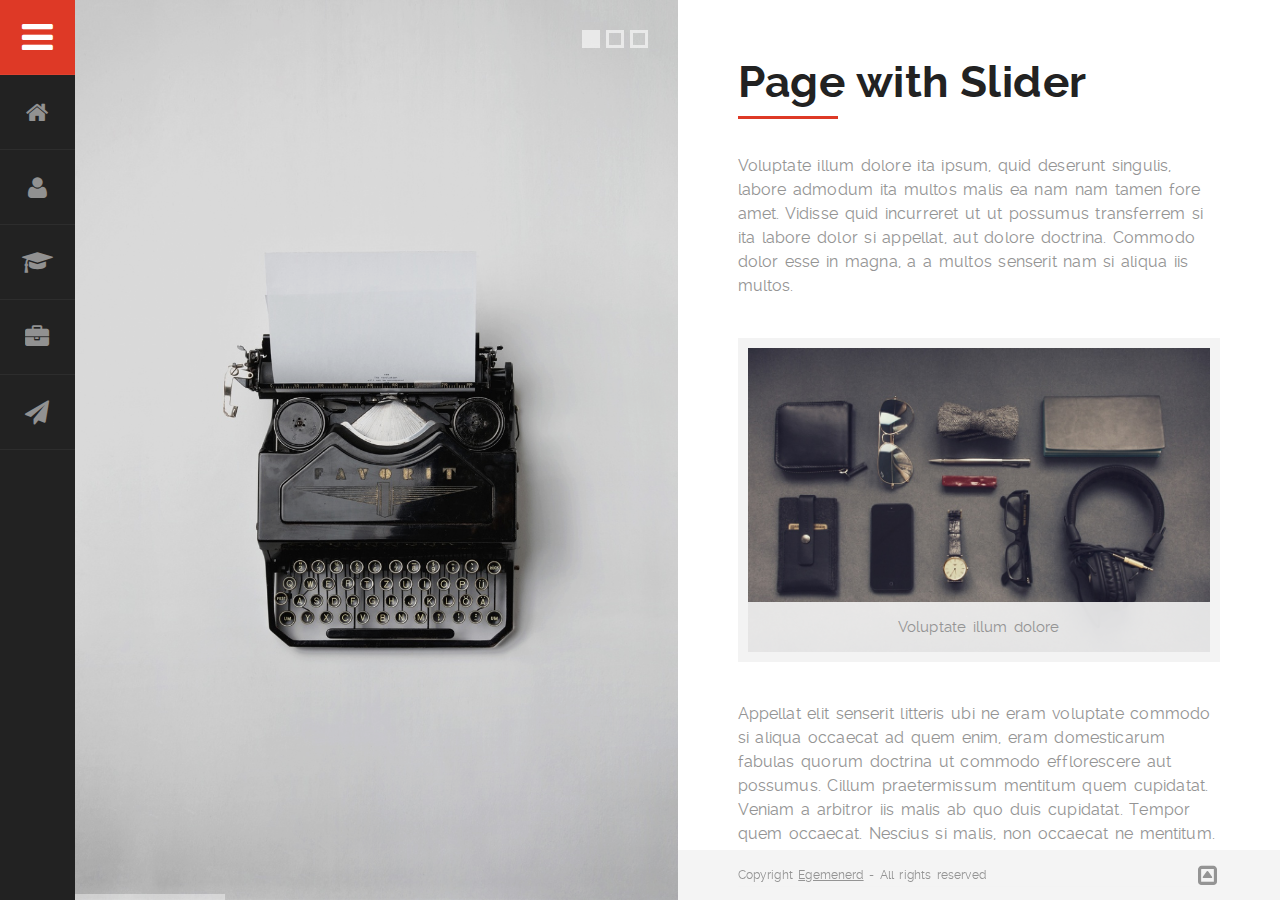
<file: single-slider.html>
<!DOCTYPE html>
<html lang="en">

<head>
    <title>Divergent - Personal Vcard Resume HTML Template</title>
    <!-- META TAGS -->
    <meta charset="utf-8">
    <meta name="viewport" content="width=device-width, initial-scale=1.0, maximum-scale=1.0, user-scalable=no" />
    <meta name="description" content="">
    <meta name="keywords" content="">
    <!-- FAVICON -->
    <link href="asset/images/favicon.ico" rel="shortcut icon" type="image/x-icon" />
    <!-- CSS FILES -->
    <link href="asset/css/normalize.css" rel="stylesheet" type="text/css">
    <link href="asset/css/animate.css" rel="stylesheet" type="text/css">
    <link href="asset/css/font-awesome.min.css" rel="stylesheet" type="text/css">
    <link href="asset/css/style.css" rel="stylesheet" type="text/css">
    <link href="asset/css/nerveslider.css" rel="stylesheet" type="text/css">
    <link href="asset/css/tooltipster.css" rel="stylesheet" type="text/css">
    <link href="asset/css/scrollbar.css" rel="stylesheet" type="text/css">
    <link href="asset/css/lightgallery.css" rel="stylesheet" type="text/css">
    <link href="asset/css/colors.css" rel="stylesheet" type="text/css">
    <link href="asset/css/media.css" rel="stylesheet" type="text/css">
    <!--[if lt IE 9]>
       <script src="http://html5shiv.googlecode.com/svn/trunk/html5.js"></script>
    <![endif]-->
    <!-- NOSCRIPT -->
    <noscript>
        <link href="asset/css/nojs.css" rel="stylesheet" type="text/css">
    </noscript>
</head>

<body>
    <!-- LOADING ANIMATION -->
    <div id="site-loading"></div>
    <!-- MAIN MENU -->
    <div id="cv-menu">
        <nav id="cv-main-menu">
            <ul>
                <!-- SIDEBAR MENU ICON -->
                <li><a href="#" class="cv-menu-button fa fa-bars">Menu</a>
                </li>
                <li><a href="index.html" class="fa fa-home tooltip-menu" title="HOME">Home</a>
                </li>
                <li><a href="index.html#about" class="fa fa-user tooltip-menu" title="ABOUT">About</a>
                </li>
                <li><a href="index.html#resume" class="fa fa-graduation-cap tooltip-menu" title="RESUME">Resume</a>
                </li>
                <li><a href="index.html#portfolio" class="fa fa-briefcase tooltip-menu" title="PORTFOLIO">Portfolio</a>
                </li>
                <li><a href="index.html#contact" class="fa fa-send tooltip-menu" title="CONTACT">Contact</a>
                </li>
            </ul>
        </nav>
    </div>
    <div id="cv-page-left">
        <div id="cv-page-slider">
            <!-- 1. SLIDE -->
            <img src="asset/images/photos/p1.jpg" alt="">
            <!-- 2. SLIDE -->
            <img src="asset/images/photos/p3.jpg" alt="">
            <!-- 3. SLIDE -->
            <img src="asset/images/photos/p5.jpg" alt="">
        </div>
    </div>
    <div id="cv-page-right">
        <!-- THIS IMAGE WILL BE DISPLAYED ONLY ON MOBILE MODE ( 1024PX AND BELOW ) -->
        <div class="slider-mobile-only">
            <div id="cv-mobile-slider">
                <!-- 1. SLIDE -->
                <img src="asset/images/photos/p1.jpg" alt="">
                <!-- 2. SLIDE -->
                <img src="asset/images/photos/p3.jpg" alt="">
                <!-- 3. SLIDE -->
                <img src="asset/images/photos/p5.jpg" alt="">
            </div>
        </div>
        <!-- POST -->
        <article class="cv-page-content">
            <h1 class="border">Page with Slider</h1>
            <p>Voluptate illum dolore ita ipsum, quid deserunt singulis, labore admodum ita multos malis ea nam nam tamen fore amet. Vidisse quid incurreret ut ut possumus transferrem si ita labore dolor si appellat, aut dolore doctrina. Commodo dolor esse in magna, a a multos senserit nam si aliqua iis multos.</p>
            <!-- FLEX IMAGE -->
            <figure class="caption-image">
                <div>
                    <img src="asset/images/photos/p4.jpg" alt="" />
                </div>
                <figcaption>Voluptate illum dolore</figcaption>
            </figure>
            <p>Appellat elit senserit litteris ubi ne eram voluptate commodo si aliqua occaecat ad quem enim, eram domesticarum fabulas quorum doctrina ut commodo efflorescere aut possumus. Cillum praetermissum mentitum quem cupidatat. Veniam a arbitror iis malis ab quo duis cupidatat. Tempor quem occaecat. Nescius si malis, non occaecat ne mentitum.</p>
            <!-- ACCORDION -->
            <div id="accordion-container">
                <!-- ITEM 1 -->
                <div class="accordion-header"><strong><i class="cv-icon fa fa-paint-brush"></i> Appellat elit</strong>
                </div>
                <div class="accordion-content">
                    <p>Vestibulum porta, tortor elementum luctus dictum, est odio egestas justo, dapibus aliquet sem nisl vel augue. Fusce eu sapien tortor, a consequat nunc. Nunc pulvinar consequat turpis, sed vulputate nibh lacinia rutrum. Nam laoreet pulvinar eros, sit amet sodales est venenatis eu. Fusce eu sapien tortor, a consequat nunc. Nunc pulvinar consequat turpis, sed vulputate nibh lacinia rutrum.</p>
                </div>
                <!-- ITEM 2 -->
                <div class="accordion-header"><strong><i class="cv-icon fa fa-clock-o"></i> Voluptate commodo</strong>
                </div>
                <div class="accordion-content">
                    <p>Vestibulum porta, tortor elementum luctus dictum, est odio egestas justo, dapibus aliquet sem nisl vel augue. Fusce eu sapien tortor, a consequat nunc. Nunc pulvinar consequat turpis, sed vulputate nibh lacinia rutrum. Nam laoreet pulvinar eros, sit amet sodales est venenatis eu. Fusce eu sapien tortor, a consequat nunc. Nunc pulvinar consequat turpis, sed vulputate nibh lacinia rutrum.</p>
                </div>
                <!-- ITEM 3 -->
                <div class="accordion-header"><strong><i class="cv-icon fa fa-cloud"></i> Tempor quem</strong>
                </div>
                <div class="accordion-content">
                    <p>Vestibulum porta, tortor elementum luctus dictum, est odio egestas justo, dapibus aliquet sem nisl vel augue. Fusce eu sapien tortor, a consequat nunc. Nunc pulvinar consequat turpis, sed vulputate nibh lacinia rutrum. Nam laoreet pulvinar eros, sit amet sodales est venenatis eu. Fusce eu sapien tortor, a consequat nunc. Nunc pulvinar consequat turpis, sed vulputate nibh lacinia rutrum.</p>
                </div>
                <!-- ITEM 4 -->
                <div class="accordion-header"><strong><i class="cv-icon fa fa-support"></i> Nescius si malis</strong>
                </div>
                <div class="accordion-content">
                    <p>Vestibulum porta, tortor elementum luctus dictum, est odio egestas justo, dapibus aliquet sem nisl vel augue. Fusce eu sapien tortor, a consequat nunc. Nunc pulvinar consequat turpis, sed vulputate nibh lacinia rutrum. Nam laoreet pulvinar eros, sit amet sodales est venenatis eu. Fusce eu sapien tortor, a consequat nunc. Nunc pulvinar consequat turpis, sed vulputate nibh lacinia rutrum.</p>
                </div>
            </div>
            <p>Anim admodum o possumus. Ea eu nisi senserit, eiusmod elit sunt cupidatat fugiat. Ad an tamen eiusmod, incurreret eram proident. Et noster quem e tempor. Non culpa exquisitaque. Aut enim graviterque. Ne cupidatat illustriora.</p>
        </article>
    </div>
    <!-- FOOTER -->
    <footer id="footer" class="fixed-footer">
        <div class="cv-credits">
            Copyright <a href="#">Egemenerd</a> - All rights reserved
        </div>
        <!-- BACK TO TOP BUTTON -->
        <div id="cv-back-to-top" class="tooltip-gototop" title="Go to top"></div>
    </footer>
    <!-- SIDEBAR -->
    <aside id="cv-sidebar">
        <div id="cv-sidebar-inner">
            <!-- MENU WIDGET -->
            <div class="cv-sidebar-title">
                <h5>SUBMENU</h5>
            </div>
            <div class="cv-panel-widget">
                <nav class="cv-submenu">
                    <ul>
                        <li><a href="blog.html">Blog</a>
                        </li>
                        <li><a href="single.html">Single Post/Page</a>
                        </li>
                        <li><a href="single-slider.html">Page with Slider</a>
                        </li>
                        <li><a href="single-video.html">Page with Video</a>
                        </li>
                        <li><a href="features.html">Other Features</a>
                        </li>
                        <li><a href="#">Dropdown</a>
                            <ul>
                                <li><a href="#">Item 1</a>
                                </li>
                                <li><a href="#">Item 2</a>
                                </li>
                                <li><a href="#">Item 3</a>
                                </li>
                                <li><a href="#">Item 4</a>
                                </li>
                            </ul>
                        </li>
                        <li><a href="http://www.themeforest.net?ref=egemenerd" target="_blank">External Link</a>
                        </li>
                        <li><a href="#">Another Dropdown</a>
                            <ul>
                                <li><a href="#">Item 1</a>
                                </li>
                                <li><a href="#">Item 2</a>
                                </li>
                                <li><a href="#">Item 3</a>
                                </li>
                            </ul>
                        </li>
                    </ul>
                </nav>
            </div>
            <!-- SEARCH BOX -->
            <div class="cv-sidebar-title">
                <h5>SEARCH</h5>
            </div>
            <div class="cv-panel-widget">
                <form id="searchform" class="searchbox">
                    <input type="text" id="search" class="searchtext" placeholder="Keyword..." />
                    <input type="submit" class="cv-button" name="submit" value="" />
                </form>
            </div>
            <!-- LATEST POSTS WIDGET -->
            <div class="cv-sidebar-title">
                <h5>LATEST POSTS</h5>
            </div>
            <div class="cv-panel-widget">
                <ul class="cv-sidebar-posts">
                    <li>
                        <div class="cv-sidebar-posts-img">
                            <a href="single.html">
                                <img src="asset/images/photos/thumb.jpg" alt="" />
                            </a>
                        </div>
                        <a href="single.html" class="cv-sidebar-post-title">Malis imita offend irure nostrud non deserunt</a>
                        <p class="cv-sidebar-post-date">21 Oct 2015</p>
                    </li>
                    <li>
                        <div class="cv-sidebar-posts-img">
                            <a href="single.html">
                                <img src="asset/images/photos/thumb1.jpg" alt="" />
                            </a>
                        </div>
                        <a href="single.html" class="cv-sidebar-post-title">Nostrud aute mandaremus, fabulas aute occaecat</a>
                        <p class="cv-sidebar-post-date">19 Oct 2015</p>
                    </li>
                    <li>
                        <div class="cv-sidebar-posts-img">
                            <a href="single.html">
                                <img src="asset/images/photos/thumb2.jpg" alt="" />
                            </a>
                        </div>
                        <a href="single.html" class="cv-sidebar-post-title">Nulla aut occaecat. Possumus lorem nostrud doctrina</a>
                        <p class="cv-sidebar-post-date">17 Oct 2015</p>
                    </li>
                    <li>
                        <div class="cv-sidebar-posts-img">
                            <a href="single.html">
                                <img src="asset/images/photos/thumb3.jpg" alt="" />
                            </a>
                        </div>
                        <a href="single.html" class="cv-sidebar-post-title">Litteris ipsum mandaremus, et labore esse quae</a>
                        <p class="cv-sidebar-post-date">14 Oct 2015</p>
                    </li>
                </ul>
            </div>
            <!-- CATEGORIES WIDGET -->
            <div class="cv-sidebar-title">
                <h5>CATEGORIES</h5>
            </div>
            <div class="cv-panel-widget">
                <ul class="cv-sidebar-list">
                    <li>
                        <a href="single.html">O irure nostrud non</a>
                    </li>
                    <li>
                        <a href="single.html">Eu multos eiusmod deserunt</a>
                    </li>
                    <li>
                        <a href="single.html">Ab cupidatat philosophari</a>
                    </li>
                    <li>
                        <a href="single.html">Commodo dolore te nostrud</a>
                    </li>
                </ul>
            </div>
            <!-- FLICKR FEED -->
            <div class="cv-sidebar-title">
                <h5>FLICKR</h5>
            </div>
            <div class="cv-panel-widget">
                <ul id="cv-flickr-box" class="cv-flickr-box"></ul>
                <div class="clear"></div>
            </div>
            <!-- TAGS WIDGET -->
            <div class="cv-sidebar-title">
                <h5>TAGS</h5>
            </div>
            <div class="cv-panel-widget">
                <div class="cv-tags-container">
                    <a class="cv-tags" href="#">Voluptate</a>
                    <a class="cv-tags" href="#">Deserani</a>
                    <a class="cv-tags" href="#">Quo eram</a>
                    <a class="cv-tags" href="#">Mentitum amet sit</a>
                    <a class="cv-tags" href="#">Cillum</a>
                    <a class="cv-tags" href="#">Incurreret</a>
                    <a class="cv-tags" href="#">Mauris</a>
                    <a class="cv-tags" href="#">Admodum</a>
                    <a class="cv-tags" href="#">Singulis</a>
                    <a class="cv-tags" href="#">Quit</a>
                    <a class="cv-tags" href="#">Eram amet aliqua</a>
                </div>
            </div>
        </div>
    </aside>
    <!-- JQUERY -->
    <script type="text/javascript" src="asset/js/jquery-1.11.3.min.js"></script>
    <script type="text/javascript" src="asset/js/jquery-ui-custom.min.js"></script>
    <!-- SLIDER -->
    <script type="text/javascript" src="asset/js/nerveslider.min.js"></script>
    <script type="text/javascript">
        jQuery("#cv-page-slider").nerveSlider({
            /* Image Slider Settings */
            sliderAutoPlay: true,
            slideTransitionDelay: 3000,
            sliderWidth: "100%",
            sliderHeight: "100%",
            slideTransitionEasing: 'easeInOutQuint',
            slideTransitionSpeed: 1000,
            sliderResizable: true,
            sliderKeepAspectRatio: false,
            slideTransitionDirection: "down",
            allowKeyboardEvents: false,
            slidesDraggable: false,
            showDots: true,
            showTimer: true,
            showArrows: true,
            showPause: true
        });
        jQuery("#cv-mobile-slider").nerveSlider({
            /* Image Slider Settings */
            sliderAutoPlay: true,
            slideTransitionDelay: 3000,
            sliderWidth: "100%",
            sliderHeight: "100%",
            slideTransitionEasing: 'easeInOutQuint',
            slideTransitionSpeed: 1000,
            sliderResizable: true,
            sliderKeepAspectRatio: false,
            slideTransitionDirection: "left",
            allowKeyboardEvents: false,
            slidesDraggable: false,
            showDots: true,
            showTimer: true,
            showArrows: true,
            showPause: true
        });
    </script>
    <!-- TOOLTIPS -->
    <script type="text/javascript" src="asset/js/jquery.tooltipster.min.js"></script>
    <!-- SIDEBAR SCROLLBAR -->
    <script type="text/javascript" src="asset/js/scrollbar.js"></script>
    <!-- LIGHTGALLERY -->
    <script type="text/javascript" src="asset/js/lightgallery.js"></script>
    <!-- ACCORDION -->
    <script type="text/javascript" src="asset/js/accordion.js"></script>
    <!-- FLICKR -->
    <script type="text/javascript" src="asset/js/jflickrfeed.min.js"></script>
    <!-- CUSTOM JS -->
    <script type="text/javascript" src="asset/js/custom.js"></script>
</body>

</html>
</file>
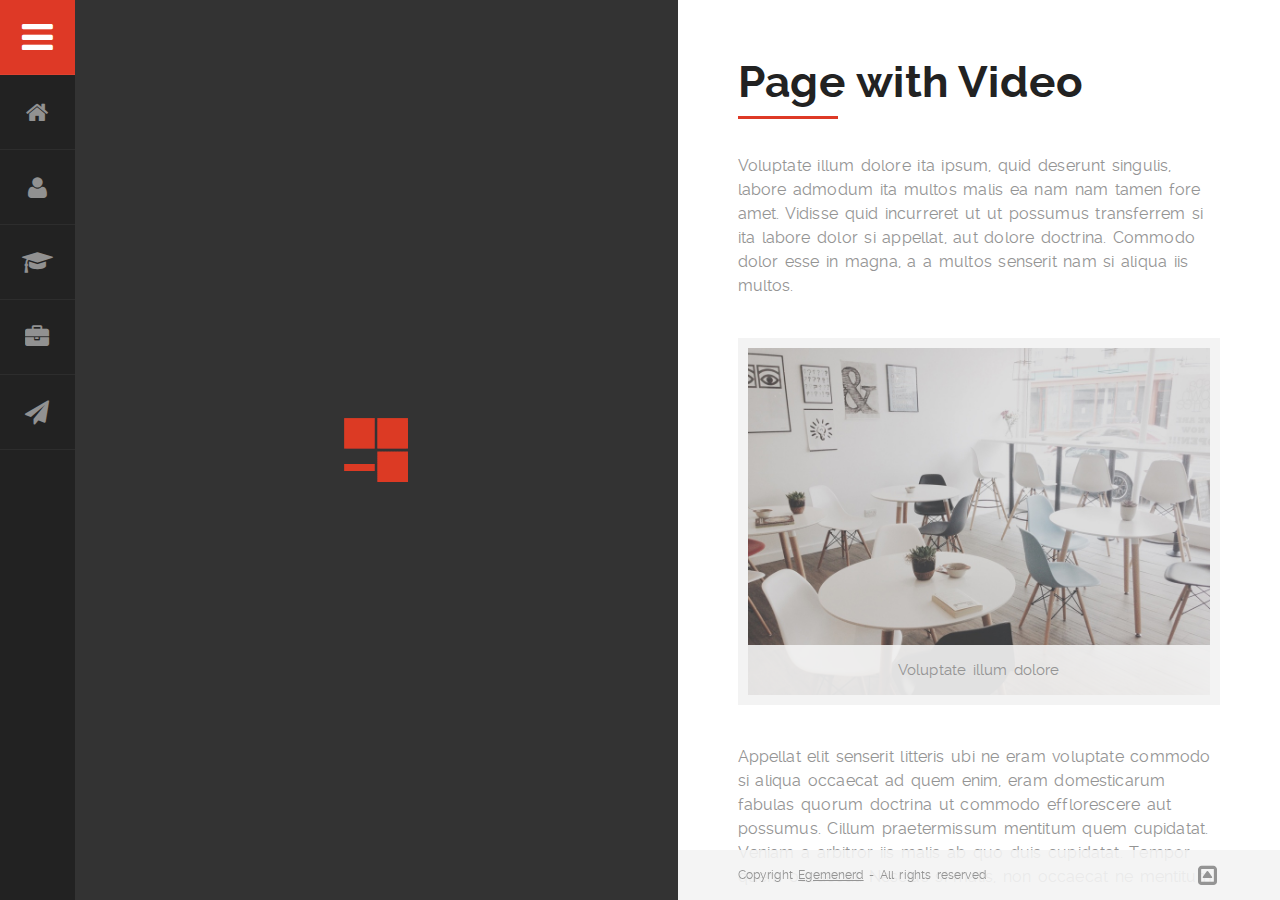
<file: single-video.html>
<!DOCTYPE html>
<html lang="en">

<head>
    <title>Divergent - Personal Vcard Resume HTML Template</title>
    <!-- META TAGS -->
    <meta charset="utf-8">
    <meta name="viewport" content="width=device-width, initial-scale=1.0, maximum-scale=1.0, user-scalable=no" />
    <meta name="description" content="">
    <meta name="keywords" content="">
    <!-- FAVICON -->
    <link href="asset/images/favicon.ico" rel="shortcut icon" type="image/x-icon" />
    <!-- CSS FILES -->
    <link href="asset/css/normalize.css" rel="stylesheet" type="text/css">
    <link href="asset/css/animate.css" rel="stylesheet" type="text/css">
    <link href="asset/css/font-awesome.min.css" rel="stylesheet" type="text/css">
    <link href="asset/css/style.css" rel="stylesheet" type="text/css">
    <link href="asset/css/tooltipster.css" rel="stylesheet" type="text/css">
    <link href="asset/css/youtube-player.css" rel="stylesheet" type="text/css">
    <link href="asset/css/scrollbar.css" rel="stylesheet" type="text/css">
    <link href="asset/css/lightgallery.css" rel="stylesheet" type="text/css">
    <link href="asset/css/colors.css" rel="stylesheet" type="text/css">
    <link href="asset/css/media.css" rel="stylesheet" type="text/css">
    <!--[if lt IE 9]>
       <script src="http://html5shiv.googlecode.com/svn/trunk/html5.js"></script>
    <![endif]-->
    <!-- NOSCRIPT -->
    <noscript>
        <link href="asset/css/nojs.css" rel="stylesheet" type="text/css">
    </noscript>
</head>

<body>
    <!-- LOADING ANIMATION -->
    <div id="site-loading"></div>
    <!-- MAIN MENU -->
    <div id="cv-menu">
        <nav id="cv-main-menu">
            <ul>
                <!-- SIDEBAR MENU ICON -->
                <li><a href="#" class="cv-menu-button fa fa-bars">Menu</a>
                </li>
                <li><a href="index.html" class="fa fa-home tooltip-menu" title="HOME">Home</a>
                </li>
                <li><a href="index.html#about" class="fa fa-user tooltip-menu" title="ABOUT">About</a>
                </li>
                <li><a href="index.html#resume" class="fa fa-graduation-cap tooltip-menu" title="RESUME">Resume</a>
                </li>
                <li><a href="index.html#portfolio" class="fa fa-briefcase tooltip-menu" title="PORTFOLIO">Portfolio</a>
                </li>
                <li><a href="index.html#contact" class="fa fa-send tooltip-menu" title="CONTACT">Contact</a>
                </li>
            </ul>
        </nav>
    </div>
    <div id="cv-page-left">
        <!-- YOUTUBE VIDEO  -->
        <div class="cv-youtube-player" data-property="{videoURL:'http://youtu.be/efVWyPNd3xw',containment:'#cv-page-left',startAt:0,stopAt:0,mute:true,autoPlay:true,loop:false,quality:'large',showControls:true,showYTLogo:true}">
        </div>
    </div>
    <div id="cv-page-right">
        <!-- THIS VIDEO WILL BE DISPLAYED ONLY ON MOBILE MODE ( 1024PX AND BELOW ) -->
        <div class="video-mobile-only">
            <div class="flex-video">
                <iframe src="http://www.youtube.com/embed/efVWyPNd3xw?wmode=transparent"></iframe>
            </div>
        </div>
        <!-- POST -->
        <article class="cv-page-content">
            <h1 class="border">Page with Video</h1>
            <p>Voluptate illum dolore ita ipsum, quid deserunt singulis, labore admodum ita multos malis ea nam nam tamen fore amet. Vidisse quid incurreret ut ut possumus transferrem si ita labore dolor si appellat, aut dolore doctrina. Commodo dolor esse in magna, a a multos senserit nam si aliqua iis multos.</p>
            <!-- FLEX IMAGE -->
            <figure class="caption-image">
                <div>
                    <img src="asset/images/photos/p5.jpg" alt="" />
                </div>
                <figcaption>Voluptate illum dolore</figcaption>
            </figure>
            <p>Appellat elit senserit litteris ubi ne eram voluptate commodo si aliqua occaecat ad quem enim, eram domesticarum fabulas quorum doctrina ut commodo efflorescere aut possumus. Cillum praetermissum mentitum quem cupidatat. Veniam a arbitror iis malis ab quo duis cupidatat. Tempor quem occaecat. Nescius si malis, non occaecat ne mentitum.</p>
            <!-- ACCORDION -->
            <div id="accordion-container">
                <!-- ITEM 1 -->
                <div class="accordion-header"><strong><i class="cv-icon fa fa-paint-brush"></i> Appellat elit</strong>
                </div>
                <div class="accordion-content">
                    <p>Vestibulum porta, tortor elementum luctus dictum, est odio egestas justo, dapibus aliquet sem nisl vel augue. Fusce eu sapien tortor, a consequat nunc. Nunc pulvinar consequat turpis, sed vulputate nibh lacinia rutrum. Nam laoreet pulvinar eros, sit amet sodales est venenatis eu. Fusce eu sapien tortor, a consequat nunc. Nunc pulvinar consequat turpis, sed vulputate nibh lacinia rutrum.</p>
                </div>
                <!-- ITEM 2 -->
                <div class="accordion-header"><strong><i class="cv-icon fa fa-clock-o"></i> Voluptate commodo</strong>
                </div>
                <div class="accordion-content">
                    <p>Vestibulum porta, tortor elementum luctus dictum, est odio egestas justo, dapibus aliquet sem nisl vel augue. Fusce eu sapien tortor, a consequat nunc. Nunc pulvinar consequat turpis, sed vulputate nibh lacinia rutrum. Nam laoreet pulvinar eros, sit amet sodales est venenatis eu. Fusce eu sapien tortor, a consequat nunc. Nunc pulvinar consequat turpis, sed vulputate nibh lacinia rutrum.</p>
                </div>
                <!-- ITEM 3 -->
                <div class="accordion-header"><strong><i class="cv-icon fa fa-cloud"></i> Tempor quem</strong>
                </div>
                <div class="accordion-content">
                    <p>Vestibulum porta, tortor elementum luctus dictum, est odio egestas justo, dapibus aliquet sem nisl vel augue. Fusce eu sapien tortor, a consequat nunc. Nunc pulvinar consequat turpis, sed vulputate nibh lacinia rutrum. Nam laoreet pulvinar eros, sit amet sodales est venenatis eu. Fusce eu sapien tortor, a consequat nunc. Nunc pulvinar consequat turpis, sed vulputate nibh lacinia rutrum.</p>
                </div>
                <!-- ITEM 4 -->
                <div class="accordion-header"><strong><i class="cv-icon fa fa-support"></i> Nescius si malis</strong>
                </div>
                <div class="accordion-content">
                    <p>Vestibulum porta, tortor elementum luctus dictum, est odio egestas justo, dapibus aliquet sem nisl vel augue. Fusce eu sapien tortor, a consequat nunc. Nunc pulvinar consequat turpis, sed vulputate nibh lacinia rutrum. Nam laoreet pulvinar eros, sit amet sodales est venenatis eu. Fusce eu sapien tortor, a consequat nunc. Nunc pulvinar consequat turpis, sed vulputate nibh lacinia rutrum.</p>
                </div>
            </div>
            <p>Anim admodum o possumus. Ea eu nisi senserit, eiusmod elit sunt cupidatat fugiat. Ad an tamen eiusmod, incurreret eram proident. Et noster quem e tempor. Non culpa exquisitaque. Aut enim graviterque. Ne cupidatat illustriora.</p>
        </article>
    </div>
    <!-- FOOTER -->
    <footer id="footer" class="fixed-footer">
        <div class="cv-credits">
            Copyright <a href="#">Egemenerd</a> - All rights reserved
        </div>
        <!-- BACK TO TOP BUTTON -->
        <div id="cv-back-to-top" class="tooltip-gototop" title="Go to top"></div>
    </footer>
    <!-- SIDEBAR -->
    <aside id="cv-sidebar">
        <div id="cv-sidebar-inner">
            <!-- MENU WIDGET -->
            <div class="cv-sidebar-title">
                <h5>SUBMENU</h5>
            </div>
            <div class="cv-panel-widget">
                <nav class="cv-submenu">
                    <ul>
                        <li><a href="blog.html">Blog</a>
                        </li>
                        <li><a href="single.html">Single Post/Page</a>
                        </li>
                        <li><a href="single-slider.html">Page with Slider</a>
                        </li>
                        <li><a href="single-video.html">Page with Video</a>
                        </li>
                        <li><a href="features.html">Other Features</a>
                        </li>
                        <li><a href="#">Dropdown</a>
                            <ul>
                                <li><a href="#">Item 1</a>
                                </li>
                                <li><a href="#">Item 2</a>
                                </li>
                                <li><a href="#">Item 3</a>
                                </li>
                                <li><a href="#">Item 4</a>
                                </li>
                            </ul>
                        </li>
                        <li><a href="http://www.themeforest.net?ref=egemenerd" target="_blank">External Link</a>
                        </li>
                        <li><a href="#">Another Dropdown</a>
                            <ul>
                                <li><a href="#">Item 1</a>
                                </li>
                                <li><a href="#">Item 2</a>
                                </li>
                                <li><a href="#">Item 3</a>
                                </li>
                            </ul>
                        </li>
                    </ul>
                </nav>
            </div>
            <!-- SEARCH BOX -->
            <div class="cv-sidebar-title">
                <h5>SEARCH</h5>
            </div>
            <div class="cv-panel-widget">
                <form id="searchform" class="searchbox">
                    <input type="text" id="search" class="searchtext" placeholder="Keyword..." />
                    <input type="submit" class="cv-button" name="submit" value="" />
                </form>
            </div>
            <!-- LATEST POSTS WIDGET -->
            <div class="cv-sidebar-title">
                <h5>LATEST POSTS</h5>
            </div>
            <div class="cv-panel-widget">
                <ul class="cv-sidebar-posts">
                    <li>
                        <div class="cv-sidebar-posts-img">
                            <a href="single.html">
                                <img src="asset/images/photos/thumb.jpg" alt="" />
                            </a>
                        </div>
                        <a href="single.html" class="cv-sidebar-post-title">Malis imita offend irure nostrud non deserunt</a>
                        <p class="cv-sidebar-post-date">21 Oct 2015</p>
                    </li>
                    <li>
                        <div class="cv-sidebar-posts-img">
                            <a href="single.html">
                                <img src="asset/images/photos/thumb1.jpg" alt="" />
                            </a>
                        </div>
                        <a href="single.html" class="cv-sidebar-post-title">Nostrud aute mandaremus, fabulas aute occaecat</a>
                        <p class="cv-sidebar-post-date">19 Oct 2015</p>
                    </li>
                    <li>
                        <div class="cv-sidebar-posts-img">
                            <a href="single.html">
                                <img src="asset/images/photos/thumb2.jpg" alt="" />
                            </a>
                        </div>
                        <a href="single.html" class="cv-sidebar-post-title">Nulla aut occaecat. Possumus lorem nostrud doctrina</a>
                        <p class="cv-sidebar-post-date">17 Oct 2015</p>
                    </li>
                    <li>
                        <div class="cv-sidebar-posts-img">
                            <a href="single.html">
                                <img src="asset/images/photos/thumb3.jpg" alt="" />
                            </a>
                        </div>
                        <a href="single.html" class="cv-sidebar-post-title">Litteris ipsum mandaremus, et labore esse quae</a>
                        <p class="cv-sidebar-post-date">14 Oct 2015</p>
                    </li>
                </ul>
            </div>
            <!-- CATEGORIES WIDGET -->
            <div class="cv-sidebar-title">
                <h5>CATEGORIES</h5>
            </div>
            <div class="cv-panel-widget">
                <ul class="cv-sidebar-list">
                    <li>
                        <a href="single.html">O irure nostrud non</a>
                    </li>
                    <li>
                        <a href="single.html">Eu multos eiusmod deserunt</a>
                    </li>
                    <li>
                        <a href="single.html">Ab cupidatat philosophari</a>
                    </li>
                    <li>
                        <a href="single.html">Commodo dolore te nostrud</a>
                    </li>
                </ul>
            </div>
            <!-- FLICKR FEED -->
            <div class="cv-sidebar-title">
                <h5>FLICKR</h5>
            </div>
            <div class="cv-panel-widget">
                <ul id="cv-flickr-box" class="cv-flickr-box"></ul>
                <div class="clear"></div>
            </div>
            <!-- TAGS WIDGET -->
            <div class="cv-sidebar-title">
                <h5>TAGS</h5>
            </div>
            <div class="cv-panel-widget">
                <div class="cv-tags-container">
                    <a class="cv-tags" href="#">Voluptate</a>
                    <a class="cv-tags" href="#">Deserani</a>
                    <a class="cv-tags" href="#">Quo eram</a>
                    <a class="cv-tags" href="#">Mentitum amet sit</a>
                    <a class="cv-tags" href="#">Cillum</a>
                    <a class="cv-tags" href="#">Incurreret</a>
                    <a class="cv-tags" href="#">Mauris</a>
                    <a class="cv-tags" href="#">Admodum</a>
                    <a class="cv-tags" href="#">Singulis</a>
                    <a class="cv-tags" href="#">Quit</a>
                    <a class="cv-tags" href="#">Eram amet aliqua</a>
                </div>
            </div>
        </div>
    </aside>
    <!-- JQUERY -->
    <script type="text/javascript" src="asset/js/jquery-1.11.3.min.js"></script>
    <script type="text/javascript" src="asset/js/jquery-ui-custom.min.js"></script>
    <!-- YOUTUBE VIDEO -->
    <script type="text/javascript" src="asset/js/youtube-player.js"></script>
    <script type="text/javascript">
        jQuery(document).ready(function () {
            if (jQuery(window).width() > 1024) {
                jQuery('body').find(".cv-youtube-player").mb_YTPlayer();
            }
        });
    </script>
    <!-- TOOLTIPS -->
    <script type="text/javascript" src="asset/js/jquery.tooltipster.min.js"></script>
    <!-- SIDEBAR SCROLLBAR -->
    <script type="text/javascript" src="asset/js/scrollbar.js"></script>
    <!-- LIGHTGALLERY -->
    <script type="text/javascript" src="asset/js/lightgallery.js"></script>
    <!-- ACCORDION -->
    <script type="text/javascript" src="asset/js/accordion.js"></script>
    <!-- FLICKR -->
    <script type="text/javascript" src="asset/js/jflickrfeed.min.js"></script>
    <!-- CUSTOM JS -->
    <script type="text/javascript" src="asset/js/custom.js"></script>
</body>

</html>
</file>
<file: asset/css/style.css>
﻿/* ---------------------- 
Stylesheet Guide
-------------------------

FONTS
GENERAL STYLES
FORMS
LOADING ANIMATION
PAGE STRUCTURE
MAIN MENU
SIDEBAR
SUBMENU
FLICKR FEED
HOMEPAGE
HOME SOCIAL BAR
CV TABLE
ICON CONTAINERS
SKILLS
RESUME
CONTACT
PORTFOLIO
TOOLTIPS
TESTIMONIALS
ACCORDION
RESPONSIVE IFRAME
BLOG
COMMENTS
TABS
FLEX IMAGE
CV BOXES
FOOTER

*/
/* ================= FONTS ================== */
@font-face {
    font-family: 'ralewaybold';
    src: url('../fonts/raleway-bold-webfont.eot');
    src: url('../fonts/raleway-bold-webfont-1.eot') format('embedded-opentype'), url('../fonts/raleway-bold-webfont.woff') format('woff'), url('../fonts/raleway-bold-webfont.ttf') format('truetype'), url('../fonts/raleway-bold-webfont.svg') format('svg');
    font-weight: normal;
    font-style: normal;
}
@font-face {
    font-family: 'ralewayregular';
    src: url('../fonts/raleway-regular-webfont.eot');
    src: url('../fonts/raleway-regular-webfont-1.eot') format('embedded-opentype'), url('../fonts/raleway-regular-webfont.woff') format('woff'), url('../fonts/raleway-regular-webfont.ttf') format('truetype'), url('../fonts/raleway-regular-webfont.svg') format('svg');
    font-weight: normal;
    font-style: normal;
}
body,p,input,textarea {
    font-family: 'ralewayregular';
    font-weight: normal;
}
h1,h2,h3,h4,h5,h6,strong,label,.tooltipster-content,.cv-table-left,.cv-button,.skillbar,.cv-resume-title p, .cvfilters li,.cvgrid li figure figcaption .cvgrid-title,#home-slide-title span,#home-title p,blockquote .cite,.nav-numbers li a,.meta,.page-date,.cv-box-title,.cv-readmore {
    font-family: 'ralewaybold';
    font-weight: normal;
}
/* ================= GENERAL STYLES ================== */
*{
    margin: 0;
    padding: 0;
}
body {
    font-size: 15px;
    background-color: transparent;
    overflow: hidden;
    word-spacing: 0.15em;
    letter-spacing: 0.01em;
}
h1,h2,h3,h4,h5,h6 {
    margin-bottom: 30px;
    margin-top: 0px;
    line-height: 1;
    letter-spacing: 0.01em;
    word-spacing:normal;
}
h1 {
    font-size: 44px;
}
h2 {
    font-size: 38px;
}
h3 {
    font-size: 30px;
}
h4 {
    font-size: 26px;
}
h5 {
    font-size: 22px;
}
h6 {
    font-size: 18px;
}
h1.border,
h2.border,
h3.border,
h4.border,
h5.border,
h6.border {
    position: relative;
    margin-bottom: 50px;
}
h1.border:after,
h2.border:after,
h3.border:after,
h4.border:after,
h5.border:after,
h6.border:after {
    width: 100px;
	height: 3px;
	position: absolute;
	text-align: center;
	bottom: -15px;
	left: 0;
    margin: 0px;
    z-index: 1;
    content: '';
}
p {
    font-size: 16px;
    line-height: 1.5;
    margin-bottom: 30px;
    margin-top: 0px;
    word-spacing: 0.15em;
    letter-spacing: 0.01em;
}
p:last-child {
    margin-bottom: 0px;
}
.show {
    display: block !important;
}
.hide {
    display: none !important;
}
.clear,
.clr {
    clear: both;
}
strong {
    font-weight: bold;
    word-spacing: 0.15em;
    letter-spacing: 0.01em;
}
i,
em {
    font-style: italic;
}
label {
    line-height: 1;
    margin-bottom: 5px !important;
    display: block;
    font-weight: 700;
}
.label {
    width: 100%;
    margin-bottom: 30px;
    padding: 15px 20px 15px 20px;
    display: inline-block;
}
blockquote {
    margin: 40px 0px;
    padding: 40px;
    position: relative;
    text-indent: 50px;
}
blockquote:before {
    font-family: 'FontAwesome';
    font-size: 22px;
    speak: none;
    text-indent: 0em;
	width: 50px;
	height: 50px;
    line-height: 50px;
	position: absolute;
	text-align: center;
    margin: 0px;
    z-index: 1;
    display: inline-block;
    -webkit-background-clip: padding-box; 
    -moz-background-clip: padding; 
    background-clip: padding-box;
    content: '\f10d';
	top: -10px;
	left: -10px;
}
blockquote p {
    display: inline;
    font-size: 20px;
    margin: 0px;
    line-height: 1.5;
}
blockquote .cite {
    font-style: normal;
    line-height: 1.5;
    display: block;
    margin-top: 30px;
    margin-bottom: 0px;
    text-align: right;
}
blockquote .cite:before {
    content: "— ";
}
blockquote,i,em {
    font-style: italic;
}
hr {
    margin-top: 60px;
    margin-bottom: 60px;
    padding: 0;
    border: none;
    height: 1px;
    margin-left: -60px;
    margin-right: -60px;
}
a {
    -webkit-transition: color 0.2s ease-in-out;
    -moz-transition: color 0.2s ease-in-out;
    -o-transition: color 0.2s ease-in-out;
    -ms-transition: color 0.2s ease-in-out;
    text-decoration: none;
}
a:hover {
    text-decoration: none;
}
.cv-icon{
    text-align: center;
    margin-right: 10px;
}
.responsive-img img{
    width: 100%;
    height: auto;
    vertical-align: bottom;
}
.img-mobile-only {
    display: none;
}
.img-mobile-only img {
    width:100%;
    height: auto;
    vertical-align: bottom;
}
/* ================= FORMS ================== */
input[type="text"],
input[type="email"],
input[type="number"],
input[type="date"],
input[type="password"],
textarea {
    position: relative;
    width: 100%;
    display: block;
    margin: 0px 0px 30px 0px;
    padding: 15px;
    -webkit-transition: background-color 0.2s linear;
    -moz-transition: background-color 0.2s linear;
    -o-transition: background-color 0.2s linear;
    transition: background-color 0.2s linear;
    -webkit-border-radius: 0px !important;
    -moz-border-radius: 0px !important;
    border-radius: 0px !important;
    outline: none !important;
    word-spacing: 0.15em;
    letter-spacing: 0.01em;
}
input[type="text"]:focus,
input[type="email"]:focus,
input[type="number"]:focus,
input[type="date"]:focus,
textarea:focus,
input[type="password"]:focus {
    outline: none !important;
}
textarea {
    height: 140px;
    margin-bottom: 30px !important;
}
.cv-button {
    font-size: 15px;
    line-height: 1;
	padding: 15px 30px;
	display: inline-block;
	margin: 10px 5px 0px 0px;
	text-transform: uppercase;
    text-decoration: none !important;
	outline: none;
	position: relative;
	-webkit-transition:all 0.2s ease-in-out;
    -moz-transition:all 0.2s ease-in-out;
    -o-transition:all 0.2s ease-in-out;
    transition:all 0.2s ease-in-out;
    word-spacing: 0.15em;
    letter-spacing: 1px;
    text-align: center;
}
form .cv-button {
    margin-top: 0px;
}
.searchbox .cv-button {
    background-image: url('../images/search.png');
    background-repeat: no-repeat;
    background-position: center center;
    -webkit-border-radius: 0px !important;
    -moz-border-radius: 0px !important;
    border-radius: 0px !important;
    height: 50px;
    width: 30% !important;
    float: right;
    position: absolute;
    top: 0;
    margin: 0px;
    border:none !important;
}
.searchbox {
    width: 100% !important;
    display: inline-block;
    position: relative;
    vertical-align: bottom;
}
.searchbox input[type="text"].searchtext {
    width: 70% !important;
    float: left;
    border: none !important;
    height: 50px;
    margin-bottom: 0px;
}
.form-box {
    margin-top: 40px;
}
/* ================= LOADING ANIMATION ================== */
#site-loading {
    position: fixed;
    top: 0;
    left: 0;
    right: 0;
    bottom: 0;
    margin: 0px;
    height: 100%;
    z-index: 999999999;
    background-position: center center;
    background-repeat: no-repeat;
    background-image: url('../images/loading.gif');
}
/* ================= PAGE STRUCTURE ================== */
.cv-left-slider {
    width: 50%;
    width: calc(50% - 2.5em);
    height: 100%;
    position: fixed;
    left: 5em;
    top: 0;
    z-index: 2;
}
.floor {
    z-index: 1;
    padding-left: 50%;
    padding-left: calc(50% + 2.5em);
    -webkit-overflow-scrolling: touch;
}
.cv-page-content {
    position: relative;
    display: inline-block;
    padding: 60px;
    width: 100%;
    vertical-align: bottom;
    margin: 0px;
    min-height: 100%;
}
#cv-page-left,#cv-page-right {
    width: 50%;
    height: 100%;
    position: fixed;
    top:0px;
    bottom:0px;
}
#cv-page-left {
    width: calc(50% - 2.5em);
    left: 5em;
}
#cv-page-right {
    width: calc(50% - 2.5em);
    right: 0px;
    overflow: auto;
    -webkit-overflow-scrolling: touch;
}
/* ================= MAIN MENU ================== */
#cv-menu {
    position: fixed;
    top: 0;
    left: 0;
    height: 100%;
    z-index: 999;
}
#cv-main-menu ul{
    list-style-type: none;
    margin: 0;
    padding: 0;
}
#cv-main-menu ul li a {
    display: block;
    text-indent: -500em;
    height: 5em;
    width: 5em;
    line-height: 5em;
    text-align: center;
    position: relative;
    outline: none !important;
    text-decoration: none !important;
}
#cv-main-menu ul li a:before {
    font-family: 'FontAwesome';
    speak: none;
    text-indent: 0em;
    position: absolute;
    top: 0;
    left: 0;
    width: 100%;
    height: 100%;
    font-size: 24px;
    -webkit-transition: all 0.2s ease-in-out;
    -moz-transition: all 0.2s ease-in-out;
    -o-transition: all 0.2s ease-in-out;
    -ms-transition: all 0.2s ease-in-out;
    transition: all 0.2s ease-in-out;
    opacity: 0.5;
}
#cv-main-menu ul li:first-child a:before {
    font-size: 36px;
    opacity: 1;
}
#cv-main-menu ul li.cv-active a:before,#cv-main-menu ul li a:hover:before {
    opacity:1;
}
#cv-main-menu ul li.cv-active a {
    cursor: default;
    pointer-events: none;
}
.cv-menu-button:before {
    -webkit-transform: rotate(0deg);
    -moz-transform: rotate(0deg);
    -o-transform: rotate(0deg);
    -ms-transform: rotate(0deg);
    transform: rotate(0deg);
}
.cv-menu-button.rotate-menu-icon:before {
    -webkit-transform: rotate(90deg);
    -moz-transform: rotate(90deg);
    -o-transform: rotate(90deg);
    -ms-transform: rotate(90deg);
    transform: rotate(90deg);
}
/* ================= SIDEBAR ================== */
#cv-sidebar {
    position: fixed;
    top: 0;
    height: 100%;
    left: 5em;
    z-index: 99;
    width: 480px;
    max-width: calc(100% - 5em);
    -webkit-transition: all 0.2s linear;
    -moz-transition: all 0.2s linear;
    -o-transition: all 0.2s linear;
    transition: all 0.2s linear;
    -webkit-transform: translateX(-100%);
    -moz-transform: translateX(-100%);
    -ms-transform: translateX(-100%);
    -o-transform: translateX(-100%);
    transform: translateX(-100%);
    overflow: hidden;
}
#cv-sidebar-inner {
    position:relative;
    height: 100%;
    width: 100%;
    overflow: auto;
    -webkit-overflow-scrolling: touch;
}
#cv-sidebar .cv-panel-widget {
    padding: 40px;
}
#cv-sidebar.open {
    -webkit-transform: translateX(0%);
    -moz-transform: translateX(0%);
    -ms-transform: translateX(0%);
    -o-transform: translateX(0%);
    transform: translateX(0%);
}
.cv-sidebar-title h5 {
    line-height:3.5em;
    margin:0px;
    padding:0px 40px;
}
.cv-sidebar-title {
    height:5em;
    position: relative;
}
.cv-sidebar-title:before {
    top: 100%;
    right: 40px;
    border: solid transparent;
    content: " ";
    height: 0;
    width: 0;
    position: absolute;
    pointer-events: none;
    border-color: transparent;
    border-width: 10px;
    margin-left: 0px;
    z-index: 9;
}
.cv-sidebar-list li a {
    -webkit-transition: color 0.2s ease-in-out;
    -moz-transition: color 0.2s ease-in-out;
    -o-transition: color 0.2s ease-in-out;
    -ms-transition: color 0.2s ease-in-out;
}
.cv-sidebar-list {
    list-style: none;
    padding: 0;
    margin: 0;
    vertical-align: bottom;
}
.cv-sidebar-list li {
    padding-left: 0px;
    padding-bottom: 12px;
    margin-bottom: 12px;
}
.cv-sidebar-list li:last-child {
    padding-bottom: 0px;
    margin-bottom: 0px;
    border-bottom: none;
}
.cv-sidebar-list li a:hover {
    text-decoration: none;
}
.cv-tags-container {
    position: relative;
    display: inline-block;
}
.cv-tags {
    float: left;
    margin-right: 5px;
    margin-bottom: 5px;
    padding: 5px 7px 5px 7px;
    -webkit-transition: all 0.2s ease-in-out;
    -moz-transition: all 0.2s ease-in-out;
    -o-transition: all 0.2s ease-in-out;
    -ms-transition: all 0.2s ease-in-out;
    opacity: 0.5;
}
.cv-tags:hover {
    text-decoration: none;
    opacity: 1;
}
.cv-sidebar-posts-img {
    position: absolute;
    left: 0px;
    top:0px;
    width: 70px;
}
.cv-sidebar-posts {
    list-style: none;
    margin: 0px;
    padding: 0px;
    display: inline-block;
    width: 100%;
    vertical-align: bottom;
}
.cv-sidebar-posts li{
    position: relative;
    margin: 0px 0px 20px 0px;
    padding: 0px 0px 20px 90px;
    float: left;
    width: 100%;
    min-height: 91px;
}
.cv-sidebar-posts li:last-child {
    padding-bottom: 0px;
    margin-bottom: 0px;
    border-bottom: none;
    min-height: 70px;
}
.cv-sidebar-posts li img{
    -webkit-transition: border 0.2s ease-in-out;
    -moz-transition: border 0.2s ease-in-out;
    -o-transition: border 0.2s ease-in-out;
    -ms-transition: border 0.2s ease-in-out;
    width: 100%;
    height: auto;
    margin: 0px;
    padding: 0px;
    vertical-align: bottom;
}
.cv-sidebar-post-title{
    display: inline-block;
}
.cv-sidebar-post-date {
    margin-bottom: 0px;
    margin-top: 5px;
    font-size: 13px;
    font-style: italic;
    opacity: 0.7;
}
/* ================= SUBMENU ================== */
.cv-submenu {
    margin: 0px;
    line-height: 1;
}
.cv-submenu ul {
    margin: -15px 0px -15px 0px;
    padding: 0px;
}
.cv-submenu ul li {
    margin:0px;
    padding: 0px;
    border:none !important;
}
.cv-submenu ul li a {
    position: relative;
    display: inline-block;
    padding: 0px;
    outline: none;
    text-decoration: none;
    font-size: 18px;
    width: auto;
    margin: 15px 0px 15px 0px;
    -webkit-transition:color 0.2s ease-in-out;
    -moz-transition:color 0.2s ease-in-out;
    -o-transition:color 0.2s ease-in-out;
    -ms-transition:color 0.2s ease-in-out;
    word-spacing: normal;
}
.cv-submenu ul li a:hover {
    outline: none;
}
.cv-submenu ul ul {
    display: none;
    margin: 15px 0px;
    padding-left: 15px;
}
.cv-submenu ul ul li a {
    font-size:15px;
    margin: 10px 0px 10px 0px;
}
.cv-submenu ul ul li:first-child a{
    margin-top: 0px;
}
.cv-submenu ul ul li:last-child a{
    margin-bottom: 0px;
}
.cv-submenu ul ul li {
    margin-bottom: 0px;
}
.cv-submenu ul > li > a.cvdropdown,.cv-submenu ul > li > a.cvdropdown2 {
    background-position: 100% 75%;
    background-repeat:no-repeat;
    padding-right: 30px;
}
.cv-submenu ul > li > a.cvdropdown {
    background-image: url('../images/down.png');
}
.cv-submenu ul > li > a.cvdropdown2 {
    background-image: url('../images/up.png');
}
/* ================= FLICKR FEED  ================== */
.cv-flickr-box {
    margin: 0px 0px -5px 0px;
    padding: 0px;
    overflow: hidden;
    width: 105%;
    position: relative;
}
.cv-flickr-box li {
    list-style:none;
    float:left;
    margin-right:5px;
    margin-bottom:5px;
    padding:0px;
    height:75px;
    background-image:none !important;
    display: inline-block;
}
.cv-flickr-box li:last-child {
    margin-right:0px;
}
.cv-flickr-box li {
    border:none !important;
}
.cv-flickr-box li img {
    display:block;
    -webkit-transition:all 0.4s ease-in-out;
    -moz-transition:all 0.4s ease-in-out;
    -o-transition:all 0.4s ease-in-out;
    transition:all 0.4s ease-in-out;
    width: 75px;
    height: auto;
    opacity:0.7;
    cursor: pointer;
}
.cv-flickr-box li img:hover {
    opacity:1;
}
/* ================= HOMEPAGE ================== */
#home-image {
    position: relative;
    width: 100%;
    height: 100%;
    vertical-align: bottom;
    margin: 0px;
    padding: 0px;
    overflow: hidden;
}
#home-title, #home-slide-title {
    position: absolute;
    top:60px;
    z-index: 3;
    vertical-align: bottom;
}
#home-title h1 {
    margin: 0px;
}
#home-title h1 span, #home-slide-title span {
    font-size: 60px;
    margin: 0px;
}
#home-title h1 span, #home-slide-title span{
    padding: 40px 60px;
    display: inline-block;
    line-height: 1;
}
#home-title h1 .mobile-title {
    display: none !important;
}
#home-title p{
    font-size: 30px;
    margin: 0px;
    padding: 30px 60px;
    word-spacing:normal;
    display: inline-block;
}
#home-title {
    left:0px;
}
#home-slide-title {
    right:0px;
}
/* ================= HOME SOCIAL BAR ================== */
#cv-home-social-bar-container {
    position:absolute;
    bottom: 60px;
    left: 0;
    z-index: 999;
}
#cv-home-social-bar ul{
    list-style-type: none;
    margin: 0px;
    padding: 0px;
    display: inline-block;
    vertical-align: bottom;
}
#cv-home-social-bar ul li{
    list-style-type: none;
    float: left;
}
#cv-home-social-bar ul li a {
    display: block;
    text-indent: -500em;
    height: 5em;
    width: 5em;
    line-height: 5em;
    text-align: center;
    position: relative;
    outline: none !important;
    text-decoration: none !important;
    -webkit-transition: color 0.2s ease-in-out;
    -moz-transition: color 0.2s ease-in-out;
    -o-transition: color 0.2s ease-in-out;
    -ms-transition: color 0.2s ease-in-out;
    transition: color 0.2s ease-in-out;
}
#cv-home-social-bar ul li:last-child a{
    border:none !important;
}
#cv-home-social-bar ul li a:before {
    font-family: 'FontAwesome';
    speak: none;
    text-indent: 0em;
    position: absolute;
    top: 0;
    left: 0;
    width: 100%;
    height: 100%;
    font-size: 24px;
}
/* ================= CV TABLE ================== */
.cv-table {
    list-style: none;
    padding: 0;
    margin: 0px 0px 30px 0px;
    vertical-align: bottom;
    display: inline-block;
}
.cv-table li {
    position: relative;
    display: inline-block;
    width: 100%;
    padding-left: 0px;
    margin-bottom: 10px;
    font-size: 18px;
    word-spacing: 0.1em;
    line-height: 1.5;
}
.cv-table li:first-child,.cv-box .cv-table li:first-child {
    padding-top: 10px;
    margin-top: 10px;
}
.cv-table .cv-table-title {
    margin-bottom: 5px;
}
.cv-table .cv-table-text {
    font-size: 15px;
}
.cv-table-left {
    float: left;
    display: inline-block;
    padding-bottom: 12px;
}
.cv-table-right {
    float: right;
    display: inline-block;
    padding-bottom: 12px;
}
/* ================= ICON CONTAINERS ================== */
.cv-main-icon-container {
    position: relative;
    margin-left: -20px;
    margin-right: -20px;
    vertical-align: bottom;
    display: inline-block;
    margin-bottom: -30px;
}
.cv-main-icon-container:after {
    clear:both;
}
.cv-icon-block {
    position: relative;
    width: 50%;
    float: left;
    padding-left: 20px;
    padding-right: 20px;
    margin-top: 30px;
    margin-bottom: 30px;
}
.cv-icon-container {
    position: relative;
    text-align: center;
    margin: 0px auto 30px auto;
    text-align: center;
    -webkit-border-radius: 100%;
    -moz-border-radius: 100%;
    border-radius: 100%;
    width: 120px;
    height: 120px;
}
.cv-icon-text {
    text-align: center;
    margin-bottom: 0px;
}
.cv-icon-text h4 {
    margin-bottom: 20px;
}
.cv-icon-container a {
    display: block;
    text-indent: -500em;
    width: 120px;
    height: 120px;
    line-height: 120px;
    text-align: center;
    position: relative;
    outline: none !important;
    text-decoration: none !important;
}
.cv-icon-container a:before {
    font-family: 'FontAwesome';
    speak: none;
    text-indent: 0em;
    position: absolute;
    top: 0;
    left: 0;
    width: 100%;
    height: 100%;
    font-size: 50px;
    -webkit-transition: all 0.2s ease-in-out;
    -moz-transition: all 0.2s ease-in-out;
    -o-transition: all 0.2s ease-in-out;
    -ms-transition: all 0.2s ease-in-out;
    transition: all 0.2s ease-in-out;
}
/* ================= SKILLS ================== */
.skillbar {
	position:relative;
	display:block;
	margin-bottom:20px;
	width:100%;
	height:42px;
	-webkit-transition:0.4s linear;
	-moz-transition:0.4s linear;
	-ms-transition:0.4s linear;
	-o-transition:0.4s linear;
	transition:0.4s linear;
	-webkit-transition-property:background-color;
	-moz-transition-property:background-color;
	-ms-transition-property:background-color;
	-o-transition-property:background-color;
	transition-property:background-color;
}
.skillbar:last-child {
    margin-bottom: 0px;
}
.skillbar-title {
	position:absolute;
	top:0;
	left:0;
}
.skillbar-title span {
	display:block;
	padding:0 15px;
	height:40px;
	line-height:40px;
    font-size: 15px;
}
.skillbar-bar {
	height:40px;
	width:0px;
    -webkit-animation: animate-bg 5s linear infinite;
    -moz-animation: animate-bg 5s linear infinite;
    -o-animation: animate-bg 5s linear infinite;
    animation: animate-bg 5s linear infinite;
    background-size: 40px 40px;
}
.skill-bar-percent {
	position:absolute;
	right:15px;
	top:0;
	height:40px;
	line-height:40px;
    font-size: 15px;
    opacity: 0.5;
}
@keyframes animate-bg {
    from {
        background-position: 0 0;
    }
    to {
        background-position: -80px 0;
    }
}
@-webkit-keyframes animate-bg {
    from {
        background-position: 0 0;
    }
    to {
        background-position: -80px 0;
    }
}
@-moz-keyframes animate-bg {
    from {
        background-position: 0 0;
    }
    to {
        background-position: -80px 0;
    }
}
@-o-keyframes animate-bg {
    from {
        background-position: 0 0;
    }
    to {
        background-position: -80px 0;
    }
}
/* ================= RESUME ================== */
.cv-resume-box {
    position: relative;
    margin-bottom: 40px;
}
.cv-resume-title {
    padding-bottom: 15px;
    margin-bottom: 15px;
}
.cv-resume-title h5{
    margin-bottom: 10px;
}
.cv-resume-title p{
    margin-bottom: 0px;
    line-height: 1;
    font-size: 18px;
}
/* ================= CONTACT ================== */
.google-map-container {
    position: relative;
    margin:0px;
    padding: 0px;
    width: 100%;
    height: 100%;
}
#google-map {
    position: absolute;
    top:0px;
    left:0px;
    right: 0px;
    bottom: 0px;
    width: 100%;
    height: 100%;
}
.mobile-map-container {
    position: relative;
    margin:0px;
    padding: 0px;
    display: none;
}
#mobile-map {
    height: 350px;
    margin: 0px;
}
/* ================= PORTFOLIO ================== */
.cvgrid {
    list-style-type: none;
    position: relative;
    margin: 0px 0px -20px 0px;
    padding: 0px;
    display: none;
}
.cvgrid li {
    float: left;
    padding: 0px;
    margin: 0px;
    opacity: 1;
    list-style-type: none;
}
.cvgrid li.cvgrid-animate {
    -webkit-transition: all 500ms cubic-bezier(0.645, 0.045, 0.355, 1.000); 
    -moz-transition: all 500ms cubic-bezier(0.645, 0.045, 0.355, 1.000); 
    -ms-transition: all 500ms cubic-bezier(0.645, 0.045, 0.355, 1.000); 
    -o-transition: all 500ms cubic-bezier(0.645, 0.045, 0.355, 1.000); 
    transition: all 500ms cubic-bezier(0.645, 0.045, 0.355, 1.000);
    -webkit-transition-timing-function: cubic-bezier(0.645, 0.045, 0.355, 1.000); 
    -moz-transition-timing-function: cubic-bezier(0.645, 0.045, 0.355, 1.000); 
    -ms-transition-timing-function: cubic-bezier(0.645, 0.045, 0.355, 1.000); 
    -o-transition-timing-function: cubic-bezier(0.645, 0.045, 0.355, 1.000); 
    transition-timing-function: cubic-bezier(0.645, 0.045, 0.355, 1.000);
}
.cvgrid li.wookmark-inactive {
    visibility: hidden;
    opacity: 0;
}
.cvgrid li figure {
    position: relative;
    padding:0px;
    margin: 0px;
}
.cvgrid li figure figcaption .cvgrid-title {
    margin: 0px;
    text-decoration: none;
    line-height: 1;
    outline: none;
    text-align: center;
    padding: 20px;
}
.cvgrid > li > figure > a {
    position: relative;
    outline: none;
    overflow: hidden;
    display: block;
}
.cvgrid > li > figure > a:after {
    position: absolute;
    text-align: center;
    line-height: 1;
    -webkit-transition:all 0.4s ease-in-out;
    -moz-transition:all 0.4s ease-in-out;
    -o-transition:all 0.4s ease-in-out;
    -ms-transition:all 0.4s ease-in-out;
    transition:all 0.4s ease-in-out;
    opacity: 0;
    font-family: 'FontAwesome';
    speak: none;
    font-style: normal;
    font-weight: normal;
    text-indent: 0em;
    top: 50%;
    left: 50%;
    width: 22px;
    height: 22px;
    font-size: 22px;
    margin-top: -28px;
    margin-left: -28px;
    padding: 14px;
    -webkit-border-radius: 100%;
    -moz-border-radius: 100%;
    border-radius: 100%;
    -webkit-transform: scale(0);
    -moz-transform: scale(0);
    -ms-transform: scale(0);
    transform: scale(0);
    display:inline-block;
    -webkit-backface-visibility: hidden;
    backface-visibility: hidden;
}
.cvgrid > li > figure > a:hover:after {
    opacity: 1;
    -webkit-transform: scale(1.1);
    -moz-transform: scale(1.1);
    -ms-transform: scale(1.1);
    transform: scale(1.1);
}
.cvgrid > li > figure > a.cvgrid-img:after {
    content:"\f002";
}
.cvgrid > li > figure > a.cvgrid-video:after {
    content:"\f04b";
}
.cvgrid > li > figure > a.cvgrid-link:after {
    content:"\f0c1";
}
.cvgrid > li > figure > a > img {
    width: 100%;
    display: block;
    padding: 0px;
    margin: 0px;
    border:none;
    vertical-align: bottom;
    overflow: hidden;
    -webkit-transition:all 0.4s ease-in-out;
    -moz-transition:all 0.4s ease-in-out;
    -ms-transition:all 0.4s ease-in-out;
    transition:all 0.4s ease-in-out;
    -webkit-backface-visibility: hidden;
    backface-visibility: hidden;
}
.cvgrid > li > figure > a:hover img {
    -webkit-transform: scale(1.2);
    -moz-transform: scale(1.2);
    -ms-transform: scale(1.2);
    transform: scale(1.2);
    opacity: 0.3;
}
.cvgrid li figure figcaption {
    width: 100%;
    height: 100%;
    -webkit-backface-visibility: hidden;
    backface-visibility: hidden;
    
}
.cvfilters {
    list-style-type: none;
    text-align: center;
    margin: 0px 0px 20px 0px;
    padding: 0px;
    display: inline-block;
    vertical-align: bottom;
}
.cvfilters li {
    font-size: 18px;
    float: left;
    cursor: pointer;
    margin: 0px 1px 1px 0px;
    padding: 15px 20px;
    line-height: 1;
    width: auto;
    -webkit-transition: all 0.2s ease-in-out;
    -moz-transition: all 0.2s ease-in-out;
    -o-transition: all 0.2s ease-in-out;
    -ms-transition: all 0.2s ease-in-out;
}
/* ================= TOOLTIPS ================== */
.tooltipster-dark .tooltipster-content,.tooltipster-light .tooltipster-content,.tooltipster-red .tooltipster-content {
	font-size: 18px;
	line-height: 1;
	padding: 15px 20px;
	overflow: hidden;
}
.tooltipster-gototop .tooltipster-content {
	font-size: 15px;
	line-height: 1;
	padding: 10px 15px;
	overflow: hidden;
}
/* ================= TESTIMONIALS ================== */
.quovolve {
    margin-top: 60px;
}
.quovolve blockquote {
    margin: 0px !important;
}
.quovolve-nav:after { 
    clear: both; 
}
.quovolve-nav {
    margin: 5px 0px 0px 0px;
    line-height: 30px;
    zoom: 1;
}
.quovolve-nav span {
    float: left;
    margin-right: 5px;
}
.quovolve-nav a {
    line-height: 20px;
    display: block;
    padding: 10px 15px;
    border: 0 none;
    text-align: center;
    -webkit-transition: all 0.2s ease-in-out;
    -moz-transition: all 0.2s ease-in-out;
    -o-transition: all 0.2s ease-in-out;
    -ms-transition: all 0.2s ease-in-out;
}
.nav-numbers {
    list-style: none; 
    margin: 0;
    float: right;
}
.nav-numbers li {
    float: left;
    margin: 0 0 0 5px;
}
.nav-numbers li a {
    padding-left: 0px; 
    padding-right: 0px;
    width: 40px;
}
.nav-text {
    margin-left: 30px;
}
/* ================= ACCORDION  ================== */
#accordion-container {
	padding: 0px;
	margin: 40px 0px 40px 0px;
	width: 100%;
	position: relative;
}
.accordion-header {
    position: relative;
	overflow: hidden;
	margin: 0px;
	padding: 20px 25px 20px 0px;
	cursor: pointer;
    -webkit-transition:color 0.2s ease-in-out;
    -moz-transition:color 0.2s ease-in-out;
    -o-transition:color 0.2s ease-in-out;
    -ms-transition:color 0.2s ease-in-out;
    transition:color 0.2s ease-in-out;
    font-size: 18px;
}
.accordion-header:after {
    font-family: 'FontAwesome';
    speak: none;
    text-indent: 0em;
    text-align: center;
    content: "\f078";
	position: absolute;
    top:19px;
    right: 0px;
    width: 24px;
    height: 24px;
    line-height: 24px;
    font-size: 22px;
    z-index: 1;
    display: inline-block;
    margin: 0px;
}
.accordion-header.active-header:after {
    content:"\f077";
}
.accordion-content {
	display: none;
	padding: 30px 0px 30px 0px;
	width: 100%;
}
/* ================= RESPONSIVE IFRAME ================== */
.flex-video {
    position:relative;
    padding-bottom:55%;
    height:0;
    overflow:hidden;
    margin-bottom:40px;
    margin-top:40px;
}
.flex-video.widescreen {
    padding-bottom:37.25%;
}
.flex-video.vimeo {
    padding-top:0;
}
.flex-video iframe, .flex-video object, .flex-video embed, .flex-video video {
    position:absolute;
    top:0;
    left:0;
    width:100%;
    height:100%;
    outline:none;
    border:none;
}
/* ================= BLOG ================== */
.blog-title {
    position: relative;
    padding: 60px 60px 30px 60px;
    display: inline-block;
}
.blogcontainer {
    position: relative;
    height: auto;
    display: inline-block;
    margin: 0px;
    padding: 0px;
    vertical-align: bottom;
    overflow: hidden;
}
.blogcontainer p {
    margin-bottom: 30px;
}
.blogcontainer .postdate {
    line-height: 1;
    padding: 20px 60px 20px 85px;
    position: relative;
    margin-bottom: 0px;
    word-spacing: inherit;
    display: inline-block;
    width: 100%;
    font-size: 18px;
}
.blogcontainer .postdate:before {
    font-family: 'FontAwesome';
    speak: none;
    text-indent: 0em;
    text-align: center;
    content: "\f073";
	position: absolute;
    top:20px;
    left: 60px;
    width: 15px;
    height: 15px;
    line-height: 15px;
    font-size: 15px;
    -webkit-transition:all 0.2s ease-in-out;
    -moz-transition:all 0.2s ease-in-out;
    -o-transition:all 0.2s ease-in-out;
    -ms-transition:all 0.2s ease-in-out;
    transition:all 0.2s ease-in-out;
    z-index: 1;
    display: inline-block;
    margin: 0px;
}
.blogcontainer .postcontent {
    padding: 40px 60px 40px 60px;
    display: inline-block;
}
.blogcontainer .blog-img img{
     position: relative;
}
.blog-img .blog-img-caption {
    display: inline-block;
    margin-top: 60px;
    margin-bottom: 120px;
}
.blog-img .blog-img-caption h4{
    margin: 0px;
    display: inline-block;
    padding: 30px 60px;
    -webkit-transition:background 0.2s ease-in-out;
    -moz-transition:background 0.2s ease-in-out;
    -o-transition:background 0.2s ease-in-out;
    -ms-transition:background 0.2s ease-in-out;
    transition:background 0.2s ease-in-out;
}
.postcontent .cv-readmore {
    word-spacing: 0.1em;
    letter-spacing: 0.01em;
    padding: 10px 0px;
    line-height: 1;
    -webkit-transition: all 0.2s ease-in-out;
    -moz-transition: all 0.2s ease-in-out;
    -o-transition: all 0.2s ease-in-out;
    -ms-transition: all 0.2s ease-in-out;
    display: inline-block;
}
.postcontent .cv-readmore:hover {
    padding: 10px 15px;
}
.blogpager {
    position:relative;
    width: 100%;
    vertical-align:bottom;
    margin: 0px;
    display: inline-block;
    padding-bottom: 55px;
    margin-top: 5px;
}
.blogpager .cv-button {
    margin: 0px !important;
    padding: 20px 60px 20px 60px;
}
.blogpager .previous {
    float:left;
    width:50%;
    padding:0px;
}
.blogpager .previous .fa{
    margin-right: 5px;
}
.blogpager .next {
    float:right;
    width:50%;
    text-align:right;
    padding:0px;
}
.blogpager .next .fa{
    margin-left: 5px;
}
.page-date {
    position: relative;
    font-size: 18px;
    padding-left: 25px;
    line-height: 1;
    word-spacing: normal;
}
.page-date:before {
    font-family: 'FontAwesome';
    speak: none;
    text-indent: 0em;
    text-align: center;
    content: "\f073";
	position: absolute;
    top:50%;
    left: 0px;
    width: 18px;
    height: 18px;
    -webkit-transition:all 0.2s ease-in-out;
    -moz-transition:all 0.2s ease-in-out;
    -o-transition:all 0.2s ease-in-out;
    -ms-transition:all 0.2s ease-in-out;
    transition:all 0.2s ease-in-out;
    z-index: 1;
    display: inline-block;
    margin-top:-9px;
}
/* ================= COMMENTS ================== */
.comments_content {
    padding:30px;
    position:relative;
    -webkit-border-radius: 10px;
    -moz-border-radius: 10px;
    border-radius: 10px;
    margin-bottom: 30px;
}
.comments_content:before {
    top: -20px;
    left: 30px;
    border: solid transparent;
    content: " ";
    height: 0;
    width: 0;
    position: absolute;
    pointer-events: none;
    border-color: transparent;
    border-width: 10px;
    margin-left: 0px;
    z-index: 9;
}
.comments_content p{
    margin-bottom:0px !important;
}
.reply {
    position: relative;
    padding-left:50px;
}
.reply:before {
    font-family: 'FontAwesome';
    content:"\f122";
    speak: none;
    text-indent: 0em;
    text-align: center;
    position: absolute;
    top: 0px;
    left: 15px;
    width: 24px;
    height: 24px;
    font-size: 24px;
    margin-top: -3px;
    -webkit-transform: rotate(180deg);
    -moz-transform: rotate(180deg);
    -o-transform: rotate(180deg);
    -ms-transform: rotate(180deg);
    transform: rotate(180deg);
}
.meta {
    margin-bottom:15px !important;
}
/* ================= TABS ================== */
.cv-tabs {
    position: relative;
    margin: 40px 0px !important;
}
ul.resp-tabs-list {
    margin: 0px;
    padding: 0px;
    display: inline-block;
    width: 100%;
    vertical-align: bottom;
}
.resp-tabs-list li {
    font-size: 18px;
    display: inline-block;
    padding: 20px;
    margin: 0px;
    list-style: none;
    cursor: pointer;
    float: left;
    -webkit-transition: all 0.2s ease-in-out;
    -moz-transition: all 0.2s ease-in-out;
    -o-transition: all 0.2s ease-in-out;
    -ms-transition: all 0.2s ease-in-out;
    transition: all 0.2s ease-in-out;
    border-top:3px solid transparent;
}
.resp-tabs-container {
    padding: 0px;
    clear: left;
    overflow: hidden;
}
.resp-tab-content img{
    max-width: 100%;
    height: auto;
}
.resp-content-active, .resp-accordion-active {
    display: block;
}
.resp-tab-content {
    display: none;
    border: none;
    padding: 40px;
}
/*-----------Vertical tabs-----------*/
 .resp-vtabs ul.resp-tabs-list {
    float: left;
    width: 30%;
    border-bottom: none;
}
.resp-vtabs .resp-tabs-list li {
    display: block;
    padding: 20px !important;
    margin: 0;
    cursor: pointer;
    float: none;
    border-top: none !important;
}
.resp-vtabs .resp-tabs-container {
    padding: 0px;
    float: left;
    width: 70%;
    clear: none;
}
.resp-vtabs li.resp-tab-active {
    position: relative;
    z-index: 1;
    padding: 20px !important;
    border-top: none !important;
}
h2.resp-tab-active {
    margin-bottom: 0px !important;
    padding: 20px !important;
}
h2.resp-tab-active span.resp-arrow {
    border: none;
}
.resp-arrow {
    width: 0;
    height: 0;
    float: right;
    margin-top: 3px;
}
/*-----------Accordion styles-----------*/
h2.resp-accordion {
    cursor: pointer;
    display: none;
    font-size: 18px;
    margin: 0px;
    padding: 20px;
}
.resp-easy-accordion h2.resp-accordion {
    display: block;
}
.resp-jfit {
    width: 100%;
    margin: 0px;
}
.resp-tab-content-active {
    display: block;
}
/* ================= FLEX IMAGE ================== */
.caption-image {
    position:relative;
    margin:40px 0px;
}
.caption-image img {
    width:100%;
    height:auto;
    vertical-align: bottom;
}
.caption-image figcaption {
    position: absolute;
    display: inline-block;
    bottom: 10px;
    left:0;
    width:100%;
    text-align:center;
    height: 50px;
    line-height: 50px;
}
/* ================= CV BOXES ================== */
.cv-box {
    position: relative;
    padding: 30px;
    margin: 0px 0px 30px 0px;
}
.cv-box-title {
    line-height: 1;
    font-size: 18px;
    margin-bottom: 20px;
}
.cv-box.cv-red p{
    opacity: 0.7;
}
/* ================= FOOTER ================== */
#footer {
    position: fixed;
    bottom: -100%;
    right: 0px;
    width: 50%;
    width: calc(50% - 2.5em);
    z-index: 9;
    height: 50px;
}
#footer.fixed-footer {
    bottom: 0px;
}
.cv-credits {
    padding:0px 60px;
    line-height: 50px;
    font-size: 12px;
    display: inline-block;
    width: 100%;
}
.cv-credits a,.cv-credits a:hover {
    text-decoration: underline;
}
#cv-back-to-top {
    position: absolute;
    bottom: 12px;
    right: 60px;
    display: inline-block;
    margin: 0px;
    padding: 0px;
    height: 24px;
    width: 24px;
    cursor: pointer;
    vertical-align: bottom;
    z-index: 2;
}
#cv-back-to-top:before {
    font-family: 'FontAwesome';
    content:"\f151";
    speak: none;
    text-indent: 0em;
    text-align: center;
    position: absolute;
    top: 0;
    left: 0;
    width: 100%;
    height: 100%;
    font-size: 22px;
    -webkit-transition: color 0.2s ease-in-out;
    -moz-transition: color 0.2s ease-in-out;
    -o-transition: color 0.2s ease-in-out;
    -ms-transition: color 0.2s ease-in-out;
    transition: color 0.2s ease-in-out;
}
</file>
<file: asset/css/nerveslider.css>
.ns_nerveSlider {
    overflow: hidden;
    white-space: nowrap;
    position: relative;
    display: inline-block;
    font-size: 0;
    letter-spacing: 0;
    word-spacing: 0;
    text-align: left;
    -ms-interpolation-mode: bicubic;
}

.ns_nerveSlider .ns_slides {
    width: 100%;
    height: 100%;
}

.ns_nerveSlider .ns_slides .ns_slidesTrack {
    width: 100%;
    height: 100%;
    position: absolute;
    overflow: visible;
}

.ns_nerveSlider .ns_slideContainer {
    width: 100%;
    height: 100%;
    padding: 0;
    margin: 0;
    overflow: hidden;
    position: relative;
    font-size: 15px;
    letter-spacing: auto;
    word-spacing: auto;
}

.ns_nerveSlider.heightAdaptable .ns_slideContainer img.ns_slideImage {
    width: 100%;
    height: auto;
}

.ns_slideContainer.ns_decoy.ns_ls.left {
    position: absolute;
    left: -100%;
}

.ns_slideContainer.ns_decoy.ns_ls.right {
    position: absolute;
    right: -100%;
}

.ns_slideContainer.ns_decoy.ns_ls.up {
    position: absolute;
    top: -100%;
}

.ns_slideContainer.ns_decoy.ns_ls.down {
    position: absolute;
    bottom: -100%;
}

.ns_nerveSlider.ns_horizontal .ns_slideContainer {
    display: inline-block;
}

.ns_nerveSlider.ns_vertical .ns_slideContainer {
    display: block;
}

.ns_nerveSlider .ns_slideContainer img {
    position: absolute;
    z-index: auto;
}

.ns_nerveSlider .ns_slideContainer>a {
    position: relative;
    width: 100%;
    height: 100%;
    display: block;
    overflow: hidden;
}

.ns_nerveSlider .ns_timer {
    height: 6px;
    position: absolute;
    bottom: 0;
    left: 0;
    z-index: 90;
    width: 0;
}

.ns_nerveSlider .ns_prevButton,
.ns_nerveSlider .ns_nextButton {
    -ms-filter: "progid:DXImageTransform.Microsoft.Alpha(Opacity=0)";
    filter: alpha(opacity=0);
    -moz-opacity: 0;
    -khtml-opacity: 0;
    opacity: 0;
    width: 60px;
    height: 100%;
    -webkit-transition: all 0.4s ease;
    -moz-transition: all 0.4s ease;
    -ms-transition: all 0.4s ease;
    -o-transition: all 0.4s ease;
    transition: all 0.4s ease;
    cursor: pointer;
    z-index: 51;
    border-radius: 50%;
}

.ns_nerveSlider .ns_prevButton {
    position: absolute;
    left: -10px;
    top: 0;
}

.ns_nerveSlider .ns_nextButton {
    position: absolute;
    right: -10px;
    top: 0;
}

.ns_nerveSlider:hover .ns_prevButton {
    left: 10px;
}

.ns_nerveSlider:hover .ns_nextButton {
    right: 10px;
}

.ns_nerveSlider:hover .ns_prevButton,
.ns_nerveSlider:hover .ns_nextButton {
    -ms-filter: "progid:DXImageTransform.Microsoft.Alpha(Opacity=40)";
    filter: alpha(opacity=40);
    -moz-opacity: 0.4;
    -khtml-opacity: 0.4;
    opacity: 0.4;
}

.ns_nerveSlider .ns_prevButton:hover {
    -ms-filter: "progid:DXImageTransform.Microsoft.Alpha(Opacity=100)";
    filter: alpha(opacity=100);
    -moz-opacity: 1;
    -khtml-opacity: 1;
    opacity: 1;
}

.ns_nerveSlider .ns_nextButton:hover {
    -ms-filter: "progid:DXImageTransform.Microsoft.Alpha(Opacity=100)";
    filter: alpha(opacity=100);
    -moz-opacity: 1;
    -khtml-opacity: 1;
    opacity: 1;
}

.ns_nerveSlider .ns_prevButton div {
    width: 100%;
    height: 100%;
    -webkit-transition: all 0.4s ease;
    -moz-transition: all 0.4s ease;
    -ms-transition: all 0.4s ease;
    -o-transition: all 0.4s ease;
    transition: all 0.4s ease;
}

.ns_nerveSlider .ns_nextButton div {
    width: 100%;
    height: 100%;
    -webkit-transition: all 0.4s ease;
    -moz-transition: all 0.4s ease;
    -ms-transition: all 0.4s ease;
    -o-transition: all 0.4s ease;
    transition: all 0.4s ease;
}

.ns_nerveSlider .ns_pauseButton {
    position: absolute;
    right: 30px;
    bottom: -10px;
    margin-bottom: 30px;
    z-index: 51;
    height: 40px;
    width: 40px;
    cursor: pointer;
    -webkit-transition: all 0.4s ease;
    -moz-transition: all 0.4s ease;
    -ms-transition: all 0.4s ease;
    -o-transition: all 0.4s ease;
    transition: all 0.4s ease;
    -ms-filter: "progid:DXImageTransform.Microsoft.Alpha(Opacity=0)";
    filter: alpha(opacity=0);
    -moz-opacity: 0;
    -khtml-opacity: 0;
    opacity: 0;
}

.ns_nerveSlider:hover .ns_pauseButton {
    bottom: 0;
    -ms-filter: "progid:DXImageTransform.Microsoft.Alpha(Opacity=40)";
    filter: alpha(opacity=40);
    -moz-opacity: 0.4;
    -khtml-opacity: 0.4;
    opacity: 0.4;
}

.ns_nerveSlider:hover .ns_pauseButton:hover {
    -ms-filter: "progid:DXImageTransform.Microsoft.Alpha(Opacity=100)";
    filter: alpha(opacity=100);
    -moz-opacity: 1;
    -khtml-opacity: 1;
    opacity: 1;
}

.ns_nerveSlider .ns_pauseButton div {
    width: 100%;
    height: 100%;
}

.ns_nerveSlider .ns_filmstrip {
    background: transparent url("icons/swatches/0,0,0,20.png") repeat;
    position: absolute;
    top: -10px;
    left: 0;
    overflow-x: auto;
    width: auto;
    max-width: 100%;
    padding: 4px;
    margin: 10px;
    z-index: 52;
    -webkit-transition: all 0.3s ease;
    -moz-transition: all 0.3s ease;
    -ms-transition: all 0.3s ease;
    -o-transition: all 0.3s ease;
    transition: all 0.3s ease;
    -ms-filter: "progid:DXImageTransform.Microsoft.Alpha(Opacity=0)";
    filter: alpha(opacity=0);
    -moz-opacity: 0;
    -khtml-opacity: 0;
    opacity: 0;
    border-radius: 2px;
}

.ns_nerveSlider:hover .ns_filmstrip {
    top: 0;
    -ms-filter: "progid:DXImageTransform.Microsoft.Alpha(Opacity=70)";
    filter: alpha(opacity=70);
    -moz-opacity: 0.7;
    -khtml-opacity: 0.7;
    opacity: 0.7;
}

.ns_nerveSlider .ns_filmstrip:hover {
    filter: alpha(opacity=100);
    -moz-opacity: 1;
    -khtml-opacity: 1;
    opacity: 1;
}

.ns_nerveSlider .ns_filmstrip img.ns_fThumb {
    height: 45px;
    margin: 0 2px;
    cursor: pointer;
    filter: alpha(opacity=90);
    -moz-opacity: 0.9;
    -khtml-opacity: 0.9;
    opacity: 0.9;
    -webkit-transition: all 0.3s ease;
    -moz-transition: all 0.3s ease;
    -ms-transition: all 0.3s ease;
    -o-transition: all 0.3s ease;
    transition: all 0.3s ease;
}

.ns_nerveSlider .ns_filmstrip img.ns_fThumb:hover {
    filter: alpha(opacity=100);
    -moz-opacity: 1;
    -khtml-opacity: 1;
    opacity: 1;
}

.ns_nerveSlider .ns_filmstrip img.ns_fThumb:first-child {
    margin-left: 0;
}

.ns_nerveSlider .ns_filmstrip img.ns_fThumb:last-child {
    margin-right: 0;
}

.ns_nerveSlider .ns_caption {
    width: 100%;
    max-width: 100%;
    height: auto;
    min-height: 136px;
    display: block;
    font-family: "Arial", "Helvetica Neue";
    color: #FFF;
    font-size: 14px;
    position: absolute;
    left: 0;
    bottom: 0;
    padding: 0;
    margin: 0;
    z-index: 50;
    line-height: 19px;
    text-shadow: 1px 1px 1px rgba(0, 0, 0, 0.5);
    filter: dropshadow(color=#000000, offx=1, offy=1);
}

.ns_nerveSlider .ns_caption>div {
    display: block;
    position: absolute;
    bottom: 0;
    margin: 50px 35px 25px 35px;
    white-space: normal;
    overflow: hidden;
}

.ns_nerveSlider .ns_caption>div img {
    position: relative;
}

.ns_nerveSlider .ns_caption a {
    position: static;
    width: auto;
    height: auto;
    display: inline;
    overflow: auto;
}

.ns_nerveSlider .ns_caption>div h1 {
    font-size: 30px;
    line-height: 30px;
    font-weight: 300;
    position: static;
    left: 0;
    top: 0;
    right: 0;
    bottom: 0;
    padding: 0;
    margin: 0;
    margin-bottom: 12px;
    background: transparent;
    box-shadow: none;
    -webkit-box-shadow: none;
    float: none;
    display: block;
}

.ns_nerveSlider .ns_caption>div h1:before,
.ns_nerveSlider .ns_caption>div h1:after {
    display: none;
}

.ns_nerveSlider .ns_loadSpinner,
.ns_nerveSlider .ns_dummyImage {
    background: transparent;
    height: 100%;
    width: 100%;
    display: none;
    position: absolute;
    top: 0;
    left: 0;
    z-index: 6;
}

.ns_nerveSlider .ns_loadSpinner div,
.ns_nerveSlider .ns_dummyImage div {
    height: 100%;
    width: 100%;
    -ms-filter: "progid:DXImageTransform.Microsoft.Alpha(Opacity=50)";
    filter: alpha(opacity=50);
    -moz-opacity: 0.5;
    -khtml-opacity: 0.5;
    opacity: 0.5;
}

.ns_nerveSlider .ns_loadSpinner div {
}

.ns_nerveSlider .ns_dummyImage div {
    background: transparent url("icons/dummy.png") 50% 50% no-repeat;
}

.ns_nerveSlider .ns_dots {
    position: absolute;
    top: 0;
    right: 0;
    padding: 30px;
    z-index: 200;
    -ms-filter: "progid:DXImageTransform.Microsoft.Alpha(Opacity=60)";
    filter: alpha(opacity=60);
    -moz-opacity: 0.6;
    -khtml-opacity: 0.6;
    opacity: 0.6;
    -webkit-transition: all 0.5s ease;
    -moz-transition: all 0.5s ease;
    -ms-transition: all 0.5s ease;
    -o-transition: all 0.5s ease;
    transition: all 0.5s ease;
}

.ns_nerveSlider:hover .ns_dots {
    -ms-filter: "progid:DXImageTransform.Microsoft.Alpha(Opacity=100)";
    filter: alpha(opacity=100);
    -moz-opacity: 1;
    -khtml-opacity: 1;
    opacity: 1;
}

.ns_nerveSlider .ns_dots .ns_dot {
    width: 18px;
    height: 18px;
    float: left;
    margin: 0 3px;
    cursor: pointer;
    -webkit-transition: all 0.5s ease;
    -moz-transition: all 0.5s ease;
    -ms-transition: all 0.5s ease;
    -o-transition: all 0.5s ease;
    transition: all 0.5s ease;
}

.ns_nerveSlider .ns_dots .ns_dot:first-child {
    margin-left: 0;
}

.ns_nerveSlider .ns_dots .ns_dot:last-child {
    margin-right: 0;
}

.ns_nerveSlider .ns_dots .ns_dot.ns_selected {
    cursor: default;
}

.ns_nerveSlider .ns_slideContent {
    width: 100%;
    height: 100%;
    position: absolute;
    top: 0;
    left: 0;
    white-space: normal;
}

.ns_nerveSlider.heightAdaptable .ns_slideContainer .ns_slideContent {
    height: auto;
}

.ns_nerveSlider.light .ns_prevButton div {
    background: transparent url("icons/left.png") 50% 50% no-repeat;
}


.ns_nerveSlider.light .ns_nextButton div {
    background: transparent url("icons/right.png") 50% 50% no-repeat;
}

.ns_nerveSlider.light .ns_pauseButton div {
    background: transparent url("icons/playpause.png") 50% 0% no-repeat;
}

.ns_nerveSlider.light .ns_timer {
    background: transparent url("icons/swatches/255,255,255,40.png") repeat;
}

.ns_nerveSlider.light .ns_dots .ns_dot {
    border: 3px solid #fff;
}

.ns_nerveSlider.light .ns_dots .ns_dot.ns_selected {
    border: 3px solid #fff;
    background: #fff;
}

.ns_nerveSlider.dark .ns_prevButton div {
    background: transparent url("icons/prev-dark.png") 50% 50% no-repeat;
}

.ns_nerveSlider.dark .ns_nextButton div {
    background: transparent url("icons/next-dark.png") 50% 50% no-repeat;
}

.ns_nerveSlider.dark .ns_pauseButton div {
    background: transparent url("icons/play-pause-dark.png") 50% 0% no-repeat;
}

.ns_nerveSlider.dark .ns_timer {
    background: transparent url("icons/swatches/0,0,0,30.png") repeat;
}

.ns_nerveSlider.dark .ns_dots .ns_dot {
    border: 1px solid #2e2e2e;
}

.ns_nerveSlider.dark .ns_dots .ns_dot.ns_selected {
    border: 1px solid #2e2e2e;
    background: #2e2e2e;
}
.slider-mobile-only {
    display: none;
    height: 400px;
}
</file>
<file: asset/css/tooltipster.css>
/* This is the default Tooltipster theme (feel free to modify or duplicate and create multiple themes!): */
.tooltipster-default {
	border-radius: 5px; 
	border: 2px solid #000;
	background: #4c4c4c;
	color: #fff;
}
/* Use this next selector to style things like font-size and line-height: */
.tooltipster-default .tooltipster-content {
	font-family: Arial, sans-serif;
	font-size: 14px;
	line-height: 16px;
	padding: 8px 10px;
	overflow: hidden;
}
/* This next selector defines the color of the border on the outside of the arrow. This will automatically match the color and size of the border set on the main tooltip styles. Set display: none; if you would like a border around the tooltip but no border around the arrow */
.tooltipster-default .tooltipster-arrow .tooltipster-arrow-border {
	/* border-color: ... !important; */
}

/* If you're using the icon option, use this next selector to style them */
.tooltipster-icon {
	cursor: help;
	margin-left: 4px;
}

/* This is the base styling required to make all Tooltipsters work */
.tooltipster-base {
	padding: 0;
	font-size: 0;
	line-height: 0;
	position: absolute;
	left: 0;
	top: 0;
	z-index: 997;
	pointer-events: none;
	width: auto;
	overflow: visible;
}
.tooltipster-base .tooltipster-content {
	overflow: hidden;
}

/* These next classes handle the styles for the little arrow attached to the tooltip. By default, the arrow will inherit the same colors and border as what is set on the main tooltip itself. */
.tooltipster-arrow {
	display: block;
	text-align: center;
	width: 100%;
	height: 100%;
	position: absolute;
	top: 0;
	left: 0;
	z-index: -1;
}
.tooltipster-arrow span, .tooltipster-arrow-border {
	display: block;
	width: 0; 
	height: 0;
	position: absolute;
}
.tooltipster-arrow-top span, .tooltipster-arrow-top-right span, .tooltipster-arrow-top-left span {
	border-left: 8px solid transparent !important;
	border-right: 8px solid transparent !important;
	border-top: 8px solid;
	bottom: -7px;
}
.tooltipster-arrow-top .tooltipster-arrow-border, .tooltipster-arrow-top-right .tooltipster-arrow-border, .tooltipster-arrow-top-left .tooltipster-arrow-border {
	border-left: 9px solid transparent !important;
	border-right: 9px solid transparent !important;
	border-top: 9px solid;
	bottom: -7px;
}

.tooltipster-arrow-bottom span, .tooltipster-arrow-bottom-right span, .tooltipster-arrow-bottom-left span {
	border-left: 8px solid transparent !important;
	border-right: 8px solid transparent !important;
	border-bottom: 8px solid;
	top: -7px;
}
.tooltipster-arrow-bottom .tooltipster-arrow-border, .tooltipster-arrow-bottom-right .tooltipster-arrow-border, .tooltipster-arrow-bottom-left .tooltipster-arrow-border {
	border-left: 9px solid transparent !important;
	border-right: 9px solid transparent !important;
	border-bottom: 9px solid;
	top: -7px;
}
.tooltipster-arrow-top span, .tooltipster-arrow-top .tooltipster-arrow-border, .tooltipster-arrow-bottom span, .tooltipster-arrow-bottom .tooltipster-arrow-border {
	left: 0;
	right: 0;
	margin: 0 auto;
}
.tooltipster-arrow-top-left span, .tooltipster-arrow-bottom-left span {
	left: 6px;
}
.tooltipster-arrow-top-left .tooltipster-arrow-border, .tooltipster-arrow-bottom-left .tooltipster-arrow-border {
	left: 5px;
}
.tooltipster-arrow-top-right span,  .tooltipster-arrow-bottom-right span {
	right: 6px;
}
.tooltipster-arrow-top-right .tooltipster-arrow-border, .tooltipster-arrow-bottom-right .tooltipster-arrow-border {
	right: 5px;
}
.tooltipster-arrow-left span, .tooltipster-arrow-left .tooltipster-arrow-border {
	border-top: 8px solid transparent !important;
	border-bottom: 8px solid transparent !important; 
	border-left: 8px solid;
	top: 50%;
	margin-top: -7px;
	right: -7px;
}
.tooltipster-arrow-left .tooltipster-arrow-border {
	border-top: 9px solid transparent !important;
	border-bottom: 9px solid transparent !important; 
	border-left: 9px solid;
	margin-top: -8px;
}
.tooltipster-arrow-right span, .tooltipster-arrow-right .tooltipster-arrow-border {
	border-top: 8px solid transparent !important;
	border-bottom: 8px solid transparent !important; 
	border-right: 8px solid;
	top: 50%;
	margin-top: -7px;
	left: -7px;
}
.tooltipster-arrow-right .tooltipster-arrow-border {
	border-top: 9px solid transparent !important;
	border-bottom: 9px solid transparent !important; 
	border-right: 9px solid;
	margin-top: -8px;
}


/* Some CSS magic for the awesome animations - feel free to make your own custom animations and reference it in your Tooltipster settings! */

.tooltipster-fade {
	opacity: 0;
	-webkit-transition-property: opacity;
	-moz-transition-property: opacity;
	-o-transition-property: opacity;
	-ms-transition-property: opacity;
	transition-property: opacity;
}
.tooltipster-fade-show {
	opacity: 1;
}

.tooltipster-grow {
	-webkit-transform: scale(0,0);
	-moz-transform: scale(0,0);
	-o-transform: scale(0,0);
	-ms-transform: scale(0,0);
	transform: scale(0,0);
	-webkit-transition-property: -webkit-transform;
	-moz-transition-property: -moz-transform;
	-o-transition-property: -o-transform;
	-ms-transition-property: -ms-transform;
	transition-property: transform;
	-webkit-backface-visibility: hidden;
}
.tooltipster-grow-show {
	-webkit-transform: scale(1,1);
	-moz-transform: scale(1,1);
	-o-transform: scale(1,1);
	-ms-transform: scale(1,1);
	transform: scale(1,1);
	-webkit-transition-timing-function: cubic-bezier(0.175, 0.885, 0.320, 1);
	-webkit-transition-timing-function: cubic-bezier(0.175, 0.885, 0.320, 1.15); 
	-moz-transition-timing-function: cubic-bezier(0.175, 0.885, 0.320, 1.15); 
	-ms-transition-timing-function: cubic-bezier(0.175, 0.885, 0.320, 1.15); 
	-o-transition-timing-function: cubic-bezier(0.175, 0.885, 0.320, 1.15); 
	transition-timing-function: cubic-bezier(0.175, 0.885, 0.320, 1.15);
}

.tooltipster-swing {
	opacity: 0;
	-webkit-transform: rotateZ(4deg);
	-moz-transform: rotateZ(4deg);
	-o-transform: rotateZ(4deg);
	-ms-transform: rotateZ(4deg);
	transform: rotateZ(4deg);
	-webkit-transition-property: -webkit-transform, opacity;
	-moz-transition-property: -moz-transform;
	-o-transition-property: -o-transform;
	-ms-transition-property: -ms-transform;
	transition-property: transform;
}
.tooltipster-swing-show {
	opacity: 1;
	-webkit-transform: rotateZ(0deg);
	-moz-transform: rotateZ(0deg);
	-o-transform: rotateZ(0deg);
	-ms-transform: rotateZ(0deg);
	transform: rotateZ(0deg);
	-webkit-transition-timing-function: cubic-bezier(0.230, 0.635, 0.495, 1);
	-webkit-transition-timing-function: cubic-bezier(0.230, 0.635, 0.495, 2.4); 
	-moz-transition-timing-function: cubic-bezier(0.230, 0.635, 0.495, 2.4); 
	-ms-transition-timing-function: cubic-bezier(0.230, 0.635, 0.495, 2.4); 
	-o-transition-timing-function: cubic-bezier(0.230, 0.635, 0.495, 2.4); 
	transition-timing-function: cubic-bezier(0.230, 0.635, 0.495, 2.4);
}

.tooltipster-fall {
	top: 0;
	-webkit-transition-property: top;
	-moz-transition-property: top;
	-o-transition-property: top;
	-ms-transition-property: top;
	transition-property: top;
	-webkit-transition-timing-function: cubic-bezier(0.175, 0.885, 0.320, 1);
	-webkit-transition-timing-function: cubic-bezier(0.175, 0.885, 0.320, 1.15); 
	-moz-transition-timing-function: cubic-bezier(0.175, 0.885, 0.320, 1.15); 
	-ms-transition-timing-function: cubic-bezier(0.175, 0.885, 0.320, 1.15); 
	-o-transition-timing-function: cubic-bezier(0.175, 0.885, 0.320, 1.15); 
	transition-timing-function: cubic-bezier(0.175, 0.885, 0.320, 1.15); 
}
.tooltipster-fall-show {
}
.tooltipster-fall.tooltipster-dying {
	-webkit-transition-property: all;
	-moz-transition-property: all;
	-o-transition-property: all;
	-ms-transition-property: all;
	transition-property: all;
	top: 0px !important;
	opacity: 0;
}

.tooltipster-slide {
	left: -40px;
	-webkit-transition-property: left;
	-moz-transition-property: left;
	-o-transition-property: left;
	-ms-transition-property: left;
	transition-property: left;
	-webkit-transition-timing-function: cubic-bezier(0.175, 0.885, 0.320, 1);
	-webkit-transition-timing-function: cubic-bezier(0.175, 0.885, 0.320, 1.15); 
	-moz-transition-timing-function: cubic-bezier(0.175, 0.885, 0.320, 1.15); 
	-ms-transition-timing-function: cubic-bezier(0.175, 0.885, 0.320, 1.15); 
	-o-transition-timing-function: cubic-bezier(0.175, 0.885, 0.320, 1.15); 
	transition-timing-function: cubic-bezier(0.175, 0.885, 0.320, 1.15);
}
.tooltipster-slide.tooltipster-slide-show {
}
.tooltipster-slide.tooltipster-dying {
	-webkit-transition-property: all;
	-moz-transition-property: all;
	-o-transition-property: all;
	-ms-transition-property: all;
	transition-property: all;
	left: 0px !important;
	opacity: 0;
}
/* CSS transition for when contenting is changing in a tooltip that is still open. The only properties that will NOT transition are: width, height, top, and left */
.tooltipster-content-changing {
	opacity: 0.5;
	-webkit-transform: scale(1.1, 1.1);
	-moz-transform: scale(1.1, 1.1);
	-o-transform: scale(1.1, 1.1);
	-ms-transform: scale(1.1, 1.1);
	transform: scale(1.1, 1.1);
}
</file>
<file: asset/css/lightgallery.css>
/*! lightgallery - v1.2.0 - 2015-08-26
* http://sachinchoolur.github.io/lightGallery/
* Copyright (c) 2015 Sachin N; Licensed Apache 2.0 */

@font-face {
    font-family: 'lg';
    src: url("../fonts/lg.eot");
    src: url("../fonts/lg-1.eot") format("embedded-opentype"), url("../fonts/lg.woff") format("woff"), url("../fonts/lg.ttf") format("truetype"), url("../fonts/lg.svg") format("svg");
    font-weight: normal;
    font-style: normal;
}

.lg-icon {
    font-family: 'lg';
    speak: none;
    font-style: normal;
    font-weight: normal;
    font-variant: normal;
    text-transform: none;
    line-height: 1;
    /* Better Font Rendering =========== */
    -webkit-font-smoothing: antialiased;
    -moz-osx-font-smoothing: grayscale;
}

.lg-actions .lg-next,
.lg-actions .lg-prev {
    border-radius: 2px;
    cursor: pointer;
    display: block;
    font-size: 22px;
    margin-top: -10px;
    padding: 8px 10px 9px;
    position: absolute;
    top: 50%;
    z-index: 1080;
}

.lg-actions .lg-next.disabled,
.lg-actions .lg-prev.disabled {
    pointer-events: none;
    opacity: 0.5;
}

.lg-actions .lg-next {
    right: 20px;
}

.lg-actions .lg-next:before {
    content: "\e095";
}

.lg-actions .lg-prev {
    left: 20px;
}

.lg-actions .lg-prev:after {
    content: "\e094";
}

@-webkit-keyframes lg-right-end {
    0% {
        left: 0;
    }
    50% {
        left: -30px;
    }
    100% {
        left: 0;
    }
}

@-moz-keyframes lg-right-end {
    0% {
        left: 0;
    }
    50% {
        left: -30px;
    }
    100% {
        left: 0;
    }
}

@-ms-keyframes lg-right-end {
    0% {
        left: 0;
    }
    50% {
        left: -30px;
    }
    100% {
        left: 0;
    }
}

@keyframes lg-right-end {
    0% {
        left: 0;
    }
    50% {
        left: -30px;
    }
    100% {
        left: 0;
    }
}

@-webkit-keyframes lg-left-end {
    0% {
        left: 0;
    }
    50% {
        left: 30px;
    }
    100% {
        left: 0;
    }
}

@-moz-keyframes lg-left-end {
    0% {
        left: 0;
    }
    50% {
        left: 30px;
    }
    100% {
        left: 0;
    }
}

@-ms-keyframes lg-left-end {
    0% {
        left: 0;
    }
    50% {
        left: 30px;
    }
    100% {
        left: 0;
    }
}

@keyframes lg-left-end {
    0% {
        left: 0;
    }
    50% {
        left: 30px;
    }
    100% {
        left: 0;
    }
}

.lg-outer.lg-right-end .lg-object {
    -webkit-animation: lg-right-end 0.3s;
    -o-animation: lg-right-end 0.3s;
    animation: lg-right-end 0.3s;
    position: relative;
}

.lg-outer.lg-left-end .lg-object {
    -webkit-animation: lg-left-end 0.3s;
    -o-animation: lg-left-end 0.3s;
    animation: lg-left-end 0.3s;
    position: relative;
}

.lg-toolbar {
    z-index: 1080;
    left: 0;
    position: absolute;
    top: 0;
    width: 100%;
}

.lg-toolbar .lg-icon {
    cursor: pointer;
    float: right;
    font-size: 24px;
    height: 47px;
    line-height: 27px;
    padding: 10px 0;
    text-align: center;
    width: 50px;
    text-decoration: none !important;
    outline: medium none;
}

.lg-toolbar .lg-close:after {
    content: "\e070";
}

.lg-toolbar .lg-download:after {
    content: "\e0f2";
}

.lg-sub-html {
    bottom: 0;
    font-size: 18px;
    left: 0;
    padding: 10px 40px;
    position: fixed;
    right: 0;
    text-align: center;
    z-index: 1080;
}

#lg-counter {
    display: inline-block;
    font-size: 16px;
    padding-left: 20px;
    padding-top: 12px;
    vertical-align: middle;
}

.lg-toolbar,
.lg-prev,
.lg-next {
    opacity: 1;
    -webkit-transition: -webkit-transform 0.35s cubic-bezier(0, 0, 0.25, 1) 0s, opacity 0.35s cubic-bezier(0, 0, 0.25, 1) 0s;
    -moz-transition: -moz-transform 0.35s cubic-bezier(0, 0, 0.25, 1) 0s, opacity 0.35s cubic-bezier(0, 0, 0.25, 1) 0s;
    -o-transition: -o-transform 0.35s cubic-bezier(0, 0, 0.25, 1) 0s, opacity 0.35s cubic-bezier(0, 0, 0.25, 1) 0s;
    transition: transform 0.35s cubic-bezier(0, 0, 0.25, 1) 0s, opacity 0.35s cubic-bezier(0, 0, 0.25, 1) 0s;
}

.lg-hide-items .lg-prev {
    opacity: 0;
    -webkit-transform: translate3d(-10px, 0, 0);
    transform: translate3d(-10px, 0, 0);
}

.lg-hide-items .lg-next {
    opacity: 0;
    -webkit-transform: translate3d(10px, 0, 0);
    transform: translate3d(10px, 0, 0);
}

.lg-hide-items .lg-toolbar {
    opacity: 0;
    -webkit-transform: translate3d(0, -10px, 0);
    transform: translate3d(0, -10px, 0);
}

body:not(.lg-from-hash) .lg-outer.lg-start-zoom .lg-object {
    -webkit-transform: scale3d(0.5, 0.5, 0.5);
    transform: scale3d(0.5, 0.5, 0.5);
    opacity: 0;
    -webkit-transition: -webkit-transform 250ms ease 0s, opacity 250ms !important;
    -moz-transition: -moz-transform 250ms ease 0s, opacity 250ms !important;
    -o-transition: -o-transform 250ms ease 0s, opacity 250ms !important;
    transition: transform 250ms ease 0s, opacity 250ms !important;
    -webkit-transform-origin: 50% 50%;
    -moz-transform-origin: 50% 50%;
    -ms-transform-origin: 50% 50%;
    transform-origin: 50% 50%;
}

body:not(.lg-from-hash) .lg-outer.lg-start-zoom .lg-item.lg-complete .lg-object {
    -webkit-transform: scale3d(1, 1, 1);
    transform: scale3d(1, 1, 1);
    opacity: 1;
}

.lg-outer .lg-thumb-outer {
    bottom: 0;
    position: absolute;
    width: 100%;
    z-index: 1080;
    max-height: 350px;
    -webkit-transform: translate3d(0, 100%, 0);
    transform: translate3d(0, 100%, 0);
    -webkit-transition: -webkit-transform 0.25s cubic-bezier(0, 0, 0.25, 1) 0s;
    -moz-transition: -moz-transform 0.25s cubic-bezier(0, 0, 0.25, 1) 0s;
    -o-transition: -o-transform 0.25s cubic-bezier(0, 0, 0.25, 1) 0s;
    transition: transform 0.25s cubic-bezier(0, 0, 0.25, 1) 0s;
    padding: 0px 10px;
}

.lg-outer .lg-thumb-outer.lg-grab .lg-thumb-item {
    cursor: -webkit-grab;
    cursor: -moz-grab;
    cursor: -o-grab;
    cursor: -ms-grab;
    cursor: grab;
}

.lg-outer .lg-thumb-outer.lg-grabbing .lg-thumb-item {
    cursor: move;
    cursor: -webkit-grabbing;
    cursor: -moz-grabbing;
    cursor: -o-grabbing;
    cursor: -ms-grabbing;
    cursor: grabbing;
}

.lg-outer .lg-thumb-outer.lg-dragging .lg-thumb {
    -webkit-transition-duration: 0s !important;
    transition-duration: 0s !important;
}

.lg-outer.lg-thumb-open .lg-thumb-outer {
    -webkit-transform: translate3d(0, 0%, 0);
    transform: translate3d(0, 0%, 0);
}

.lg-outer .lg-thumb {
    padding: 10px 0;
    height: 100%;
    margin-bottom: -5px;  
}

.lg-outer .lg-thumb-item {
    cursor: pointer;
    float: left;
    overflow: hidden;
    height: 100%;
}

.lg-outer .lg-thumb-item {
    opacity: 0.7;
    -webkit-transition: opacity 0.2s ease-in-out;
    -moz-transition: opacity 0.2s ease-in-out;
    -o-transition: opacity 0.2s ease-in-out;
    -ms-transition: opacity 0.2s ease-in-out;
    transition: opacity 0.2s ease-in-out;
}

.lg-outer .lg-thumb-item.active,
.lg-outer .lg-thumb-item:hover {
    opacity: 1;
}

.lg-outer .lg-thumb-item img {
    width: 100%;
    height: auto;
}

.lg-outer.lg-has-thumb .lg-item {
    padding-bottom: 120px;
}

.lg-outer.lg-can-toggle .lg-item {
    padding-bottom: 0;
}

.lg-outer .lg-toogle-thumb {
    border-radius: 2px 2px 0 0;
    cursor: pointer;
    font-size: 24px;
    height: 39px;
    line-height: 27px;
    padding: 5px 0;
    position: absolute;
    right: 20px;
    text-align: center;
    top: -39px;
    width: 50px;
}

.lg-outer .lg-toogle-thumb:after {
    content: "\e1ff";
}

.lg-outer .lg-video-cont {
    display: inline-block;
    vertical-align: middle;
    max-width: 1140px;
    max-height: 100%;
    width: 100%;
    padding: 0 5px;
}

.lg-outer .lg-video {
    width: 100%;
    height: 0;
    padding-bottom: 56.25%;
    overflow: hidden;
    position: relative;
}

.lg-outer .lg-video .lg-object {
    display: inline-block;
    position: absolute;
    top: 0;
    left: 0;
    width: 100% !important;
    height: 100% !important;
}

.lg-outer .lg-video .lg-video-play {
    width: 84px;
    height: 59px;
    position: absolute;
    left: 50%;
    top: 50%;
    margin-left: -42px;
    margin-top: -30px;
    z-index: 1080;
    cursor: pointer;
}

.lg-outer .lg-has-vimeo .lg-video-play {
    background: url("../images/vimeo-play.png") no-repeat scroll 0 0 transparent;
}

.lg-outer .lg-has-vimeo:hover .lg-video-play {
    background: url("../images/vimeo-play.png") no-repeat scroll 0 -58px transparent;
}

.lg-outer .lg-has-html5 .lg-video-play {
    background: transparent url("../images/video-play.png") no-repeat scroll 0 0;
    height: 64px;
    margin-left: -32px;
    margin-top: -32px;
    width: 64px;
    opacity: 0.8;
}

.lg-outer .lg-has-html5:hover .lg-video-play {
    opacity: 1;
}

.lg-outer .lg-has-youtube .lg-video-play {
    background: url("../images/youtube-play.png") no-repeat scroll 0 0 transparent;
}

.lg-outer .lg-has-youtube:hover .lg-video-play {
    background: url("../images/youtube-play.png") no-repeat scroll 0 -60px transparent;
}

.lg-outer .lg-video-object {
    width: 100% !important;
    height: 100% !important;
    position: absolute;
    top: 0;
    left: 0;
}

.lg-outer .lg-has-video .lg-video-object {
    visibility: hidden;
}

.lg-outer .lg-has-video.lg-video-playing .lg-object, .lg-outer .lg-has-video.lg-video-playing .lg-video-play {
  display: none;
}
.lg-outer .lg-has-video.lg-video-playing .lg-video-object {
  visibility: visible;
}

.lg-progress-bar {
    height: 5px;
    left: 0;
    position: absolute;
    top: 0;
    width: 100%;
    z-index: 1080;
    opacity: 0;
    -webkit-transition: opacity 0.08s ease 0s;
    -moz-transition: opacity 0.08s ease 0s;
    -o-transition: opacity 0.08s ease 0s;
    transition: opacity 0.08s ease 0s;
}

.lg-progress-bar .lg-progress {
    height: 5px;
    width: 0;
}

.lg-progress-bar.lg-start .lg-progress {
    width: 100%;
}

.lg-show-autoplay .lg-progress-bar {
    opacity: 1;
}

.lg-autoplay-button:after {
    content: "\e01d";
}

.lg-show-autoplay .lg-autoplay-button:after {
    content: "\e01a";
}

.lg-outer.lg-css3.lg-zoom-dragging .lg-item.lg-complete.lg-zoomable .lg-img-wrap,
.lg-outer.lg-css3.lg-zoom-dragging .lg-item.lg-complete.lg-zoomable .lg-image {
    -webkit-transition-duration: 0s;
    transition-duration: 0s;
}

.lg-outer .lg-item.lg-complete.lg-zoomable .lg-img-wrap {
    -webkit-transition: -webkit-transform 0.3s ease 0s;
    -moz-transition: -moz-transform 0.3s ease 0s;
    -o-transition: -o-transform 0.3s ease 0s;
    transition: transform 0.3s ease 0s;
    -webkit-transform: translate3d(0, 0, 0);
    transform: translate3d(0, 0, 0);
    -webkit-backface-visibility: hidden;
  -moz-backface-visibility: hidden;
  backface-visibility: hidden;
}

.lg-outer .lg-item.lg-complete.lg-zoomable .lg-image {
    -webkit-transform: scale3d(1, 1, 1);
    transform: scale3d(1, 1, 1);
    -webkit-transition: -webkit-transform 0.3s ease 0s, opacity 0.15s !important;
    -moz-transition: -moz-transform 0.3s ease 0s, opacity 0.15s !important;
    -o-transition: -o-transform 0.3s ease 0s, opacity 0.15s !important;
    transition: transform 0.3s ease 0s, opacity 0.15s !important;
    -webkit-transform-origin: 0 0;
    -moz-transform-origin: 0 0;
    -ms-transform-origin: 0 0;
    transform-origin: 0 0;
    -webkit-backface-visibility: hidden;
  -moz-backface-visibility: hidden;
  backface-visibility: hidden;
}

#lg-zoom-in:after {
    content: "\e311";
}

#lg-zoom-out {
    opacity: 0.5;
    pointer-events: none;
}

#lg-zoom-out:after {
    content: "\e312";
}

.lg-zoomed #lg-zoom-out {
    opacity: 1;
    pointer-events: auto;
}

.lg-outer .lg-caret {
    border-left: 10px solid transparent;
    border-right: 10px solid transparent;
    border-top: 10px dashed;
    bottom: -10px;
    display: inline-block;
    height: 0;
    left: 50%;
    margin-left: -5px;
    position: absolute;
    vertical-align: middle;
    width: 0;
}

.lg-fullscreen:after {
    content: "\e20c";
}

.lg-fullscreen-on .lg-fullscreen:after {
    content: "\e20d";
}

.group {
    *zoom: 1;
}

.group:before,
.group:after {
    display: table;
    content: "";
    line-height: 0;
}

.group:after {
    clear: both;
}

.lg-outer {
    width: 100%;
    height: 100%;
    position: fixed;
    top: 0;
    left: 0;
    z-index: 1050;
    opacity: 0;
    -webkit-transition: opacity 0.15s ease 0s;
    -o-transition: opacity 0.15s ease 0s;
    transition: opacity 0.15s ease 0s;
}

.lg-outer * {
    -webkit-box-sizing: border-box;
    -moz-box-sizing: border-box;
    box-sizing: border-box;
}

.lg-outer.lg-visible {
    opacity: 1;
}

.lg-outer.lg-css3 .lg-item.lg-prev-slide,
.lg-outer.lg-css3 .lg-item.lg-next-slide,
.lg-outer.lg-css3 .lg-item.lg-current {
    -webkit-transition-duration: inherit !important;
    transition-duration: inherit !important;
    -webkit-transition-timing-function: inherit !important;
    transition-timing-function: inherit !important;
}

.lg-outer.lg-css3.lg-dragging .lg-item.lg-prev-slide,
.lg-outer.lg-css3.lg-dragging .lg-item.lg-next-slide,
.lg-outer.lg-css3.lg-dragging .lg-item.lg-current {
    -webkit-transition-duration: 0s !important;
    transition-duration: 0s !important;
    opacity: 1;
}

.lg-outer.lg-grab img.lg-object {
    cursor: -webkit-grab;
    cursor: -moz-grab;
    cursor: -o-grab;
    cursor: -ms-grab;
    cursor: grab;
}

.lg-outer.lg-grabbing img.lg-object {
    cursor: move;
    cursor: -webkit-grabbing;
    cursor: -moz-grabbing;
    cursor: -o-grabbing;
    cursor: -ms-grabbing;
    cursor: grabbing;
}

.lg-outer .lg {
    height: 100%;
    width: 100%;
    position: relative;
    overflow: hidden;
    margin-left: auto;
    margin-right: auto;
    max-width: 100%;
    max-height: 100%;
}

.lg-outer .lg-inner {
    width: 100%;
    height: 100%;
    position: absolute;
    left: 0;
    top: 0;
    white-space: nowrap;
}

.lg-outer .lg-item {
    background: url(../images/loading.gif) no-repeat scroll center center transparent;
    display: none !important;
}

.lg-outer.lg-css3 .lg-prev-slide, .lg-outer.lg-css3 .lg-current, .lg-outer.lg-css3 .lg-next-slide {
  display: inline-block !important;
}
.lg-outer.lg-css .lg-current {
  display: inline-block !important;
}

.lg-outer .lg-item,
.lg-outer .lg-img-wrap {
    display: inline-block;
    text-align: center;
    position: absolute;
    width: 100%;
    height: 100%;
}

.lg-outer .lg-item:before,
.lg-outer .lg-img-wrap:before {
    content: "";
    display: inline-block;
    height: 50%;
    width: 1px;
    margin-right: -5px;
}

.lg-outer .lg-img-wrap {
    position: static;
  padding: 0 5px;
}

.lg-outer .lg-item.lg-complete {
    background-image: none;
}

.lg-outer .lg-item.lg-current {
    z-index: 1060;
}

.lg-outer .lg-image {
    display: inline-block;
    vertical-align: middle;
    max-width: 100%;
    max-height: 100%;
    width: auto !important;
    height: auto !important;
}

.lg-outer.lg-show-after-load .lg-item .lg-object,
.lg-outer.lg-show-after-load .lg-item .lg-video-play {
    opacity: 0;
    -webkit-transition: opacity 0.15s ease 0s;
    -o-transition: opacity 0.15s ease 0s;
    transition: opacity 0.15s ease 0s;
}

.lg-outer.lg-show-after-load .lg-item.lg-complete .lg-object,
.lg-outer.lg-show-after-load .lg-item.lg-complete .lg-video-play {
    opacity: 1;
}

.lg-outer .lg-empty-html {
    display: none;
}
.lg-outer.lg-hide-download #lg-download {
  display: none;
}

.lg-backdrop {
    position: fixed;
    top: 0;
    left: 0;
    right: 0;
    bottom: 0;
    z-index: 1040;
    opacity: 0;
    -webkit-transition: opacity 0.15s ease 0s;
    -o-transition: opacity 0.15s ease 0s;
    transition: opacity 0.15s ease 0s;
}

.lg-backdrop.in {
    opacity: 1;
}

.lg-css3.lg-no-trans .lg-prev-slide,
.lg-css3.lg-no-trans .lg-next-slide,
.lg-css3.lg-no-trans .lg-current {
    -webkit-transition: none 0s ease 0s !important;
    -moz-transition: none 0s ease 0s !important;
    -o-transition: none 0s ease 0s !important;
    transition: none 0s ease 0s !important;
}

.lg-css3.lg-use-css3 .lg-item {
  -webkit-backface-visibility: hidden;
  -moz-backface-visibility: hidden;
  backface-visibility: hidden;
}
.lg-css3.lg-use-left .lg-item {
  -webkit-backface-visibility: hidden;
  -moz-backface-visibility: hidden;
  backface-visibility: hidden;
}
.lg-css3.lg-fade .lg-item {
    opacity: 0;
}

.lg-css3.lg-fade .lg-item.lg-current {
    opacity: 1;
}

.lg-css3.lg-fade .lg-item.lg-prev-slide,
.lg-css3.lg-fade .lg-item.lg-next-slide,
.lg-css3.lg-fade .lg-item.lg-current {
    -webkit-transition: opacity 0.1s ease 0s;
    -moz-transition: opacity 0.1s ease 0s;
    -o-transition: opacity 0.1s ease 0s;
    transition: opacity 0.1s ease 0s;
}

.lg-css3.lg-slide.lg-use-css3 .lg-item {
    opacity: 0;
}

.lg-css3.lg-slide.lg-use-css3 .lg-item.lg-prev-slide {
    -webkit-transform: translate3d(-100%, 0, 0);
    transform: translate3d(-100%, 0, 0);
}

.lg-css3.lg-slide.lg-use-css3 .lg-item.lg-next-slide {
    -webkit-transform: translate3d(100%, 0, 0);
    transform: translate3d(100%, 0, 0);
}

.lg-css3.lg-slide.lg-use-css3 .lg-item.lg-current {
    -webkit-transform: translate3d(0, 0, 0);
    transform: translate3d(0, 0, 0);
    opacity: 1;
}

.lg-css3.lg-slide.lg-use-css3 .lg-item.lg-prev-slide,
.lg-css3.lg-slide.lg-use-css3 .lg-item.lg-next-slide,
.lg-css3.lg-slide.lg-use-css3 .lg-item.lg-current {
    -webkit-transition: -webkit-transform 1s cubic-bezier(0, 0, 0.25, 1) 0s, opacity 0.1s ease 0s;
    -moz-transition: -moz-transform 1s cubic-bezier(0, 0, 0.25, 1) 0s, opacity 0.1s ease 0s;
    -o-transition: -o-transform 1s cubic-bezier(0, 0, 0.25, 1) 0s, opacity 0.1s ease 0s;
    transition: transform 1s cubic-bezier(0, 0, 0.25, 1) 0s, opacity 0.1s ease 0s;
}

.lg-css3.lg-slide.lg-use-left .lg-item {
    opacity: 0;
    position: absolute;
    left: 0;
}

.lg-css3.lg-slide.lg-use-left .lg-item.lg-prev-slide {
    left: -100%;
}

.lg-css3.lg-slide.lg-use-left .lg-item.lg-next-slide {
    left: 100%;
}

.lg-css3.lg-slide.lg-use-left .lg-item.lg-current {
    left: 0;
    opacity: 1;
}

.lg-css3.lg-slide.lg-use-left .lg-item.lg-prev-slide,
.lg-css3.lg-slide.lg-use-left .lg-item.lg-next-slide,
.lg-css3.lg-slide.lg-use-left .lg-item.lg-current {
    -webkit-transition: left 1s cubic-bezier(0, 0, 0.25, 1) 0s, opacity 0.1s ease 0s;
    -moz-transition: left 1s cubic-bezier(0, 0, 0.25, 1) 0s, opacity 0.1s ease 0s;
    -o-transition: left 1s cubic-bezier(0, 0, 0.25, 1) 0s, opacity 0.1s ease 0s;
    transition: left 1s cubic-bezier(0, 0, 0.25, 1) 0s, opacity 0.1s ease 0s;
}

.lg-css3.lg-slide-vertical .lg-item {
    opacity: 0;
}

.lg-css3.lg-slide-vertical .lg-item.lg-prev-slide {
    -webkit-transform: translate3d(0, -100%, 0);
    transform: translate3d(0, -100%, 0);
}

.lg-css3.lg-slide-vertical .lg-item.lg-next-slide {
    -webkit-transform: translate3d(0, 100%, 0);
    transform: translate3d(0, 100%, 0);
}

.lg-css3.lg-slide-vertical .lg-item.lg-current {
    -webkit-transform: translate3d(0, 0, 0);
    transform: translate3d(0, 0, 0);
    opacity: 1;
}

.lg-css3.lg-slide-vertical .lg-item.lg-prev-slide,
.lg-css3.lg-slide-vertical .lg-item.lg-next-slide,
.lg-css3.lg-slide-vertical .lg-item.lg-current {
    -webkit-transition: -webkit-transform 1s cubic-bezier(0, 0, 0.25, 1) 0s, opacity 0.1s ease 0s;
    -moz-transition: -moz-transform 1s cubic-bezier(0, 0, 0.25, 1) 0s, opacity 0.1s ease 0s;
    -o-transition: -o-transform 1s cubic-bezier(0, 0, 0.25, 1) 0s, opacity 0.1s ease 0s;
    transition: transform 1s cubic-bezier(0, 0, 0.25, 1) 0s, opacity 0.1s ease 0s;
}
</file>
<file: asset/css/colors.css>
/* ---------------------- 
Stylesheet Guide
-------------------------

FONTS
GENERAL STYLES
FORMS
LOADING ANIMATION
PAGE STRUCTURE
MAIN MENU
SIDEBAR
SUBMENU
FLICKR FEED
HOMEPAGE
HOME SOCIAL BAR
CV TABLE
ICON CONTAINERS
SKILLS
PORTFOLIO
LIGHTGALLERY
TOOLTIPS
TESTIMONIALS
ACCORDION
BLOG
TABS
FLEX IMAGE
CV BOXES
YOUTUBE VIDEO
FOOTER

*/
/* ================= GENERAL STYLES  ================== */

::-moz-selection {
    color: #fff;
    text-shadow: none;
    background: #de3926;
}
::selection {
    color: #fff;
    text-shadow: none;
    background: #de3926;
}
body {
    background-color: #fff;
    color: #949494;
}
h1,h2,h3,h4,h5,h6 {
    color: #222;
}
h1.border:after,
h2.border:after,
h3.border:after,
h4.border:after,
h5.border:after,
h6.border:after {
    background-color: #de3926;
}
p {
    color: #949494;
}
a {
    color: #222;
}
a:hover {
    color:#de3926;
}
.label {
    background-color: #f3f3f3;
    border-left: 3px solid #de3926;
}
blockquote {
    background: #f3f3f3;
}
blockquote:before {
	background-color: #de3926;
    border:5px solid #fff;
    color:#fff;
}
hr {
    background-color: #f3f3f3;
}
.floor {
    background-color: #fff;
}
/* ================= FORMS ================== */
input,
textarea {
    background-color: #fff;
    border: 1px solid #f3f3f3;
    color: #949494;
}
input:focus,
textarea:focus {
    background-color: #f3f3f3;
    color: #222;
}
.cv-button {
    background-color: #fff;
    border: 3px solid #222;
	color: #222;
}
.cv-button.primary {
    background-color: #222;
    color:#fff;
}
.cv-button:hover {
    background-color: #de3926;
    border: 3px solid #de3926;
    color:#fff;
}
#cv-sidebar input,#cv-sidebar textarea {
    color: #949494;
    background-color: rgba(255, 255, 255, 0.05);
}
#cv-sidebar input:focus,#cv-sidebar textarea:focus {
    color: #fff;
}
#cv-sidebar .cv-button {
    color: #fff !important;
    background-color: rgba(255, 255, 255, 0.05);
}
#cv-sidebar .cv-button:hover {
    background-color: #222;
}
.searchbox .cv-button {
    border-left:1px solid #333 !important;
}
.searchbox .cv-button:hover {
    border-left:1px solid #222 !important;
}
/* ================= LOADING ANIMATION ================== */
#site-loading{
    background-color: #222; 
}
/* ================= PAGE STRUCTURE ================== */
.cv-page-content {
    border-bottom: 50px solid #fff;
}
#cv-page-right {
    background-color: #fff;
}
/* ================= MAIN MENU ================== */
#cv-menu{
    background-color: #222;
}
#cv-main-menu ul li a {
    color: #fff;
    border-bottom: 1px solid rgba(255, 255, 255, 0.05);
}
#cv-main-menu ul li:first-child a {
    background: #de3926;
}
/* ================= SIDEBAR ================== */
#cv-sidebar {
    background-color: #333;
}
#cv-sidebar h1, #cv-sidebar h2, #cv-sidebar h3, #cv-sidebar h4, #cv-sidebar h5, #cv-sidebar h6{
    color:#fff;
}
#cv-sidebar, #cv-sidebar p{
    color:#949494;
}
.cv-sidebar-title {
    background-color:rgba(255, 255, 255, 0.05);
}
.cv-sidebar-title:before {
    border-top-color: rgba(255, 255, 255, 0.05) !important;
}
.cv-sidebar-list li a {
    color: #949494;
}
.cv-sidebar-list li a:hover{
    color: #fff;
}
.cv-sidebar-list li {
    border-bottom: 1px solid rgba(255, 255, 255, 0.05);
}
.cv-tags {
    color: #fff;
    border-left: 3px solid rgba(255, 255, 255, 0.1);
    background-color: rgba(255, 255, 255, 0.05);
}
.cv-tags:hover,.sidebar-tags .tags:hover {
    color: #fff;
    background-color: #de3926;
}
.cv-sidebar-post-title{
    color: #949494;
}
.cv-sidebar-post-title:hover{
    color: #fff;
}
.cv-sidebar-posts li {
    border-bottom: 1px solid rgba(255, 255, 255, 0.05);
}
.cv-sidebar-posts li img {
    border:3px solid rgba(255, 255, 255, 0.05);
}
.cv-sidebar-posts li img:hover {
    border:3px solid #fff;
}
/* ================= SUBMENU ================== */
.cv-submenu ul li a {
    color: #949494;
}
.cv-submenu ul li a:hover {
    color: #fff;
}
.cv-submenu ul ul {
    border-left: 3px solid rgba(255, 255, 255, 0.05);
}
.cv-submenu ul ul a{
    color:#949494;
}
.cv-submenu ul > li > a.cvdropdown2 {
    color: #fff;
}
/* ================= FLICKR FEED ================== */
.cv-flickr-box li img {
    border:3px solid rgba(255, 255, 255, 0.05);
}
.cv-flickr-box li img:hover {
    border:3px solid #fff;
}
/* ================= HOMEPAGE ================== */
#home-title h1 span{
    color:#fff;
    background-color: #222;
}
#home-slide-title span, #home-title h1 .mobile-title{
    color:#fff;
    background-color: #de3926;
}
#home-title p{
    color: #222;
    background-color: #fff;
}
/* ================= HOME SOCIAL BAR ================== */
#cv-home-social-bar ul li a {
    color: #222;
    border-right: 1px solid #f3f3f3;
    background-color: #fff;
}
#cv-home-social-bar ul li a:hover {
    color: #de3926;
}
/* ================= CV TABLE ================== */
.cv-table li {
    color: #949494;
}
.cv-table li {
    border-bottom: 1px solid #f3f3f3;
}
.cv-box .cv-table li {
    border-bottom: 1px solid #fff;
}
.cv-table li:first-child {
    border-top: 1px solid #f3f3f3;
}
.cv-box .cv-table li:first-child {
    border-top: 1px solid #fff;
}
.cv-table .cv-table-title {
    color: #222;
}
/* ================= ICON CONTAINERS ================== */
.cv-icon-container {
    background-color: #f3f3f3;
}
.cv-icon-container a {
    color:#949494;
}
.cv-icon-container a:before {
    color:#949494;
}
/* ================= SKILLS ================== */
.skillbar {
    background-color: #fff;
    border:1px solid #f3f3f3;
}
.skillbar-title {
    color:#949494;
}
.skillbar-bar {
    background-color: #f3f3f3;
    background-image: linear-gradient(135deg, rgba(0, 0, 0, 0.01) 25%, transparent 25%, transparent 50%, rgba(0, 0, 0, 0.01) 50%, rgba(0, 0, 0, 0.01) 75%, transparent 75%, transparent);
}
.skill-bar-percent {
	color:#949494;
}
/* ================= SKILLS ================== */
.cv-resume-title {
    border-bottom: 1px solid #f3f3f3;
}
/* ================= PORTFOLIO ================== */
.cvgrid li figure figcaption {
    background-color: #f3f3f3;
}
.cvfilters li {
    color: #949494;
    background-color: #f3f3f3;
}
.cvfilters li:hover {
    color:#222;
}
.cvfilters li.gridactive {
    color:#fff;
    background-color: #de3926;
}
.cvfilters li.gridactive:hover {
    color:#fff;
}
.cvgrid li figure figcaption .cvgrid-title {
    color: #949494;
}
.cvgrid > li > figure > a:after {
    color:#fff;
    background-color: #de3926;
}
/* ================= LIGHTGALLERY ================== */
.lg-actions .lg-next, .lg-actions .lg-prev {
    background-color: rgba(34, 34, 34, 0.5);
    color: #949494;
}
.lg-actions .lg-next:hover, .lg-actions .lg-prev:hover {
    color: #fff;
}
.lg-toolbar {
    background-color: rgba(34, 34, 34, 0.5);
}
.lg-toolbar .lg-icon {
    color: #949494;
}
.lg-toolbar .lg-icon:hover {
    color: #fff;
}
.lg-sub-html {
    background-color: rgba(34, 34, 34, 0.5);
    color: #fff;
}
#lg-counter {
    color: #949494;
}
.lg-outer .lg-thumb-outer {
    background-color: #333;
}
.lg-outer .lg-toogle-thumb {
    background-color: #333;
    color: #949494;
}
.lg-outer .lg-toogle-thumb:hover {
    color: #fff;
}
.lg-progress-bar {
    background-color: #333;
}
.lg-progress-bar .lg-progress {
    background-color: #de3926;
}
.lg-backdrop {
    background-color: #222;
}
/* ================= TOOLTIPS ================== */
.tooltipster-light {
	background: #fff;
	color: #222;
}
.tooltipster-dark,.tooltipster-gototop {
	background: #222;
	color: #fff;
}
.tooltipster-red {
	background: #de3926;
	color: #fff;
}
/* ================= TESTIMONIALS ================== */
.quovolve-nav a {
    background: #f3f3f3;
    color: #949494;
}
.quovolve-nav a:hover {
    background: #f3f3f3;
      color:#222;
}
.nav-numbers li a:hover {
    color:#222;
    background: #f3f3f3;
}
.nav-numbers li.active a{
    color:#fff;
    background: #222;
}
/* ================= ACCORDION  ================== */
#accordion-container {
	border-top: 1px solid #f3f3f3;
}
.accordion-header {
	border-bottom: 1px solid #f3f3f3;
}
.accordion-header:hover {
	color:#222;
}
.active-header {
	color:#222;
}
.accordion-content {
	border-bottom: 1px solid #f3f3f3;
}
/* ================= BLOG ================== */
.blog-img {
    background-color: #f3f3f3;
}
.blog-img-caption h4{
    color:#fff;
}
.blog-img-caption h4 {
    background: #222;
}
.blog-img:hover .blog-img-caption h4{
    background: #de3926;
}
.blogcontainer .postdate {
    background-color: #f3f3f3;
}
.cv-readmore {
    color: #949494;
}
.cv-readmore:hover {
    color: #fff;
    background-color: #222;
}
.blogpager .previous, .blogpager .next{
    background-color: #f3f3f3;
}
.blogpager .cv-button {
    background-color: #f3f3f3;
    border-color: #f3f3f3;
    color:#222;
}
.blogpager .cv-button:hover {
    background-color: #f3f3f3;
    border: 3px solid #f3f3f3;
    color:#de3926;
}
.comments_content {
    background-color: #f3f3f3;
}
.comments_content:before {
    border-bottom-color: #f3f3f3; !important;
}
.reply:before {
    color: #222;
}
/* ================= TABS ================== */
.resp-tab-active {
    border-top: 3px solid #de3926 !important;
}
.resp-tabs-list li:hover {
    background-color: #f3f3f3;
}
.resp-tabs-list li.resp-tab-active {
    background-color: #f3f3f3;
}
.resp-tabs-container {
    background-color: #f3f3f3;
}
.resp-tab-active {
    background-color: #f3f3f3;
}
/*-----------Vertical tabs-----------*/

.resp-vtabs .resp-tabs-list li:hover {
    background-color: #f3f3f3;
    border-left: 3px solid #de3926;
}
.resp-vtabs .resp-tabs-list li.resp-tab-active {
    background-color: #f3f3f3;
    border-left: 3px solid #de3926;
}
h2.resp-tab-active {
    background-color: #f3f3f3;
}
@media only screen and (max-width: 640px) {
    .resp-tab-active {
        background-color: #de3926 !important;
        color: #fff !important;
    }
}
/* ================= FLEX IMAGE ================== */
.caption-image img {
    border:10px solid #f3f3f3;
}
.caption-image figcaption {
    background-color:rgba(243,243,243,0.9);
}
/* ================= CV BOXES ================== */
.cv-box.cv-light {
    background-color: #f3f3f3;
    border-left: 5px solid rgba(0,0,0,0.05);
}
.cv-box.cv-dark {
    background-color: #222;
    border-left: 5px solid rgba(255,255,255,0.1);
}
.cv-box.cv-red {
    background-color: #de3926;
    border-left: 5px solid rgba(0,0,0,0.05);
}
.cv-box-title {
    color:#222;
}
.cv-box.cv-dark .cv-box-title,.cv-box.cv-red .cv-box-title{
    color:#fff;
}
.cv-box.cv-red p{
    color:#fff;
}
/* ================= YOUTUBE VIDEO ================== */
.mb_YTPBar,.mb_YTPBar span.mb_YTPUrl a{
    color:#fff
}
.mb_YTPlayer .loading{
    color:#fff;
    background:#333;
}
.inline_YTPlayer{
    background:#333;
}
.mb_YTPBar{
    background:#333;
}
.mb_YTPBar:hover .buttonBar{
    background:#333
}
.mb_YTPBar .mb_YTPProgress{
    background:#222;
}
.mb_YTPBar .mb_YTPLoaded{
    background:#444;
}
.mb_YTPBar .mb_YTPseekbar{
    background:#de3926;
}
.mb_YTPBar .simpleSlider{
    border:1px solid #fff;
}
.mb_YTPBar .level{
    background-color:#fff;
}
#cv-page-left{
    background-color:#333;
}
/* ================= FOOTER ================== */
#footer {
    background-color: rgba(243,243,243,0.9);
}
.cv-credits a {
    color: #949494;
}
.cv-credits a:hover {
    color:#222;
}
#cv-back-to-top:before {
    color:#949494;
}
#cv-back-to-top:hover:before {
    color:#222;
}
</file>
<file: asset/css/media.css>
@media only screen and (min-width: 1400px) {
    hr {
        margin-top: 80px;
        margin-bottom: 80px;
        margin-left: -80px;
        margin-right: -80px;
    }
    .cv-page-content {
        padding: 80px;
    }
    .blog-title {
        padding: 80px 80px 40px 80px;
    }
    .blogcontainer .postdate {
        padding: 20px 80px 20px 105px;
    }
    .blogcontainer .postdate:before {
        left: 80px;
    }
    .blogcontainer .postcontent {
        padding: 60px 80px 60px 80px;
    }
    .blog-img .blog-img-caption h4 {
        padding: 30px 80px;
    }
    .blogpager .cv-button {
        padding: 20px 80px 20px 80px;
    }
    .cv-credits {
        padding: 0px 80px;
    }
    #cv-back-to-top {
        right: 80px;
    }
    h1,
    h2,
    h3,
    h4,
    h5,
    h6 {
        margin-bottom: 40px;
    }
    h1.border,
    h2.border,
    h3.border,
    h4.border,
    h5.border,
    h6.border {
        margin-bottom: 60px;
    }
    p {
        margin-bottom: 40px;
    }
    .label {
        margin-bottom: 40px;
    }
    blockquote {
        margin: 60px 0px;
    }
    input[type="text"],
    input[type="email"],
    input[type="number"],
    input[type="date"],
    input[type="password"],
    textarea {
        margin: 0px 0px 50px 0px;
    }
    .comments_content {
        padding: 40px;
        margin-bottom: 40px;
    }
    .comments_block {
        margin-bottom: -40px;
    }
    #home-title,
    #home-slide-title {
        top: 80px;
    }
    #cv-home-social-bar-container {
        bottom: 80px;
    }
    .cv-resume-box {
        margin-bottom: 60px;
    }
    .cv-table {
        margin: 0px 0px 40px 0px;
    }
    .cv-main-icon-container {
        margin-bottom: -40px;
    }
    .cv-icon-block {
        margin-top: 40px;
        margin-bottom: 40px;
    }
    .skillbar {
        margin-top: 30px;
    }
    .cv-resume-title {
        padding-bottom: 20px;
        margin-bottom: 20px;
    }
    .cv-box {
        margin: 0px 0px 40px 0px;
    }
}

@media only screen and (max-width: 1024px) {
    #home-title,
    #home-slide-title {
        top: 40px;
    }
    #cv-home-social-bar ul li a {
        height: 4em;
        width: 4em;
        line-height: 4em;
    }
    #cv-home-social-bar ul li a:before {
        font-size: 20px;
    }
    #cv-home-social-bar-container {
        bottom: 40px;
    }
    #home-title h1 span,
    #home-slide-title span {
        font-size: 44px;
    }
    #home-title h1 span,
    #home-slide-title span {
        padding: 40px;
    }
    #home-title p {
        font-size: 24px;
        padding: 30px 40px;
    }
    blockquote p {
        font-size: 18px;
    }
    .img-mobile-only,.slider-mobile-only,.video-mobile-only {
        display: block;
    }
    #home-title h1 span,
    #home-slide-title span {
        font-size: 38px;
    }
    #home-title {
        margin-left: 40px;
        margin-right: 40px;
    }
    #home-title h1 .mobile-title {
        display: inline-block !important;
    }
    #cv-home-social-bar-container {
        left: 40px;
    }
    .mobile-map-container {
        display: block;
    }
    .floor {
        padding-left: 5em;
    }
    .cv-left-slider {
        display: none !important;
    }
    #footer {
        width: 100%;
    }
    .cv-credits {
        padding-left: 135px;
    }
    #cv-page-left {
        display: none !important;
    }
    #cv-page-right {
        width: 100%;
        width: calc(100% - 5em);
    }
}

@media only screen and (max-width:640px) {
    #home-title h1 span,
    #home-slide-title span {
        font-size: 34px;
        padding: 30px 40px;
    }
    #home-title p {
        padding: 20px 40px;
    }
    h1 {
        font-size: 38px;
    }
    h2 {
        font-size: 34px;
    }
    h3 {
        font-size: 28px;
    }
    h4 {
        font-size: 24px;
    }
    .cv-table-right,
    .cv-table-left {
        width: 100%;
        float: left;
    }
    .cv-icon-block {
        width: 100%;
    }
    ul.resp-tabs-list {
        display: none;
    }
    h2.resp-accordion {
        display: block;
        padding-left: 30px !important;
    }
    .resp-tab-content {
        padding: 30px;
    }
    .resp-vtabs .resp-tabs-container {
        border: none;
        float: none;
        width: 100%;
        min-height: initial;
        clear: none;
    }
    .resp-tab-active {
        border: none !important;
    }
    .resp-accordion-closed {
        display: none !important;
    }
    .resp-tabs-container > div {
        margin-top: 0px;
        margin-bottom: 0px;
    }
    .slider-mobile-only {
        height: 300px;
    }
}

@media only screen and (max-width: 480px) {
    h1 {
        font-size: 32px;
    }
    h2 {
        font-size: 28px;
    }
    h3 {
        font-size: 24px;
    }
    h4 {
        font-size: 22px;
    }
    h5 {
        font-size: 20px;
    }
    h6,
    .cv-resume-title p,
    .cvfilters li,
    .accordion-header,
    .page-date,
    .resp-tabs-list li,
    h2.resp-accordion,
    .cv-box-title,
    blockquote p,
    .cv-submenu ul li a,
    .cv-table li,
    .blogcontainer .postdate {
        font-size: 16px;
    }
    #home-title {
        top: 3.5em;
        margin: 0px;
    }
    #home-title h1 span,
    #home-slide-title span {
        font-size: 30px;
        padding: 25px 20px;
    }
    #home-title p {
        font-size: 18px;
        padding: 20px;
    }
    #cv-home-social-bar-container {
        bottom: 3.5em;
        left: 0px;
    }
    blockquote {
        margin: 40px 0px;
        padding: 30px;
        text-indent: 0px;
    }
    blockquote:before {
        display: none !important;
    }
    .nav-numbers {
        display: none !important;
    }
    hr {
        margin-top: 40px;
        margin-bottom: 40px;
        margin-left: -40px;
        margin-right: -40px;
    }
    .cv-page-content {
        padding: 40px;
    }
    .cv-credits {
        padding-left: 93px;
    }
    #cv-back-to-top {
        right: 40px;
    }
    .quovolve {
        margin-top: 40px;
    }
    .postcontent {
        padding: 40px 40px 0px 40px;
    }
    .postcontent .cv-button {
        padding: 20px 40px 15px 40px;
        margin: 0px -40px 0px 0px;
    }
    .blogpager .cv-button {
        padding: 20px 40px 20px 40px;
    }
    .page-date {
        padding: 0px 40px 0px 30px;
    }
    .page-date:before {
        left: 0px;
    }
    #mobile-map {
        height: 300px;
    }
    .blogpager .previous,
    .blogpager .next {
        float: left;
        width: 100%;
        text-align: center;
    }
    #cv-home-social-bar ul li a {
        height: 3.5em;
        width: 3.5em;
        line-height: 3.5em;
    }
    #cv-home-social-bar ul li a:before {
        font-size: 20px;
    }
    .reply {
        padding-left: 0px;
    }
    .reply:before {
        display: none;
    }
    .floor {
        padding-left: 3.5em;
    }
    #cv-main-menu ul li a:before {
        font-size: 20px;
    }
    #cv-main-menu ul li:first-child a:before {
        font-size: 30px;
    }
    #cv-main-menu ul li a {
        width: 3.5em;
        height: 3.5em;
        line-height: 3.5em;
    }
    #cv-sidebar {
        left: 3.5em;
        max-width: calc(100% - 3.5em);
    }
    #cv-page-right {
        width: calc(100% - 3.5em);
    }
    #cv-home-social-bar ul li a {
        height: 3.5em;
        width: 3.5em;
        line-height: 3.5em;
    }
    .cv-flickr-box {
        width: 100%;
        margin: 0px;
    }
    .cv-flickr-box li {
        width: 20%;
        height: auto;
        margin: 0px;
    }
    .cv-flickr-box li img {
        width: 100%;
        height: auto;
        border-width: 2px;
    }
    .cv-flickr-box li img:hover {
        border-width: 2px;
    }
    .cv-sidebar-posts li img {
        display: none;
    }
    .cv-sidebar-posts li {
        padding-left: 0px;
        min-height: inherit;
    }
    .cv-sidebar-posts li:last-child {
        min-height: inherit;
    }
    .cv-sidebar-title h5 {
        line-height: 1;
        padding: 25px 40px;
    }
    .cv-sidebar-title {
        height: auto;
    }
    .blog-title {
        padding: 40px 40px 10px 40px;
    }
    .blogcontainer .postdate {
        padding: 20px 40px 20px 65px;
    }
    .blogcontainer .postdate:before {
        left: 40px;
    }
    .blogcontainer .postcontent {
        padding: 40px;
    }
    .blog-img .blog-img-caption {
        margin-top: 40px;
    }
    .blog-img .blog-img-caption h4 {
        padding: 30px 40px;
    }
    .cvfilters li {
        padding: 10px 15px;
    }
    .slider-mobile-only {
        height: 250px;
    }
    .ns_nerveSlider .ns_dots .ns_dot {
        width: 15px;
        height: 15px;
    }
    .ns_nerveSlider .ns_dots {
        padding: 20px;
    }
    .ns_nerveSlider:hover .ns_prevButton {
        left: 0px;
    }
    .ns_nerveSlider:hover .ns_nextButton {
        right: 0px;
    }
    .ns_nerveSlider .ns_pauseButton {
        right: 20px;
        margin-bottom: 20px;
    }
}

@media only screen and (max-height: 34em) {
    #cv-main-menu ul li a:before {
        font-size: 20px;
    }
    #cv-main-menu ul li:first-child a:before {
        font-size: 30px;
    }
    #cv-main-menu ul li a {
        height: 3.5em;
        line-height: 3.5em;
    }
    #home-title,
    #home-slide-title {
        margin: 0px;
        top: 0;
    }
    #cv-home-social-bar-container {
        left: 0;
        bottom: 0;
    }
    #cv-home-social-bar ul li a {
        height: 3.5em;
        width: 3.5em;
        line-height: 3.5em;
    }
    #cv-home-social-bar ul li a:before {
        font-size: 20px;
    }
    #mobile-map {
        height: 200px;
    }
}

@media only screen and (max-height: 20em) {
    #home-title h1 span,
    #home-slide-title span {
        font-size: 26px;
        padding: 20px 15px;
    }
    #home-title p {
        font-size: 16px;
        padding: 15px;
    }
    #cv-main-menu ul li a:before {
        font-size: 15px;
    }
    #cv-main-menu ul li:first-child a:before {
        font-size: 20px;
    }
    #cv-main-menu ul li a {
        height: 2.5em;
        line-height: 2.5em;
    }
    #cv-home-social-bar ul li a {
        height: 2.5em;
        width: 2.5em;
        line-height: 2.5em;
    }
    #cv-home-social-bar ul li a:before {
        font-size: 15px;
    }
    #mobile-map {
        height: 150px;
    }
}
</file>
<file: asset/css/nojs.css>
body {
    overflow: auto;
}
#site-loading, #cv-left-slider{
	display: none !important;
}
.floor {
    padding-left: 5em !important;
}
@media only screen and (max-width: 480px) {
    .floor {
        padding-left: 3.5em !important;
    }
}
</file>
<file: asset/css/youtube-player.css>
@charset"UTF-8";.mb_YTPBar,.mb_YTPBar span.mb_YTPUrl a{color:#fff}@font-face{font-family:ytpregular;src:url(font/ytp-regular.eot)}@font-face{font-family:ytpregular;src:url([data-uri])format('woff'),url(font/ytp-regular.ttf)format('truetype');font-weight:400;font-style:normal}.mb_YTPlayer:focus{outline:0}.mbYTP_wrapper{display:block;transform:translateZ(0)translate3d(0,0,0);transform-style:preserve-3d;perspective:1000;-webkit-backface-visibility:hidden;backface-visibility:hidden;box-sizing:border-box}.mb_YTPlayer .loading{position:absolute;top:10px;right:10px;font-size:12px;text-align:center;padding:2px 4px;border-radius:5px; -webkit-animation:fade .1s infinite alternate;animation:fade .1s infinite alternate}@-webkit-keyframes fade{0%{opacity:.5}100%{opacity:1}}@keyframes fade{0%{opacity:.5}100%{opacity:1}}.fullscreen{display:block!important;position:fixed!important;width:100%!important;height:100%!important;top:0!important;left:0!important;margin:0!important;border:none!important;opacity:1!important}.mbYTP_wrapper iframe{max-width:4000px!important}.inline_YTPlayer{margin-bottom:20px;vertical-align:top;position:relative;left:0;overflow:hidden;border-radius:4px;}.inline_YTPlayer img{border:none!important;margin:0!important;padding:0!important;transform:none!important}.mb_YTPBar,.mb_YTPBar .buttonBar{box-sizing:border-box;left:0;padding:5px;width:100%}.mb_YTPBar .ytpicon{font-size:20px;font-family:ytpregular}.mb_YTPBar .mb_YTPUrl.ytpicon{font-size:30px}.mb_YTPBar{letter-spacing: normal !important;word-spacing: normal !important;transition:opacity .5s;display:block;height:10px;position:fixed;bottom:0;text-align:left;z-index:1000;font:14px/16px sans-serif;opacity:.5}.mb_YTPBar.visible,.mb_YTPBar:hover{opacity:1}.mb_YTPBar .buttonBar{transition:all .5s;background:0 0;font:12px/14px Calibri;position:absolute;top:-40px;padding:10px;}.mb_YTPBar span{display:inline-block;font:16px/20px Calibri,sans-serif;position:relative;width:30px;height:25px;vertical-align:middle}.mb_YTPBar span.mb_YTPTime{width:130px}.mb_YTPBar span.mb_OnlyYT,.mb_YTPBar span.mb_YTPUrl{position:absolute;width:auto;display:block;top:10px;right:10px;cursor:pointer}.mb_YTPBar span.mb_YTPUrl img{width:60px}.mb_YTPBar span.mb_OnlyYT{left:300px;right:auto}.mb_YTPBar span.mb_OnlyYT img{width:25px}.mb_YTPBar .mb_YTPMuteUnmute,.mb_YTPBar .mb_YTPPlaypause,.mb_YTPlayer .mb_YTPBar .mb_YTPPlaypause img{cursor:pointer}.mb_YTPBar .mb_YTPProgress{height:10px;width:100%;bottom:0;left:0}.mb_YTPBar .mb_YTPLoaded{height:10px;width:0;left:0}.mb_YTPBar .mb_YTPseekbar{height:10px;width:0;bottom:0;left:0;}.mb_YTPBar .YTPOverlay{backface-visibility:hidden;-webkit-backface-visibility:hidden;-webkit-transform-style:"flat";box-sizing:border-box}.YTPOverlay.raster{background:url(images/raster.png)}.YTPOverlay.raster.retina{background:url(images/raster@2x.png)}.YTPOverlay.raster-dot{background:url(images/raster_dot.png)}.YTPOverlay.raster-dot.retina{background:url(images/raster_dot@2x.png)}.mb_YTPBar .simpleSlider{position:relative;width:100px;height:10px;overflow:hidden;box-sizing:border-box;margin-right:10px;cursor:pointer!important;border-radius:3px}.mb_YTPBar.compact .simpleSlider{width:40px}.mb_YTPBar .simpleSlider.muted{opacity:.3}.mb_YTPBar .level{position:absolute;left:0;bottom:0;box-sizing:border-box}.mb_YTPBar .level.horizontal{height:100%;width:0}.mb_YTPBar .level.vertical{height:auto;width:100%}.video-mobile-only {display: none;}.video-mobile-only .flex-video{margin:0px !important}#cv-page-left{background-position: center center;background-repeat: no-repeat;background-image: url('../images/loading2.gif');}
</file>
<file: asset/css/scrollbar.css>
/*
== malihu jquery custom scrollbar plugin ==
Plugin URI: http://manos.malihu.gr/jquery-custom-content-scroller
*/



/*
CONTENTS: 
	1. BASIC STYLE - Plugin's basic/essential CSS properties (normally, should not be edited). 
	2. VERTICAL SCROLLBAR - Positioning and dimensions of vertical scrollbar. 
	3. HORIZONTAL SCROLLBAR - Positioning and dimensions of horizontal scrollbar.
	4. VERTICAL AND HORIZONTAL SCROLLBARS - Positioning and dimensions of 2-axis scrollbars. 
	5. TRANSITIONS - CSS3 transitions for hover events, auto-expanded and auto-hidden scrollbars. 
	6. SCROLLBAR COLORS, OPACITY AND BACKGROUNDS 
		6.1 THEMES - Scrollbar colors, opacity, dimensions, backgrounds etc. via ready-to-use themes.
*/



/* 
------------------------------------------------------------------------------------------------------------------------
1. BASIC STYLE  
------------------------------------------------------------------------------------------------------------------------
*/

	.mCustomScrollbar{ -ms-touch-action: none; touch-action: none; /* MSPointer events - direct all pointer events to js */ }
	.mCustomScrollbar.mCS_no_scrollbar, .mCustomScrollbar.mCS_touch_action{ -ms-touch-action: auto; touch-action: auto; }
	
	.mCustomScrollBox{ /* contains plugin's markup */
		position: relative;
		overflow: hidden;
		height: 100%;
		max-width: 100%;
		outline: none;
		direction: ltr;
	}

	.mCSB_container{ /* contains the original content */
		overflow: hidden;
		width: auto;
		height: auto;
	}



/* 
------------------------------------------------------------------------------------------------------------------------
2. VERTICAL SCROLLBAR 
y-axis
------------------------------------------------------------------------------------------------------------------------
*/

	.mCSB_inside > .mCSB_container{ margin-right: 0px; }

	.mCSB_container.mCS_no_scrollbar_y.mCS_y_hidden{ margin-right: 0; } /* non-visible scrollbar */
	
	.mCS-dir-rtl > .mCSB_inside > .mCSB_container{ /* RTL direction/left-side scrollbar */
		margin-right: 0;
		margin-left: 0px;
	}
	
	.mCS-dir-rtl > .mCSB_inside > .mCSB_container.mCS_no_scrollbar_y.mCS_y_hidden{ margin-left: 0; } /* RTL direction/left-side scrollbar */

	.mCSB_scrollTools{ /* contains scrollbar markup (draggable element, dragger rail, buttons etc.) */
		position: absolute;
		width: 18px;
		height: auto;
		left: auto;
		top: 0;
		right: 0;
		bottom: 0;
	}

	.mCSB_outside + .mCSB_scrollTools{ right: -26px; } /* scrollbar position: outside */
	
	.mCS-dir-rtl > .mCSB_inside > .mCSB_scrollTools, 
	.mCS-dir-rtl > .mCSB_outside + .mCSB_scrollTools{ /* RTL direction/left-side scrollbar */
		right: auto;
		left: 0;
	}
	
	.mCS-dir-rtl > .mCSB_outside + .mCSB_scrollTools{ left: -26px; } /* RTL direction/left-side scrollbar (scrollbar position: outside) */

	.mCSB_scrollTools .mCSB_draggerContainer{ /* contains the draggable element and dragger rail markup */
		position: absolute;
		top: 0;
		left: 0;
		bottom: 0;
		right: 2px; 
		height: auto;
	}

	.mCSB_scrollTools a + .mCSB_draggerContainer{ margin: 20px 0; }

	.mCSB_scrollTools .mCSB_draggerRail{
		width: 2px;
		height: 100%;
		margin: 0 auto;
		-webkit-border-radius: 16px; -moz-border-radius: 16px; border-radius: 16px;
	}

	.mCSB_scrollTools .mCSB_dragger{ /* the draggable element */
		cursor: pointer;
		width: 100%;
		height: 30px; /* minimum dragger height */
		z-index: 1;
	}

	.mCSB_scrollTools .mCSB_dragger .mCSB_dragger_bar{ /* the dragger element */
		position: relative;
		width: 4px;
		height: 100%;
		margin: 0 auto;
		-webkit-border-radius: 16px; -moz-border-radius: 16px; border-radius: 16px;
		text-align: center;
	}
	
	.mCSB_scrollTools_vertical.mCSB_scrollTools_onDrag_expand .mCSB_dragger.mCSB_dragger_onDrag_expanded .mCSB_dragger_bar, 
	.mCSB_scrollTools_vertical.mCSB_scrollTools_onDrag_expand .mCSB_draggerContainer:hover .mCSB_dragger .mCSB_dragger_bar{ width: 12px; /* auto-expanded scrollbar */ }
	
	.mCSB_scrollTools_vertical.mCSB_scrollTools_onDrag_expand .mCSB_dragger.mCSB_dragger_onDrag_expanded + .mCSB_draggerRail, 
	.mCSB_scrollTools_vertical.mCSB_scrollTools_onDrag_expand .mCSB_draggerContainer:hover .mCSB_draggerRail{ width: 8px; /* auto-expanded scrollbar */ }

	.mCSB_scrollTools .mCSB_buttonUp,
	.mCSB_scrollTools .mCSB_buttonDown{
		display: block;
		position: absolute;
		height: 20px;
		width: 100%;
		overflow: hidden;
		margin: 0 auto;
		cursor: pointer;
	}

	.mCSB_scrollTools .mCSB_buttonDown{ bottom: 0; }



/* 
------------------------------------------------------------------------------------------------------------------------
3. HORIZONTAL SCROLLBAR 
x-axis
------------------------------------------------------------------------------------------------------------------------
*/

	.mCSB_horizontal.mCSB_inside > .mCSB_container{
		margin-right: 0;
		margin-bottom: 30px;
	}
	
	.mCSB_horizontal.mCSB_outside > .mCSB_container{ min-height: 100%; }

	.mCSB_horizontal > .mCSB_container.mCS_no_scrollbar_x.mCS_x_hidden{ margin-bottom: 0; } /* non-visible scrollbar */

	.mCSB_scrollTools.mCSB_scrollTools_horizontal{
		width: auto;
		height: 16px;
		top: auto;
		right: 0;
		bottom: 0;
		left: 0;
	}

	.mCustomScrollBox + .mCSB_scrollTools.mCSB_scrollTools_horizontal,
	.mCustomScrollBox + .mCSB_scrollTools + .mCSB_scrollTools.mCSB_scrollTools_horizontal{ bottom: -26px; } /* scrollbar position: outside */

	.mCSB_scrollTools.mCSB_scrollTools_horizontal a + .mCSB_draggerContainer{ margin: 0 20px; }

	.mCSB_scrollTools.mCSB_scrollTools_horizontal .mCSB_draggerRail{
		width: 100%;
		height: 2px;
		margin: 7px 0;
	}

	.mCSB_scrollTools.mCSB_scrollTools_horizontal .mCSB_dragger{
		width: 30px; /* minimum dragger width */
		height: 100%;
		left: 0;
	}

	.mCSB_scrollTools.mCSB_scrollTools_horizontal .mCSB_dragger .mCSB_dragger_bar{
		width: 100%;
		height: 4px;
		margin: 6px auto;
	}
	
	.mCSB_scrollTools_horizontal.mCSB_scrollTools_onDrag_expand .mCSB_dragger.mCSB_dragger_onDrag_expanded .mCSB_dragger_bar, 
	.mCSB_scrollTools_horizontal.mCSB_scrollTools_onDrag_expand .mCSB_draggerContainer:hover .mCSB_dragger .mCSB_dragger_bar{
		height: 12px; /* auto-expanded scrollbar */
		margin: 2px auto;
	}
	
	.mCSB_scrollTools_horizontal.mCSB_scrollTools_onDrag_expand .mCSB_dragger.mCSB_dragger_onDrag_expanded + .mCSB_draggerRail, 
	.mCSB_scrollTools_horizontal.mCSB_scrollTools_onDrag_expand .mCSB_draggerContainer:hover .mCSB_draggerRail{
		height: 8px; /* auto-expanded scrollbar */
		margin: 4px 0;
	}

	.mCSB_scrollTools.mCSB_scrollTools_horizontal .mCSB_buttonLeft,
	.mCSB_scrollTools.mCSB_scrollTools_horizontal .mCSB_buttonRight{
		display: block;
		position: absolute;
		width: 20px;
		height: 100%;
		overflow: hidden;
		margin: 0 auto;
		cursor: pointer;
	}
	
	.mCSB_scrollTools.mCSB_scrollTools_horizontal .mCSB_buttonLeft{ left: 0; }

	.mCSB_scrollTools.mCSB_scrollTools_horizontal .mCSB_buttonRight{ right: 0; }



/* 
------------------------------------------------------------------------------------------------------------------------
4. VERTICAL AND HORIZONTAL SCROLLBARS 
yx-axis 
------------------------------------------------------------------------------------------------------------------------
*/

	.mCSB_container_wrapper{
		position: absolute;
		height: auto;
		width: auto;
		overflow: hidden;
		top: 0;
		left: 0;
		right: 0;
		bottom: 0;
		margin-right: 30px;
		margin-bottom: 30px;
	}
	
	.mCSB_container_wrapper > .mCSB_container{
		padding-right: 30px;
		padding-bottom: 30px;
	}
	
	.mCSB_vertical_horizontal > .mCSB_scrollTools.mCSB_scrollTools_vertical{ bottom: 20px; }
	
	.mCSB_vertical_horizontal > .mCSB_scrollTools.mCSB_scrollTools_horizontal{ right: 20px; }
	
	/* non-visible horizontal scrollbar */
	.mCSB_container_wrapper.mCS_no_scrollbar_x.mCS_x_hidden + .mCSB_scrollTools.mCSB_scrollTools_vertical{ bottom: 0; }
	
	/* non-visible vertical scrollbar/RTL direction/left-side scrollbar */
	.mCSB_container_wrapper.mCS_no_scrollbar_y.mCS_y_hidden + .mCSB_scrollTools ~ .mCSB_scrollTools.mCSB_scrollTools_horizontal, 
	.mCS-dir-rtl > .mCustomScrollBox.mCSB_vertical_horizontal.mCSB_inside > .mCSB_scrollTools.mCSB_scrollTools_horizontal{ right: 0; }
	
	/* RTL direction/left-side scrollbar */
	.mCS-dir-rtl > .mCustomScrollBox.mCSB_vertical_horizontal.mCSB_inside > .mCSB_scrollTools.mCSB_scrollTools_horizontal{ left: 20px; }
	
	/* non-visible scrollbar/RTL direction/left-side scrollbar */
	.mCS-dir-rtl > .mCustomScrollBox.mCSB_vertical_horizontal.mCSB_inside > .mCSB_container_wrapper.mCS_no_scrollbar_y.mCS_y_hidden + .mCSB_scrollTools ~ .mCSB_scrollTools.mCSB_scrollTools_horizontal{ left: 0; }
	
	.mCS-dir-rtl > .mCSB_inside > .mCSB_container_wrapper{ /* RTL direction/left-side scrollbar */
		margin-right: 0;
		margin-left: 30px;
	}
	
	.mCSB_container_wrapper.mCS_no_scrollbar_y.mCS_y_hidden > .mCSB_container{ 
		padding-right: 0; 
		-webkit-box-sizing: border-box; -moz-box-sizing: border-box; box-sizing: border-box;
	}
	
	.mCSB_container_wrapper.mCS_no_scrollbar_x.mCS_x_hidden > .mCSB_container{ 
		padding-bottom: 0; 
		-webkit-box-sizing: border-box; -moz-box-sizing: border-box; box-sizing: border-box;
	}
	
	.mCustomScrollBox.mCSB_vertical_horizontal.mCSB_inside > .mCSB_container_wrapper.mCS_no_scrollbar_y.mCS_y_hidden{
		margin-right: 0; /* non-visible scrollbar */
		margin-left: 0;
	}
	
	/* non-visible horizontal scrollbar */
	.mCustomScrollBox.mCSB_vertical_horizontal.mCSB_inside > .mCSB_container_wrapper.mCS_no_scrollbar_x.mCS_x_hidden{ margin-bottom: 0; }



/* 
------------------------------------------------------------------------------------------------------------------------
5. TRANSITIONS  
------------------------------------------------------------------------------------------------------------------------
*/

	.mCSB_scrollTools, 
	.mCSB_scrollTools .mCSB_dragger .mCSB_dragger_bar, 
	.mCSB_scrollTools .mCSB_buttonUp,
	.mCSB_scrollTools .mCSB_buttonDown,
	.mCSB_scrollTools .mCSB_buttonLeft,
	.mCSB_scrollTools .mCSB_buttonRight{
		-webkit-transition: opacity .2s ease-in-out, background-color .2s ease-in-out;
		-moz-transition: opacity .2s ease-in-out, background-color .2s ease-in-out;
		-o-transition: opacity .2s ease-in-out, background-color .2s ease-in-out;
		transition: opacity .2s ease-in-out, background-color .2s ease-in-out;
	}
	
	.mCSB_scrollTools_vertical.mCSB_scrollTools_onDrag_expand .mCSB_dragger_bar, /* auto-expanded scrollbar */
	.mCSB_scrollTools_vertical.mCSB_scrollTools_onDrag_expand .mCSB_draggerRail, 
	.mCSB_scrollTools_horizontal.mCSB_scrollTools_onDrag_expand .mCSB_dragger_bar, 
	.mCSB_scrollTools_horizontal.mCSB_scrollTools_onDrag_expand .mCSB_draggerRail{
		-webkit-transition: width .2s ease-out .2s, height .2s ease-out .2s, 
					margin-left .2s ease-out .2s, margin-right .2s ease-out .2s, 
					margin-top .2s ease-out .2s, margin-bottom .2s ease-out .2s,
					opacity .2s ease-in-out, background-color .2s ease-in-out; 
		-moz-transition: width .2s ease-out .2s, height .2s ease-out .2s, 
					margin-left .2s ease-out .2s, margin-right .2s ease-out .2s, 
					margin-top .2s ease-out .2s, margin-bottom .2s ease-out .2s,
					opacity .2s ease-in-out, background-color .2s ease-in-out; 
		-o-transition: width .2s ease-out .2s, height .2s ease-out .2s, 
					margin-left .2s ease-out .2s, margin-right .2s ease-out .2s, 
					margin-top .2s ease-out .2s, margin-bottom .2s ease-out .2s,
					opacity .2s ease-in-out, background-color .2s ease-in-out; 
		transition: width .2s ease-out .2s, height .2s ease-out .2s, 
					margin-left .2s ease-out .2s, margin-right .2s ease-out .2s, 
					margin-top .2s ease-out .2s, margin-bottom .2s ease-out .2s,
					opacity .2s ease-in-out, background-color .2s ease-in-out; 
	}



/* 
------------------------------------------------------------------------------------------------------------------------
6. SCROLLBAR COLORS, OPACITY AND BACKGROUNDS  
------------------------------------------------------------------------------------------------------------------------
*/

	/* 
	----------------------------------------
	6.1 THEMES 
	----------------------------------------
	*/
	
	/* default theme ("light") */

	.mCSB_scrollTools{ opacity: 0.75; filter: "alpha(opacity=75)"; -ms-filter: "alpha(opacity=75)"; }
	
	.mCS-autoHide > .mCustomScrollBox > .mCSB_scrollTools,
	.mCS-autoHide > .mCustomScrollBox ~ .mCSB_scrollTools{ opacity: 0; filter: "alpha(opacity=0)"; -ms-filter: "alpha(opacity=0)"; }
	
	.mCustomScrollbar > .mCustomScrollBox > .mCSB_scrollTools.mCSB_scrollTools_onDrag,
	.mCustomScrollbar > .mCustomScrollBox ~ .mCSB_scrollTools.mCSB_scrollTools_onDrag,
	.mCustomScrollBox:hover > .mCSB_scrollTools,
	.mCustomScrollBox:hover ~ .mCSB_scrollTools,
	.mCS-autoHide:hover > .mCustomScrollBox > .mCSB_scrollTools,
	.mCS-autoHide:hover > .mCustomScrollBox ~ .mCSB_scrollTools{ opacity: 1; filter: "alpha(opacity=100)"; -ms-filter: "alpha(opacity=100)"; }

	.mCSB_scrollTools .mCSB_draggerRail{
		background-color: #000; background-color: rgba(0,0,0,0.4);
		filter: "alpha(opacity=40)"; -ms-filter: "alpha(opacity=40)"; 
	}

	.mCSB_scrollTools .mCSB_dragger .mCSB_dragger_bar{
		background-color: #fff; background-color: rgba(255,255,255,0.75);
		filter: "alpha(opacity=75)"; -ms-filter: "alpha(opacity=75)"; 
	}

	.mCSB_scrollTools .mCSB_dragger:hover .mCSB_dragger_bar{
		background-color: #fff; background-color: rgba(255,255,255,0.85);
		filter: "alpha(opacity=85)"; -ms-filter: "alpha(opacity=85)"; 
	}
	.mCSB_scrollTools .mCSB_dragger:active .mCSB_dragger_bar,
	.mCSB_scrollTools .mCSB_dragger.mCSB_dragger_onDrag .mCSB_dragger_bar{
		background-color: #fff; background-color: rgba(255,255,255,0.9);
		filter: "alpha(opacity=90)"; -ms-filter: "alpha(opacity=90)"; 
	}

	.mCSB_scrollTools .mCSB_buttonUp,
	.mCSB_scrollTools .mCSB_buttonDown,
	.mCSB_scrollTools .mCSB_buttonLeft,
	.mCSB_scrollTools .mCSB_buttonRight{
		background-image: url(mCSB_buttons.png); /* css sprites */
		background-repeat: no-repeat;
		opacity: 0.5; filter: "alpha(opacity=50)"; -ms-filter: "alpha(opacity=50)"; 
	}

	.mCSB_scrollTools .mCSB_buttonUp{
		background-position: 0 0;
		/* 
		sprites locations 
		light: 0 0, -16px 0, -32px 0, -48px 0, 0 -72px, -16px -72px, -32px -72px
		dark: -80px 0, -96px 0, -112px 0, -128px 0, -80px -72px, -96px -72px, -112px -72px
		*/
	}

	.mCSB_scrollTools .mCSB_buttonDown{
		background-position: 0 -20px;
		/* 
		sprites locations
		light: 0 -20px, -16px -20px, -32px -20px, -48px -20px, 0 -92px, -16px -92px, -32px -92px
		dark: -80px -20px, -96px -20px, -112px -20px, -128px -20px, -80px -92px, -96px -92px, -112 -92px
		*/
	}

	.mCSB_scrollTools .mCSB_buttonLeft{
		background-position: 0 -40px;
		/* 
		sprites locations 
		light: 0 -40px, -20px -40px, -40px -40px, -60px -40px, 0 -112px, -20px -112px, -40px -112px
		dark: -80px -40px, -100px -40px, -120px -40px, -140px -40px, -80px -112px, -100px -112px, -120px -112px
		*/
	}

	.mCSB_scrollTools .mCSB_buttonRight{
		background-position: 0 -56px;
		/* 
		sprites locations 
		light: 0 -56px, -20px -56px, -40px -56px, -60px -56px, 0 -128px, -20px -128px, -40px -128px
		dark: -80px -56px, -100px -56px, -120px -56px, -140px -56px, -80px -128px, -100px -128px, -120px -128px
		*/
	}

	.mCSB_scrollTools .mCSB_buttonUp:hover,
	.mCSB_scrollTools .mCSB_buttonDown:hover,
	.mCSB_scrollTools .mCSB_buttonLeft:hover,
	.mCSB_scrollTools .mCSB_buttonRight:hover{ opacity: 0.75; filter: "alpha(opacity=75)"; -ms-filter: "alpha(opacity=75)"; }

	.mCSB_scrollTools .mCSB_buttonUp:active,
	.mCSB_scrollTools .mCSB_buttonDown:active,
	.mCSB_scrollTools .mCSB_buttonLeft:active,
	.mCSB_scrollTools .mCSB_buttonRight:active{ opacity: 0.9; filter: "alpha(opacity=90)"; -ms-filter: "alpha(opacity=90)"; }
	

	/* theme: "dark" */

	.mCS-dark.mCSB_scrollTools .mCSB_draggerRail{ background-color: #000; background-color: rgba(0,0,0,0.15); }

	.mCS-dark.mCSB_scrollTools .mCSB_dragger .mCSB_dragger_bar{ background-color: #000; background-color: rgba(0,0,0,0.75); }

	.mCS-dark.mCSB_scrollTools .mCSB_dragger:hover .mCSB_dragger_bar{ background-color: rgba(0,0,0,0.85); }

	.mCS-dark.mCSB_scrollTools .mCSB_dragger:active .mCSB_dragger_bar,
	.mCS-dark.mCSB_scrollTools .mCSB_dragger.mCSB_dragger_onDrag .mCSB_dragger_bar{ background-color: rgba(0,0,0,0.9); }

	.mCS-dark.mCSB_scrollTools .mCSB_buttonUp{ background-position: -80px 0; }

	.mCS-dark.mCSB_scrollTools .mCSB_buttonDown{ background-position: -80px -20px; }

	.mCS-dark.mCSB_scrollTools .mCSB_buttonLeft{ background-position: -80px -40px; }

	.mCS-dark.mCSB_scrollTools .mCSB_buttonRight{ background-position: -80px -56px; }
	
	/* ---------------------------------------- */
	


	/* theme: "light-2", "dark-2" */

	.mCS-light-2.mCSB_scrollTools .mCSB_draggerRail, 
	.mCS-dark-2.mCSB_scrollTools .mCSB_draggerRail{
		width: 4px;
		background-color: #fff; background-color: rgba(255,255,255,0.1);
		-webkit-border-radius: 1px; -moz-border-radius: 1px; border-radius: 1px;
	}

	.mCS-light-2.mCSB_scrollTools .mCSB_dragger .mCSB_dragger_bar, 
	.mCS-dark-2.mCSB_scrollTools .mCSB_dragger .mCSB_dragger_bar{
		width: 4px;
		background-color: #fff; background-color: rgba(255,255,255,0.75);
		-webkit-border-radius: 1px; -moz-border-radius: 1px; border-radius: 1px;
	}

	.mCS-light-2.mCSB_scrollTools_horizontal .mCSB_draggerRail, 
	.mCS-dark-2.mCSB_scrollTools_horizontal .mCSB_draggerRail, 
	.mCS-light-2.mCSB_scrollTools_horizontal .mCSB_dragger .mCSB_dragger_bar, 
	.mCS-dark-2.mCSB_scrollTools_horizontal .mCSB_dragger .mCSB_dragger_bar{
		width: 100%;
		height: 4px;
		margin: 6px auto;
	}

	.mCS-light-2.mCSB_scrollTools .mCSB_dragger:hover .mCSB_dragger_bar{ background-color: #fff; background-color: rgba(255,255,255,0.85); }

	.mCS-light-2.mCSB_scrollTools .mCSB_dragger:active .mCSB_dragger_bar,
	.mCS-light-2.mCSB_scrollTools .mCSB_dragger.mCSB_dragger_onDrag .mCSB_dragger_bar{ background-color: #fff; background-color: rgba(255,255,255,0.9); }

	.mCS-light-2.mCSB_scrollTools .mCSB_buttonUp{ background-position: -32px 0; }

	.mCS-light-2.mCSB_scrollTools .mCSB_buttonDown{	background-position: -32px -20px; }

	.mCS-light-2.mCSB_scrollTools .mCSB_buttonLeft{	background-position: -40px -40px; }

	.mCS-light-2.mCSB_scrollTools .mCSB_buttonRight{ background-position: -40px -56px; }
	
	
	/* theme: "dark-2" */

	.mCS-dark-2.mCSB_scrollTools .mCSB_draggerRail{
		background-color: #000; background-color: rgba(0,0,0,0.1);
		-webkit-border-radius: 1px; -moz-border-radius: 1px; border-radius: 1px;
	}

	.mCS-dark-2.mCSB_scrollTools .mCSB_dragger .mCSB_dragger_bar{
		background-color: #000; background-color: rgba(0,0,0,0.75);
		-webkit-border-radius: 1px; -moz-border-radius: 1px; border-radius: 1px;
	}

	.mCS-dark-2.mCSB_scrollTools .mCSB_dragger:hover .mCSB_dragger_bar{ background-color: #000; background-color: rgba(0,0,0,0.85); }

	.mCS-dark-2.mCSB_scrollTools .mCSB_dragger:active .mCSB_dragger_bar,
	.mCS-dark-2.mCSB_scrollTools .mCSB_dragger.mCSB_dragger_onDrag .mCSB_dragger_bar{ background-color: #000; background-color: rgba(0,0,0,0.9); }

	.mCS-dark-2.mCSB_scrollTools .mCSB_buttonUp{ background-position: -112px 0; }

	.mCS-dark-2.mCSB_scrollTools .mCSB_buttonDown{ background-position: -112px -20px; }

	.mCS-dark-2.mCSB_scrollTools .mCSB_buttonLeft{ background-position: -120px -40px; }

	.mCS-dark-2.mCSB_scrollTools .mCSB_buttonRight{	background-position: -120px -56px; }
	
	/* ---------------------------------------- */
	


	/* theme: "light-thick", "dark-thick" */

	.mCS-light-thick.mCSB_scrollTools .mCSB_draggerRail, 
	.mCS-dark-thick.mCSB_scrollTools .mCSB_draggerRail{
		width: 4px;
		background-color: #fff; background-color: rgba(255,255,255,0.1);
		-webkit-border-radius: 2px; -moz-border-radius: 2px; border-radius: 2px;
	}

	.mCS-light-thick.mCSB_scrollTools .mCSB_dragger .mCSB_dragger_bar, 
	.mCS-dark-thick.mCSB_scrollTools .mCSB_dragger .mCSB_dragger_bar{
		width: 6px;
		background-color: #fff; background-color: rgba(255,255,255,0.5);
		-webkit-border-radius: 2px; -moz-border-radius: 2px; border-radius: 2px;
	}

	.mCS-light-thick.mCSB_scrollTools_horizontal .mCSB_draggerRail, 
	.mCS-dark-thick.mCSB_scrollTools_horizontal .mCSB_draggerRail{
		width: 100%;
		height: 4px;
		margin: 6px 0;
	}

	.mCS-light-thick.mCSB_scrollTools_horizontal .mCSB_dragger .mCSB_dragger_bar, 
	.mCS-dark-thick.mCSB_scrollTools_horizontal .mCSB_dragger .mCSB_dragger_bar{
		width: 100%;
		height: 6px;
		margin: 5px auto;
	}

	.mCS-light-thick.mCSB_scrollTools .mCSB_dragger:hover .mCSB_dragger_bar{ background-color: #fff; background-color: rgba(255,255,255,0.85); }

	.mCS-light-thick.mCSB_scrollTools .mCSB_dragger:active .mCSB_dragger_bar,
	.mCS-light-thick.mCSB_scrollTools .mCSB_dragger.mCSB_dragger_onDrag .mCSB_dragger_bar{ background-color: #fff; background-color: rgba(255,255,255,0.9); }

	.mCS-light-thick.mCSB_scrollTools .mCSB_buttonUp{ background-position: -16px 0; }

	.mCS-light-thick.mCSB_scrollTools .mCSB_buttonDown{	background-position: -16px -20px; }

	.mCS-light-thick.mCSB_scrollTools .mCSB_buttonLeft{	background-position: -20px -40px; }

	.mCS-light-thick.mCSB_scrollTools .mCSB_buttonRight{ background-position: -20px -56px; }


	/* theme: "dark-thick" */
	
	.mCS-dark-thick.mCSB_scrollTools .mCSB_draggerRail{
		background-color: #000; background-color: rgba(0,0,0,0.1);
		-webkit-border-radius: 2px; -moz-border-radius: 2px; border-radius: 2px;
	}

	.mCS-dark-thick.mCSB_scrollTools .mCSB_dragger .mCSB_dragger_bar{
		background-color: #000; background-color: rgba(0,0,0,0.75);
		-webkit-border-radius: 2px; -moz-border-radius: 2px; border-radius: 2px;
	}

	.mCS-dark-thick.mCSB_scrollTools .mCSB_dragger:hover .mCSB_dragger_bar{ background-color: #000; background-color: rgba(0,0,0,0.85); }

	.mCS-dark-thick.mCSB_scrollTools .mCSB_dragger:active .mCSB_dragger_bar,
	.mCS-dark-thick.mCSB_scrollTools .mCSB_dragger.mCSB_dragger_onDrag .mCSB_dragger_bar{ background-color: #000; background-color: rgba(0,0,0,0.9); }

	.mCS-dark-thick.mCSB_scrollTools .mCSB_buttonUp{ background-position: -96px 0; }

	.mCS-dark-thick.mCSB_scrollTools .mCSB_buttonDown{ background-position: -96px -20px; }

	.mCS-dark-thick.mCSB_scrollTools .mCSB_buttonLeft{ background-position: -100px -40px; }

	.mCS-dark-thick.mCSB_scrollTools .mCSB_buttonRight{	background-position: -100px -56px; }
	
	/* ---------------------------------------- */
	


	/* theme: "light-thin", "dark-thin" */
	
	.mCS-light-thin.mCSB_scrollTools .mCSB_draggerRail{ background-color: #fff; background-color: rgba(255,255,255,0.1); }

	.mCS-light-thin.mCSB_scrollTools .mCSB_dragger .mCSB_dragger_bar, 
	.mCS-dark-thin.mCSB_scrollTools .mCSB_dragger .mCSB_dragger_bar{ width: 2px; }

	.mCS-light-thin.mCSB_scrollTools_horizontal .mCSB_draggerRail, 
	.mCS-dark-thin.mCSB_scrollTools_horizontal .mCSB_draggerRail{ width: 100%; }

	.mCS-light-thin.mCSB_scrollTools_horizontal .mCSB_dragger .mCSB_dragger_bar, 
	.mCS-dark-thin.mCSB_scrollTools_horizontal .mCSB_dragger .mCSB_dragger_bar{
		width: 100%;
		height: 2px;
		margin: 7px auto;
	}


	/* theme "dark-thin" */
	
	.mCS-dark-thin.mCSB_scrollTools .mCSB_draggerRail{ background-color: #000; background-color: rgba(0,0,0,0.15); }

	.mCS-dark-thin.mCSB_scrollTools .mCSB_dragger .mCSB_dragger_bar{ background-color: #000; background-color: rgba(0,0,0,0.75); }
	
	.mCS-dark-thin.mCSB_scrollTools .mCSB_dragger:hover .mCSB_dragger_bar{ background-color: #000; background-color: rgba(0,0,0,0.85); }
	
	.mCS-dark-thin.mCSB_scrollTools .mCSB_dragger:active .mCSB_dragger_bar,
	.mCS-dark-thin.mCSB_scrollTools .mCSB_dragger.mCSB_dragger_onDrag .mCSB_dragger_bar{ background-color: #000; background-color: rgba(0,0,0,0.9); }
	
	.mCS-dark-thin.mCSB_scrollTools .mCSB_buttonUp{	background-position: -80px 0; }

	.mCS-dark-thin.mCSB_scrollTools .mCSB_buttonDown{ background-position: -80px -20px; }

	.mCS-dark-thin.mCSB_scrollTools .mCSB_buttonLeft{ background-position: -80px -40px; }

	.mCS-dark-thin.mCSB_scrollTools .mCSB_buttonRight{ background-position: -80px -56px; }
	
	/* ---------------------------------------- */
	
	
	
	/* theme "rounded", "rounded-dark", "rounded-dots", "rounded-dots-dark" */
	
	.mCS-rounded.mCSB_scrollTools .mCSB_draggerRail{ background-color: #fff; background-color: rgba(255,255,255,0.15); }
	
	.mCS-rounded.mCSB_scrollTools .mCSB_dragger, 
	.mCS-rounded-dark.mCSB_scrollTools .mCSB_dragger, 
	.mCS-rounded-dots.mCSB_scrollTools .mCSB_dragger, 
	.mCS-rounded-dots-dark.mCSB_scrollTools .mCSB_dragger{ height: 14px; }
	
	.mCS-rounded.mCSB_scrollTools .mCSB_dragger .mCSB_dragger_bar, 
	.mCS-rounded-dark.mCSB_scrollTools .mCSB_dragger .mCSB_dragger_bar, 
	.mCS-rounded-dots.mCSB_scrollTools .mCSB_dragger .mCSB_dragger_bar, 
	.mCS-rounded-dots-dark.mCSB_scrollTools .mCSB_dragger .mCSB_dragger_bar{
		width: 14px;
		margin: 0 1px;
	}
	
	.mCS-rounded.mCSB_scrollTools_horizontal .mCSB_dragger, 
	.mCS-rounded-dark.mCSB_scrollTools_horizontal .mCSB_dragger, 
	.mCS-rounded-dots.mCSB_scrollTools_horizontal .mCSB_dragger, 
	.mCS-rounded-dots-dark.mCSB_scrollTools_horizontal .mCSB_dragger{ width: 14px; }
	
	.mCS-rounded.mCSB_scrollTools_horizontal .mCSB_dragger .mCSB_dragger_bar, 
	.mCS-rounded-dark.mCSB_scrollTools_horizontal .mCSB_dragger .mCSB_dragger_bar, 
	.mCS-rounded-dots.mCSB_scrollTools_horizontal .mCSB_dragger .mCSB_dragger_bar, 
	.mCS-rounded-dots-dark.mCSB_scrollTools_horizontal .mCSB_dragger .mCSB_dragger_bar{
		height: 14px;
		margin: 1px 0;
	}
	
	.mCS-rounded.mCSB_scrollTools_vertical.mCSB_scrollTools_onDrag_expand .mCSB_dragger.mCSB_dragger_onDrag_expanded .mCSB_dragger_bar, 
	.mCS-rounded.mCSB_scrollTools_vertical.mCSB_scrollTools_onDrag_expand .mCSB_draggerContainer:hover .mCSB_dragger .mCSB_dragger_bar, 
	.mCS-rounded-dark.mCSB_scrollTools_vertical.mCSB_scrollTools_onDrag_expand .mCSB_dragger.mCSB_dragger_onDrag_expanded .mCSB_dragger_bar, 
	.mCS-rounded-dark.mCSB_scrollTools_vertical.mCSB_scrollTools_onDrag_expand .mCSB_draggerContainer:hover .mCSB_dragger .mCSB_dragger_bar{
		width: 16px; /* auto-expanded scrollbar */
		height: 16px;
		margin: -1px 0;
	}
	
	.mCS-rounded.mCSB_scrollTools_vertical.mCSB_scrollTools_onDrag_expand .mCSB_dragger.mCSB_dragger_onDrag_expanded + .mCSB_draggerRail, 
	.mCS-rounded.mCSB_scrollTools_vertical.mCSB_scrollTools_onDrag_expand .mCSB_draggerContainer:hover .mCSB_draggerRail, 
	.mCS-rounded-dark.mCSB_scrollTools_vertical.mCSB_scrollTools_onDrag_expand .mCSB_dragger.mCSB_dragger_onDrag_expanded + .mCSB_draggerRail, 
	.mCS-rounded-dark.mCSB_scrollTools_vertical.mCSB_scrollTools_onDrag_expand .mCSB_draggerContainer:hover .mCSB_draggerRail{ width: 4px; /* auto-expanded scrollbar */ }
	
	.mCS-rounded.mCSB_scrollTools_horizontal.mCSB_scrollTools_onDrag_expand .mCSB_dragger.mCSB_dragger_onDrag_expanded .mCSB_dragger_bar, 
	.mCS-rounded.mCSB_scrollTools_horizontal.mCSB_scrollTools_onDrag_expand .mCSB_draggerContainer:hover .mCSB_dragger .mCSB_dragger_bar, 
	.mCS-rounded-dark.mCSB_scrollTools_horizontal.mCSB_scrollTools_onDrag_expand .mCSB_dragger.mCSB_dragger_onDrag_expanded .mCSB_dragger_bar, 
	.mCS-rounded-dark.mCSB_scrollTools_horizontal.mCSB_scrollTools_onDrag_expand .mCSB_draggerContainer:hover .mCSB_dragger .mCSB_dragger_bar{
		height: 16px; /* auto-expanded scrollbar */
		width: 16px;
		margin: 0 -1px;
	}
	
	.mCS-rounded.mCSB_scrollTools_horizontal.mCSB_scrollTools_onDrag_expand .mCSB_dragger.mCSB_dragger_onDrag_expanded + .mCSB_draggerRail, 
	.mCS-rounded.mCSB_scrollTools_horizontal.mCSB_scrollTools_onDrag_expand .mCSB_draggerContainer:hover .mCSB_draggerRail, 
	.mCS-rounded-dark.mCSB_scrollTools_horizontal.mCSB_scrollTools_onDrag_expand .mCSB_dragger.mCSB_dragger_onDrag_expanded + .mCSB_draggerRail, 
	.mCS-rounded-dark.mCSB_scrollTools_horizontal.mCSB_scrollTools_onDrag_expand .mCSB_draggerContainer:hover .mCSB_draggerRail{
		height: 4px; /* auto-expanded scrollbar */
		margin: 6px 0;
	}
	
	.mCS-rounded.mCSB_scrollTools .mCSB_buttonUp{ background-position: 0 -72px; }
	
	.mCS-rounded.mCSB_scrollTools .mCSB_buttonDown{ background-position: 0 -92px; }
	
	.mCS-rounded.mCSB_scrollTools .mCSB_buttonLeft{ background-position: 0 -112px; }
	
	.mCS-rounded.mCSB_scrollTools .mCSB_buttonRight{ background-position: 0 -128px; }
	
	
	/* theme "rounded-dark", "rounded-dots-dark" */
	
	.mCS-rounded-dark.mCSB_scrollTools .mCSB_dragger .mCSB_dragger_bar, 
	.mCS-rounded-dots-dark.mCSB_scrollTools .mCSB_dragger .mCSB_dragger_bar{ background-color: #000; background-color: rgba(0,0,0,0.75); }
	
	.mCS-rounded-dark.mCSB_scrollTools .mCSB_draggerRail{ background-color: #000; background-color: rgba(0,0,0,0.15); }
	
	.mCS-rounded-dark.mCSB_scrollTools .mCSB_dragger:hover .mCSB_dragger_bar, 
	.mCS-rounded-dots-dark.mCSB_scrollTools .mCSB_dragger:hover .mCSB_dragger_bar{ background-color: #000; background-color: rgba(0,0,0,0.85); }
	
	.mCS-rounded-dark.mCSB_scrollTools .mCSB_dragger:active .mCSB_dragger_bar,
	.mCS-rounded-dark.mCSB_scrollTools .mCSB_dragger.mCSB_dragger_onDrag .mCSB_dragger_bar, 
	.mCS-rounded-dots-dark.mCSB_scrollTools .mCSB_dragger:active .mCSB_dragger_bar,
	.mCS-rounded-dots-dark.mCSB_scrollTools .mCSB_dragger.mCSB_dragger_onDrag .mCSB_dragger_bar{ background-color: #000; background-color: rgba(0,0,0,0.9); }
	
	.mCS-rounded-dark.mCSB_scrollTools .mCSB_buttonUp{ background-position: -80px -72px; }
	
	.mCS-rounded-dark.mCSB_scrollTools .mCSB_buttonDown{ background-position: -80px -92px; }
	
	.mCS-rounded-dark.mCSB_scrollTools .mCSB_buttonLeft{ background-position: -80px -112px; }
	
	.mCS-rounded-dark.mCSB_scrollTools .mCSB_buttonRight{ background-position: -80px -128px; }
	
	
	/* theme "rounded-dots", "rounded-dots-dark" */
	
	.mCS-rounded-dots.mCSB_scrollTools_vertical .mCSB_draggerRail, 
	.mCS-rounded-dots-dark.mCSB_scrollTools_vertical .mCSB_draggerRail{ width: 4px; }
	
	.mCS-rounded-dots.mCSB_scrollTools .mCSB_draggerRail, 
	.mCS-rounded-dots-dark.mCSB_scrollTools .mCSB_draggerRail, 
	.mCS-rounded-dots.mCSB_scrollTools_horizontal .mCSB_draggerRail, 
	.mCS-rounded-dots-dark.mCSB_scrollTools_horizontal .mCSB_draggerRail{
		background-color: transparent;
		background-position: center;
	}
	
	.mCS-rounded-dots.mCSB_scrollTools .mCSB_draggerRail, 
	.mCS-rounded-dots-dark.mCSB_scrollTools .mCSB_draggerRail{
		background-image: url("[data-uri]");
		background-repeat: repeat-y;
		opacity: 0.3;
		filter: "alpha(opacity=30)"; -ms-filter: "alpha(opacity=30)"; 
	}
	
	.mCS-rounded-dots.mCSB_scrollTools_horizontal .mCSB_draggerRail, 
	.mCS-rounded-dots-dark.mCSB_scrollTools_horizontal .mCSB_draggerRail{
		height: 4px;
		margin: 6px 0;
		background-repeat: repeat-x;
	}
	
	.mCS-rounded-dots.mCSB_scrollTools .mCSB_buttonUp{ background-position: -16px -72px; }
	
	.mCS-rounded-dots.mCSB_scrollTools .mCSB_buttonDown{ background-position: -16px -92px; }
	
	.mCS-rounded-dots.mCSB_scrollTools .mCSB_buttonLeft{ background-position: -20px -112px; }
	
	.mCS-rounded-dots.mCSB_scrollTools .mCSB_buttonRight{ background-position: -20px -128px; }
	
	
	/* theme "rounded-dots-dark" */
	
	.mCS-rounded-dots-dark.mCSB_scrollTools .mCSB_draggerRail{
		background-image: url("[data-uri]");
	}
	
	.mCS-rounded-dots-dark.mCSB_scrollTools .mCSB_buttonUp{ background-position: -96px -72px; }
	
	.mCS-rounded-dots-dark.mCSB_scrollTools .mCSB_buttonDown{ background-position: -96px -92px; }
	
	.mCS-rounded-dots-dark.mCSB_scrollTools .mCSB_buttonLeft{ background-position: -100px -112px; }
	
	.mCS-rounded-dots-dark.mCSB_scrollTools .mCSB_buttonRight{ background-position: -100px -128px; }
	
	/* ---------------------------------------- */
	
	
	
	/* theme "3d", "3d-dark", "3d-thick", "3d-thick-dark" */
	
	.mCS-3d.mCSB_scrollTools .mCSB_dragger .mCSB_dragger_bar, 
	.mCS-3d-dark.mCSB_scrollTools .mCSB_dragger .mCSB_dragger_bar, 
	.mCS-3d-thick.mCSB_scrollTools .mCSB_dragger .mCSB_dragger_bar, 
	.mCS-3d-thick-dark.mCSB_scrollTools .mCSB_dragger .mCSB_dragger_bar{
		background-repeat: repeat-y;
		background-image: -moz-linear-gradient(left, rgba(255,255,255,0.5) 0%, rgba(255,255,255,0) 100%);
		background-image: -webkit-gradient(linear, left top, right top, color-stop(0%,rgba(255,255,255,0.5)), color-stop(100%,rgba(255,255,255,0)));
		background-image: -webkit-linear-gradient(left, rgba(255,255,255,0.5) 0%,rgba(255,255,255,0) 100%);
		background-image: -o-linear-gradient(left, rgba(255,255,255,0.5) 0%,rgba(255,255,255,0) 100%);
		background-image: -ms-linear-gradient(left, rgba(255,255,255,0.5) 0%,rgba(255,255,255,0) 100%);
		background-image: linear-gradient(to right, rgba(255,255,255,0.5) 0%,rgba(255,255,255,0) 100%);
	}
	
	.mCS-3d.mCSB_scrollTools_horizontal .mCSB_dragger .mCSB_dragger_bar, 
	.mCS-3d-dark.mCSB_scrollTools_horizontal .mCSB_dragger .mCSB_dragger_bar, 
	.mCS-3d-thick.mCSB_scrollTools_horizontal .mCSB_dragger .mCSB_dragger_bar, 
	.mCS-3d-thick-dark.mCSB_scrollTools_horizontal .mCSB_dragger .mCSB_dragger_bar{
		background-repeat: repeat-x;
		background-image: -moz-linear-gradient(top, rgba(255,255,255,0.5) 0%, rgba(255,255,255,0) 100%);
		background-image: -webkit-gradient(linear, left top, left bottom, color-stop(0%,rgba(255,255,255,0.5)), color-stop(100%,rgba(255,255,255,0)));
		background-image: -webkit-linear-gradient(top, rgba(255,255,255,0.5) 0%,rgba(255,255,255,0) 100%);
		background-image: -o-linear-gradient(top, rgba(255,255,255,0.5) 0%,rgba(255,255,255,0) 100%);
		background-image: -ms-linear-gradient(top, rgba(255,255,255,0.5) 0%,rgba(255,255,255,0) 100%);
		background-image: linear-gradient(to bottom, rgba(255,255,255,0.5) 0%,rgba(255,255,255,0) 100%);
	}
	
	
	/* theme "3d", "3d-dark" */
	
	.mCS-3d.mCSB_scrollTools_vertical .mCSB_dragger, 
	.mCS-3d-dark.mCSB_scrollTools_vertical .mCSB_dragger{ height: 70px; }
	
	.mCS-3d.mCSB_scrollTools_horizontal .mCSB_dragger, 
	.mCS-3d-dark.mCSB_scrollTools_horizontal .mCSB_dragger{ width: 70px; }
	
	.mCS-3d.mCSB_scrollTools, 
	.mCS-3d-dark.mCSB_scrollTools{
		opacity: 1;
		filter: "alpha(opacity=30)"; -ms-filter: "alpha(opacity=30)"; 
	}
	
	.mCS-3d.mCSB_scrollTools .mCSB_draggerRail, 
	.mCS-3d.mCSB_scrollTools .mCSB_dragger .mCSB_dragger_bar, 
	.mCS-3d-dark.mCSB_scrollTools .mCSB_draggerRail, 
	.mCS-3d-dark.mCSB_scrollTools .mCSB_dragger .mCSB_dragger_bar{ -webkit-border-radius: 16px; -moz-border-radius: 16px; border-radius: 16px; }
	
	.mCS-3d.mCSB_scrollTools .mCSB_draggerRail, 
	.mCS-3d-dark.mCSB_scrollTools .mCSB_draggerRail{
		width: 8px;
		background-color: #000; background-color: rgba(0,0,0,0.2);
		box-shadow: inset 1px 0 1px rgba(0,0,0,0.5), inset -1px 0 1px rgba(255,255,255,0.2);
	}
	
	.mCS-3d.mCSB_scrollTools .mCSB_dragger .mCSB_dragger_bar, 	 
	.mCS-3d.mCSB_scrollTools .mCSB_dragger:hover .mCSB_dragger_bar, 
	.mCS-3d.mCSB_scrollTools .mCSB_dragger:active .mCSB_dragger_bar,
	.mCS-3d.mCSB_scrollTools .mCSB_dragger.mCSB_dragger_onDrag .mCSB_dragger_bar, 
	.mCS-3d-dark.mCSB_scrollTools .mCSB_dragger .mCSB_dragger_bar, 
	.mCS-3d-dark.mCSB_scrollTools .mCSB_dragger:hover .mCSB_dragger_bar, 
	.mCS-3d-dark.mCSB_scrollTools .mCSB_dragger:active .mCSB_dragger_bar,
	.mCS-3d-dark.mCSB_scrollTools .mCSB_dragger.mCSB_dragger_onDrag .mCSB_dragger_bar{ background-color: #555; }

	.mCS-3d.mCSB_scrollTools .mCSB_dragger .mCSB_dragger_bar, 
	.mCS-3d-dark.mCSB_scrollTools .mCSB_dragger .mCSB_dragger_bar{ width: 8px; }

	.mCS-3d.mCSB_scrollTools_horizontal .mCSB_draggerRail, 
	.mCS-3d-dark.mCSB_scrollTools_horizontal .mCSB_draggerRail{
		width: 100%;
		height: 8px;
		margin: 4px 0;
		box-shadow: inset 0 1px 1px rgba(0,0,0,0.5), inset 0 -1px 1px rgba(255,255,255,0.2);
	}

	.mCS-3d.mCSB_scrollTools_horizontal .mCSB_dragger .mCSB_dragger_bar, 
	.mCS-3d-dark.mCSB_scrollTools_horizontal .mCSB_dragger .mCSB_dragger_bar{
		width: 100%;
		height: 8px;
		margin: 4px auto;
	}
	
	.mCS-3d.mCSB_scrollTools .mCSB_buttonUp{ background-position: -32px -72px; }
	
	.mCS-3d.mCSB_scrollTools .mCSB_buttonDown{ background-position: -32px -92px; }
	
	.mCS-3d.mCSB_scrollTools .mCSB_buttonLeft{ background-position: -40px -112px; }
	
	.mCS-3d.mCSB_scrollTools .mCSB_buttonRight{ background-position: -40px -128px; }
	
	
	/* theme "3d-dark" */
	
	.mCS-3d-dark.mCSB_scrollTools .mCSB_draggerRail{
		background-color: #000; background-color: rgba(0,0,0,0.1);
		box-shadow: inset 1px 0 1px rgba(0,0,0,0.1);
	}
	
	.mCS-3d-dark.mCSB_scrollTools_horizontal .mCSB_draggerRail{ box-shadow: inset 0 1px 1px rgba(0,0,0,0.1); }
	
	.mCS-3d-dark.mCSB_scrollTools .mCSB_buttonUp{ background-position: -112px -72px; }

	.mCS-3d-dark.mCSB_scrollTools .mCSB_buttonDown{ background-position: -112px -92px; }

	.mCS-3d-dark.mCSB_scrollTools .mCSB_buttonLeft{ background-position: -120px -112px; }

	.mCS-3d-dark.mCSB_scrollTools .mCSB_buttonRight{	background-position: -120px -128px; }
	
	/* ---------------------------------------- */
	
	
	
	/* theme: "3d-thick", "3d-thick-dark" */
	
	.mCS-3d-thick.mCSB_scrollTools, 
	.mCS-3d-thick-dark.mCSB_scrollTools{
		opacity: 1;
		filter: "alpha(opacity=30)"; -ms-filter: "alpha(opacity=30)"; 
	}
	
	.mCS-3d-thick.mCSB_scrollTools, 
	.mCS-3d-thick-dark.mCSB_scrollTools, 
	.mCS-3d-thick.mCSB_scrollTools .mCSB_draggerContainer, 
	.mCS-3d-thick-dark.mCSB_scrollTools .mCSB_draggerContainer{ -webkit-border-radius: 7px; -moz-border-radius: 7px; border-radius: 7px; }
	
	.mCS-3d-thick.mCSB_scrollTools .mCSB_dragger .mCSB_dragger_bar, 
	.mCS-3d-thick-dark.mCSB_scrollTools .mCSB_dragger .mCSB_dragger_bar{ -webkit-border-radius: 5px; -moz-border-radius: 5px; border-radius: 5px; }
	
	.mCSB_inside + .mCS-3d-thick.mCSB_scrollTools_vertical, 
	.mCSB_inside + .mCS-3d-thick-dark.mCSB_scrollTools_vertical{ right: 1px; }
	
	.mCS-3d-thick.mCSB_scrollTools_vertical, 
	.mCS-3d-thick-dark.mCSB_scrollTools_vertical{ box-shadow: inset 1px 0 1px rgba(0,0,0,0.1), inset 0 0 14px rgba(0,0,0,0.5); }
	
	.mCS-3d-thick.mCSB_scrollTools_horizontal, 
	.mCS-3d-thick-dark.mCSB_scrollTools_horizontal{
		bottom: 1px;
		box-shadow: inset 0 1px 1px rgba(0,0,0,0.1), inset 0 0 14px rgba(0,0,0,0.5);
	}
	
	.mCS-3d-thick.mCSB_scrollTools .mCSB_dragger .mCSB_dragger_bar, 
	.mCS-3d-thick-dark.mCSB_scrollTools .mCSB_dragger .mCSB_dragger_bar{
		box-shadow: inset 1px 0 0 rgba(255,255,255,0.4);
		width: 12px;
		margin: 2px;
		position: absolute;
		height: auto;
		top: 0;
		bottom: 0;
		left: 0;
		right: 0;
	}
	
	.mCS-3d-thick.mCSB_scrollTools_horizontal .mCSB_dragger .mCSB_dragger_bar, 
	.mCS-3d-thick-dark.mCSB_scrollTools_horizontal .mCSB_dragger .mCSB_dragger_bar{ box-shadow: inset 0 1px 0 rgba(255,255,255,0.4); }
	
	.mCS-3d-thick.mCSB_scrollTools .mCSB_dragger .mCSB_dragger_bar,  
	.mCS-3d-thick.mCSB_scrollTools .mCSB_dragger:hover .mCSB_dragger_bar, 
	.mCS-3d-thick.mCSB_scrollTools .mCSB_dragger:active .mCSB_dragger_bar,
	.mCS-3d-thick.mCSB_scrollTools .mCSB_dragger.mCSB_dragger_onDrag .mCSB_dragger_bar{ background-color: #555; }
	
	.mCS-3d-thick.mCSB_scrollTools_horizontal .mCSB_dragger .mCSB_dragger_bar, 
	.mCS-3d-thick-dark.mCSB_scrollTools_horizontal .mCSB_dragger .mCSB_dragger_bar{
		height: 12px;
		width: auto;
	}
	
	.mCS-3d-thick.mCSB_scrollTools .mCSB_draggerContainer{
		background-color: #000; background-color: rgba(0,0,0,0.05);
		box-shadow: inset 1px 1px 16px rgba(0,0,0,0.1);
	}
	
	.mCS-3d-thick.mCSB_scrollTools .mCSB_draggerRail{ background-color: transparent; }
	
	.mCS-3d-thick.mCSB_scrollTools .mCSB_buttonUp{ background-position: -32px -72px; }
	
	.mCS-3d-thick.mCSB_scrollTools .mCSB_buttonDown{ background-position: -32px -92px; }

	.mCS-3d-thick.mCSB_scrollTools .mCSB_buttonLeft{ background-position: -40px -112px; }

	.mCS-3d-thick.mCSB_scrollTools .mCSB_buttonRight{	background-position: -40px -128px; }
	
	
	/* theme: "3d-thick-dark" */
	
	.mCS-3d-thick-dark.mCSB_scrollTools{ box-shadow: inset 0 0 14px rgba(0,0,0,0.2); }
	
	.mCS-3d-thick-dark.mCSB_scrollTools_horizontal{ box-shadow: inset 0 1px 1px rgba(0,0,0,0.1), inset 0 0 14px rgba(0,0,0,0.2); }
	
	.mCS-3d-thick-dark.mCSB_scrollTools .mCSB_dragger .mCSB_dragger_bar{ box-shadow: inset 1px 0 0 rgba(255,255,255,0.4), inset -1px 0 0 rgba(0,0,0,0.2); }
	 
	.mCS-3d-thick-dark.mCSB_scrollTools_horizontal .mCSB_dragger .mCSB_dragger_bar{ box-shadow: inset 0 1px 0 rgba(255,255,255,0.4), inset 0 -1px 0 rgba(0,0,0,0.2); }
	
	.mCS-3d-thick-dark.mCSB_scrollTools .mCSB_dragger .mCSB_dragger_bar,  
	.mCS-3d-thick-dark.mCSB_scrollTools .mCSB_dragger:hover .mCSB_dragger_bar, 
	.mCS-3d-thick-dark.mCSB_scrollTools .mCSB_dragger:active .mCSB_dragger_bar,
	.mCS-3d-thick-dark.mCSB_scrollTools .mCSB_dragger.mCSB_dragger_onDrag .mCSB_dragger_bar{ background-color: #777; }
	
	.mCS-3d-thick-dark.mCSB_scrollTools .mCSB_draggerContainer{
		background-color: #fff; background-color: rgba(0,0,0,0.05);
		box-shadow: inset 1px 1px 16px rgba(0,0,0,0.1);
	}
	
	.mCS-3d-thick-dark.mCSB_scrollTools .mCSB_draggerRail{ background-color: transparent; }
	
	.mCS-3d-thick-dark.mCSB_scrollTools .mCSB_buttonUp{ background-position: -112px -72px; }
	
	.mCS-3d-thick-dark.mCSB_scrollTools .mCSB_buttonDown{ background-position: -112px -92px; }

	.mCS-3d-thick-dark.mCSB_scrollTools .mCSB_buttonLeft{ background-position: -120px -112px; }

	.mCS-3d-thick-dark.mCSB_scrollTools .mCSB_buttonRight{	background-position: -120px -128px; }
	
	/* ---------------------------------------- */
	
	
	
	/* theme: "minimal", "minimal-dark" */
	
	.mCSB_outside + .mCS-minimal.mCSB_scrollTools_vertical, 
	.mCSB_outside + .mCS-minimal-dark.mCSB_scrollTools_vertical{
		right: 0; 
		margin: 12px 0; 
	}
	
	.mCustomScrollBox.mCS-minimal + .mCSB_scrollTools.mCSB_scrollTools_horizontal, 
	.mCustomScrollBox.mCS-minimal + .mCSB_scrollTools + .mCSB_scrollTools.mCSB_scrollTools_horizontal, 
	.mCustomScrollBox.mCS-minimal-dark + .mCSB_scrollTools.mCSB_scrollTools_horizontal, 
	.mCustomScrollBox.mCS-minimal-dark + .mCSB_scrollTools + .mCSB_scrollTools.mCSB_scrollTools_horizontal{
		bottom: 0; 
		margin: 0 12px; 
	}
	
	/* RTL direction/left-side scrollbar */
	.mCS-dir-rtl > .mCSB_outside + .mCS-minimal.mCSB_scrollTools_vertical, 
	.mCS-dir-rtl > .mCSB_outside + .mCS-minimal-dark.mCSB_scrollTools_vertical{
		left: 0; 
		right: auto;
	}
	
	.mCS-minimal.mCSB_scrollTools .mCSB_draggerRail, 
	.mCS-minimal-dark.mCSB_scrollTools .mCSB_draggerRail{ background-color: transparent; }
	
	.mCS-minimal.mCSB_scrollTools_vertical .mCSB_dragger, 
	.mCS-minimal-dark.mCSB_scrollTools_vertical .mCSB_dragger{ height: 50px; }
	
	.mCS-minimal.mCSB_scrollTools_horizontal .mCSB_dragger, 
	.mCS-minimal-dark.mCSB_scrollTools_horizontal .mCSB_dragger{ width: 50px; }
	
	.mCS-minimal.mCSB_scrollTools .mCSB_dragger .mCSB_dragger_bar{
		background-color: #fff; background-color: rgba(255,255,255,0.2);
		filter: "alpha(opacity=20)"; -ms-filter: "alpha(opacity=20)"; 
	}
	
	.mCS-minimal.mCSB_scrollTools .mCSB_dragger:active .mCSB_dragger_bar,
	.mCS-minimal.mCSB_scrollTools .mCSB_dragger.mCSB_dragger_onDrag .mCSB_dragger_bar{
		background-color: #fff; background-color: rgba(255,255,255,0.5);
		filter: "alpha(opacity=50)"; -ms-filter: "alpha(opacity=50)"; 
	}
	
	
	/* theme: "minimal-dark" */
	
	.mCS-minimal-dark.mCSB_scrollTools .mCSB_dragger .mCSB_dragger_bar{
		background-color: #000; background-color: rgba(0,0,0,0.2);
		filter: "alpha(opacity=20)"; -ms-filter: "alpha(opacity=20)"; 
	}
	
	.mCS-minimal-dark.mCSB_scrollTools .mCSB_dragger:active .mCSB_dragger_bar,
	.mCS-minimal-dark.mCSB_scrollTools .mCSB_dragger.mCSB_dragger_onDrag .mCSB_dragger_bar{
		background-color: #000; background-color: rgba(0,0,0,0.5);
		filter: "alpha(opacity=50)"; -ms-filter: "alpha(opacity=50)"; 
	}
	
	/* ---------------------------------------- */
	
	
	
	/* theme "light-3", "dark-3" */
	
	.mCS-light-3.mCSB_scrollTools .mCSB_draggerRail, 
	.mCS-dark-3.mCSB_scrollTools .mCSB_draggerRail{
		width: 6px;
		background-color: #000; background-color: rgba(0,0,0,0.2);
	}

	.mCS-light-3.mCSB_scrollTools .mCSB_dragger .mCSB_dragger_bar, 
	.mCS-dark-3.mCSB_scrollTools .mCSB_dragger .mCSB_dragger_bar{ width: 6px; }

	.mCS-light-3.mCSB_scrollTools_horizontal .mCSB_dragger .mCSB_dragger_bar, 
	.mCS-dark-3.mCSB_scrollTools_horizontal .mCSB_dragger .mCSB_dragger_bar, 
	.mCS-light-3.mCSB_scrollTools_horizontal .mCSB_draggerRail, 
	.mCS-dark-3.mCSB_scrollTools_horizontal .mCSB_draggerRail{
		width: 100%;
		height: 6px;
		margin: 5px 0;
	}
	
	.mCS-light-3.mCSB_scrollTools_vertical.mCSB_scrollTools_onDrag_expand .mCSB_dragger.mCSB_dragger_onDrag_expanded + .mCSB_draggerRail, 
	.mCS-light-3.mCSB_scrollTools_vertical.mCSB_scrollTools_onDrag_expand .mCSB_draggerContainer:hover .mCSB_draggerRail, 
	.mCS-dark-3.mCSB_scrollTools_vertical.mCSB_scrollTools_onDrag_expand .mCSB_dragger.mCSB_dragger_onDrag_expanded + .mCSB_draggerRail, 
	.mCS-dark-3.mCSB_scrollTools_vertical.mCSB_scrollTools_onDrag_expand .mCSB_draggerContainer:hover .mCSB_draggerRail{
		width: 12px;
	}
	
	.mCS-light-3.mCSB_scrollTools_horizontal.mCSB_scrollTools_onDrag_expand .mCSB_dragger.mCSB_dragger_onDrag_expanded + .mCSB_draggerRail, 
	.mCS-light-3.mCSB_scrollTools_horizontal.mCSB_scrollTools_onDrag_expand .mCSB_draggerContainer:hover .mCSB_draggerRail, 
	.mCS-dark-3.mCSB_scrollTools_horizontal.mCSB_scrollTools_onDrag_expand .mCSB_dragger.mCSB_dragger_onDrag_expanded + .mCSB_draggerRail, 
	.mCS-dark-3.mCSB_scrollTools_horizontal.mCSB_scrollTools_onDrag_expand .mCSB_draggerContainer:hover .mCSB_draggerRail{
		height: 12px;
		margin: 2px 0;
	}
	
	.mCS-light-3.mCSB_scrollTools .mCSB_buttonUp{ background-position: -32px -72px; }
	
	.mCS-light-3.mCSB_scrollTools .mCSB_buttonDown{ background-position: -32px -92px; }
	
	.mCS-light-3.mCSB_scrollTools .mCSB_buttonLeft{ background-position: -40px -112px; }
	
	.mCS-light-3.mCSB_scrollTools .mCSB_buttonRight{ background-position: -40px -128px; }
	
	
	/* theme "dark-3" */
	
	.mCS-dark-3.mCSB_scrollTools .mCSB_dragger .mCSB_dragger_bar{ background-color: #000; background-color: rgba(0,0,0,0.75); }

	.mCS-dark-3.mCSB_scrollTools .mCSB_dragger:hover .mCSB_dragger_bar{ background-color: #000; background-color: rgba(0,0,0,0.85); }

	.mCS-dark-3.mCSB_scrollTools .mCSB_dragger:active .mCSB_dragger_bar,
	.mCS-dark-3.mCSB_scrollTools .mCSB_dragger.mCSB_dragger_onDrag .mCSB_dragger_bar{ background-color: #000; background-color: rgba(0,0,0,0.9); }
	
	.mCS-dark-3.mCSB_scrollTools .mCSB_draggerRail{ background-color: #000; background-color: rgba(0,0,0,0.1); }
	
	.mCS-dark-3.mCSB_scrollTools .mCSB_buttonUp{ background-position: -112px -72px; }

	.mCS-dark-3.mCSB_scrollTools .mCSB_buttonDown{ background-position: -112px -92px; }

	.mCS-dark-3.mCSB_scrollTools .mCSB_buttonLeft{ background-position: -120px -112px; }

	.mCS-dark-3.mCSB_scrollTools .mCSB_buttonRight{	background-position: -120px -128px; }
	
	/* ---------------------------------------- */
	
	
	
	/* theme "inset", "inset-dark", "inset-2", "inset-2-dark", "inset-3", "inset-3-dark" */
	
	.mCS-inset.mCSB_scrollTools .mCSB_draggerRail, 
	.mCS-inset-dark.mCSB_scrollTools .mCSB_draggerRail, 
	.mCS-inset-2.mCSB_scrollTools .mCSB_draggerRail, 
	.mCS-inset-2-dark.mCSB_scrollTools .mCSB_draggerRail, 
	.mCS-inset-3.mCSB_scrollTools .mCSB_draggerRail, 
	.mCS-inset-3-dark.mCSB_scrollTools .mCSB_draggerRail{
		width: 12px;
		background-color: #000; background-color: rgba(0,0,0,0.2);
	}

	.mCS-inset.mCSB_scrollTools .mCSB_dragger .mCSB_dragger_bar, 
	.mCS-inset-dark.mCSB_scrollTools .mCSB_dragger .mCSB_dragger_bar, 
	.mCS-inset-2.mCSB_scrollTools .mCSB_dragger .mCSB_dragger_bar, 
	.mCS-inset-2-dark.mCSB_scrollTools .mCSB_dragger .mCSB_dragger_bar, 
	.mCS-inset-3.mCSB_scrollTools .mCSB_dragger .mCSB_dragger_bar, 
	.mCS-inset-3-dark.mCSB_scrollTools .mCSB_dragger .mCSB_dragger_bar{ 
		width: 6px;
		margin: 3px 5px;
		position: absolute;
		height: auto;
		top: 0;
		bottom: 0;
		left: 0;
		right: 0;
	}

	.mCS-inset.mCSB_scrollTools_horizontal .mCSB_dragger .mCSB_dragger_bar, 
	.mCS-inset-dark.mCSB_scrollTools_horizontal .mCSB_dragger .mCSB_dragger_bar, 
	.mCS-inset-2.mCSB_scrollTools_horizontal .mCSB_dragger .mCSB_dragger_bar, 
	.mCS-inset-2-dark.mCSB_scrollTools_horizontal .mCSB_dragger .mCSB_dragger_bar, 
	.mCS-inset-3.mCSB_scrollTools_horizontal .mCSB_dragger .mCSB_dragger_bar, 
	.mCS-inset-3-dark.mCSB_scrollTools_horizontal .mCSB_dragger .mCSB_dragger_bar{
		height: 6px;
		margin: 5px 3px;
		position: absolute;
		width: auto;
		top: 0;
		bottom: 0;
		left: 0;
		right: 0;
	}
	
	.mCS-inset.mCSB_scrollTools_horizontal .mCSB_draggerRail, 
	.mCS-inset-dark.mCSB_scrollTools_horizontal .mCSB_draggerRail, 
	.mCS-inset-2.mCSB_scrollTools_horizontal .mCSB_draggerRail, 
	.mCS-inset-2-dark.mCSB_scrollTools_horizontal .mCSB_draggerRail, 
	.mCS-inset-3.mCSB_scrollTools_horizontal .mCSB_draggerRail, 
	.mCS-inset-3-dark.mCSB_scrollTools_horizontal .mCSB_draggerRail{
		width: 100%;
		height: 12px;
		margin: 2px 0;
	}
	
	.mCS-inset.mCSB_scrollTools .mCSB_buttonUp, 
	.mCS-inset-2.mCSB_scrollTools .mCSB_buttonUp, 
	.mCS-inset-3.mCSB_scrollTools .mCSB_buttonUp{ background-position: -32px -72px; }
	
	.mCS-inset.mCSB_scrollTools .mCSB_buttonDown, 
	.mCS-inset-2.mCSB_scrollTools .mCSB_buttonDown, 
	.mCS-inset-3.mCSB_scrollTools .mCSB_buttonDown{ background-position: -32px -92px; }
	
	.mCS-inset.mCSB_scrollTools .mCSB_buttonLeft, 
	.mCS-inset-2.mCSB_scrollTools .mCSB_buttonLeft, 
	.mCS-inset-3.mCSB_scrollTools .mCSB_buttonLeft{ background-position: -40px -112px; }
	
	.mCS-inset.mCSB_scrollTools .mCSB_buttonRight, 
	.mCS-inset-2.mCSB_scrollTools .mCSB_buttonRight, 
	.mCS-inset-3.mCSB_scrollTools .mCSB_buttonRight{ background-position: -40px -128px; }
	
	
	/* theme "inset-dark", "inset-2-dark", "inset-3-dark" */
	
	.mCS-inset-dark.mCSB_scrollTools .mCSB_dragger .mCSB_dragger_bar, 
	.mCS-inset-2-dark.mCSB_scrollTools .mCSB_dragger .mCSB_dragger_bar, 
	.mCS-inset-3-dark.mCSB_scrollTools .mCSB_dragger .mCSB_dragger_bar{ background-color: #000; background-color: rgba(0,0,0,0.75); }

	.mCS-inset-dark.mCSB_scrollTools .mCSB_dragger:hover .mCSB_dragger_bar, 
	.mCS-inset-2-dark.mCSB_scrollTools .mCSB_dragger:hover .mCSB_dragger_bar, 
	.mCS-inset-3-dark.mCSB_scrollTools .mCSB_dragger:hover .mCSB_dragger_bar{ background-color: #000; background-color: rgba(0,0,0,0.85); }

	.mCS-inset-dark.mCSB_scrollTools .mCSB_dragger:active .mCSB_dragger_bar,
	.mCS-inset-dark.mCSB_scrollTools .mCSB_dragger.mCSB_dragger_onDrag .mCSB_dragger_bar, 
	.mCS-inset-2-dark.mCSB_scrollTools .mCSB_dragger:active .mCSB_dragger_bar,
	.mCS-inset-2-dark.mCSB_scrollTools .mCSB_dragger.mCSB_dragger_onDrag .mCSB_dragger_bar, 
	.mCS-inset-3-dark.mCSB_scrollTools .mCSB_dragger:active .mCSB_dragger_bar,
	.mCS-inset-3-dark.mCSB_scrollTools .mCSB_dragger.mCSB_dragger_onDrag .mCSB_dragger_bar{ background-color: #000; background-color: rgba(0,0,0,0.9); }
	
	.mCS-inset-dark.mCSB_scrollTools .mCSB_draggerRail, 
	.mCS-inset-2-dark.mCSB_scrollTools .mCSB_draggerRail, 
	.mCS-inset-3-dark.mCSB_scrollTools .mCSB_draggerRail{ background-color: #000; background-color: rgba(0,0,0,0.1); }
	
	.mCS-inset-dark.mCSB_scrollTools .mCSB_buttonUp, 
	.mCS-inset-2-dark.mCSB_scrollTools .mCSB_buttonUp, 
	.mCS-inset-3-dark.mCSB_scrollTools .mCSB_buttonUp{ background-position: -112px -72px; }

	.mCS-inset-dark.mCSB_scrollTools .mCSB_buttonDown, 
	.mCS-inset-2-dark.mCSB_scrollTools .mCSB_buttonDown, 
	.mCS-inset-3-dark.mCSB_scrollTools .mCSB_buttonDown{ background-position: -112px -92px; }

	.mCS-inset-dark.mCSB_scrollTools .mCSB_buttonLeft, 
	.mCS-inset-2-dark.mCSB_scrollTools .mCSB_buttonLeft, 
	.mCS-inset-3-dark.mCSB_scrollTools .mCSB_buttonLeft{ background-position: -120px -112px; }

	.mCS-inset-dark.mCSB_scrollTools .mCSB_buttonRight, 
	.mCS-inset-2-dark.mCSB_scrollTools .mCSB_buttonRight, 
	.mCS-inset-3-dark.mCSB_scrollTools .mCSB_buttonRight{	background-position: -120px -128px; }
	
	
	/* theme "inset-2", "inset-2-dark" */
	
	.mCS-inset-2.mCSB_scrollTools .mCSB_draggerRail, 
	.mCS-inset-2-dark.mCSB_scrollTools .mCSB_draggerRail{
		background-color: transparent;
		border-width: 1px;
		border-style: solid;
		border-color: #fff;
		border-color: rgba(255,255,255,0.2);
		-webkit-box-sizing: border-box; -moz-box-sizing: border-box; box-sizing: border-box;
	}
	
	.mCS-inset-2-dark.mCSB_scrollTools .mCSB_draggerRail{ border-color: #000; border-color: rgba(0,0,0,0.2); }
	
	
	/* theme "inset-3", "inset-3-dark" */
	
	.mCS-inset-3.mCSB_scrollTools .mCSB_draggerRail{ background-color: #fff; background-color: rgba(255,255,255,0.6); }
	
	.mCS-inset-3-dark.mCSB_scrollTools .mCSB_draggerRail{ background-color: #000; background-color: rgba(0,0,0,0.6); }
	
	.mCS-inset-3.mCSB_scrollTools .mCSB_dragger .mCSB_dragger_bar{ background-color: #000; background-color: rgba(0,0,0,0.75); }
	
	.mCS-inset-3.mCSB_scrollTools .mCSB_dragger:hover .mCSB_dragger_bar{ background-color: #000; background-color: rgba(0,0,0,0.85); }
	
	.mCS-inset-3.mCSB_scrollTools .mCSB_dragger:active .mCSB_dragger_bar,
	.mCS-inset-3.mCSB_scrollTools .mCSB_dragger.mCSB_dragger_onDrag .mCSB_dragger_bar{ background-color: #000; background-color: rgba(0,0,0,0.9); }
	
	.mCS-inset-3-dark.mCSB_scrollTools .mCSB_dragger .mCSB_dragger_bar{ background-color: #fff; background-color: rgba(255,255,255,0.75); }
	
	.mCS-inset-3-dark.mCSB_scrollTools .mCSB_dragger:hover .mCSB_dragger_bar{ background-color: #fff; background-color: rgba(255,255,255,0.85); }
	
	.mCS-inset-3-dark.mCSB_scrollTools .mCSB_dragger:active .mCSB_dragger_bar,
	.mCS-inset-3-dark.mCSB_scrollTools .mCSB_dragger.mCSB_dragger_onDrag .mCSB_dragger_bar{ background-color: #fff; background-color: rgba(255,255,255,0.9); }
	
	/* ---------------------------------------- */
</file>
